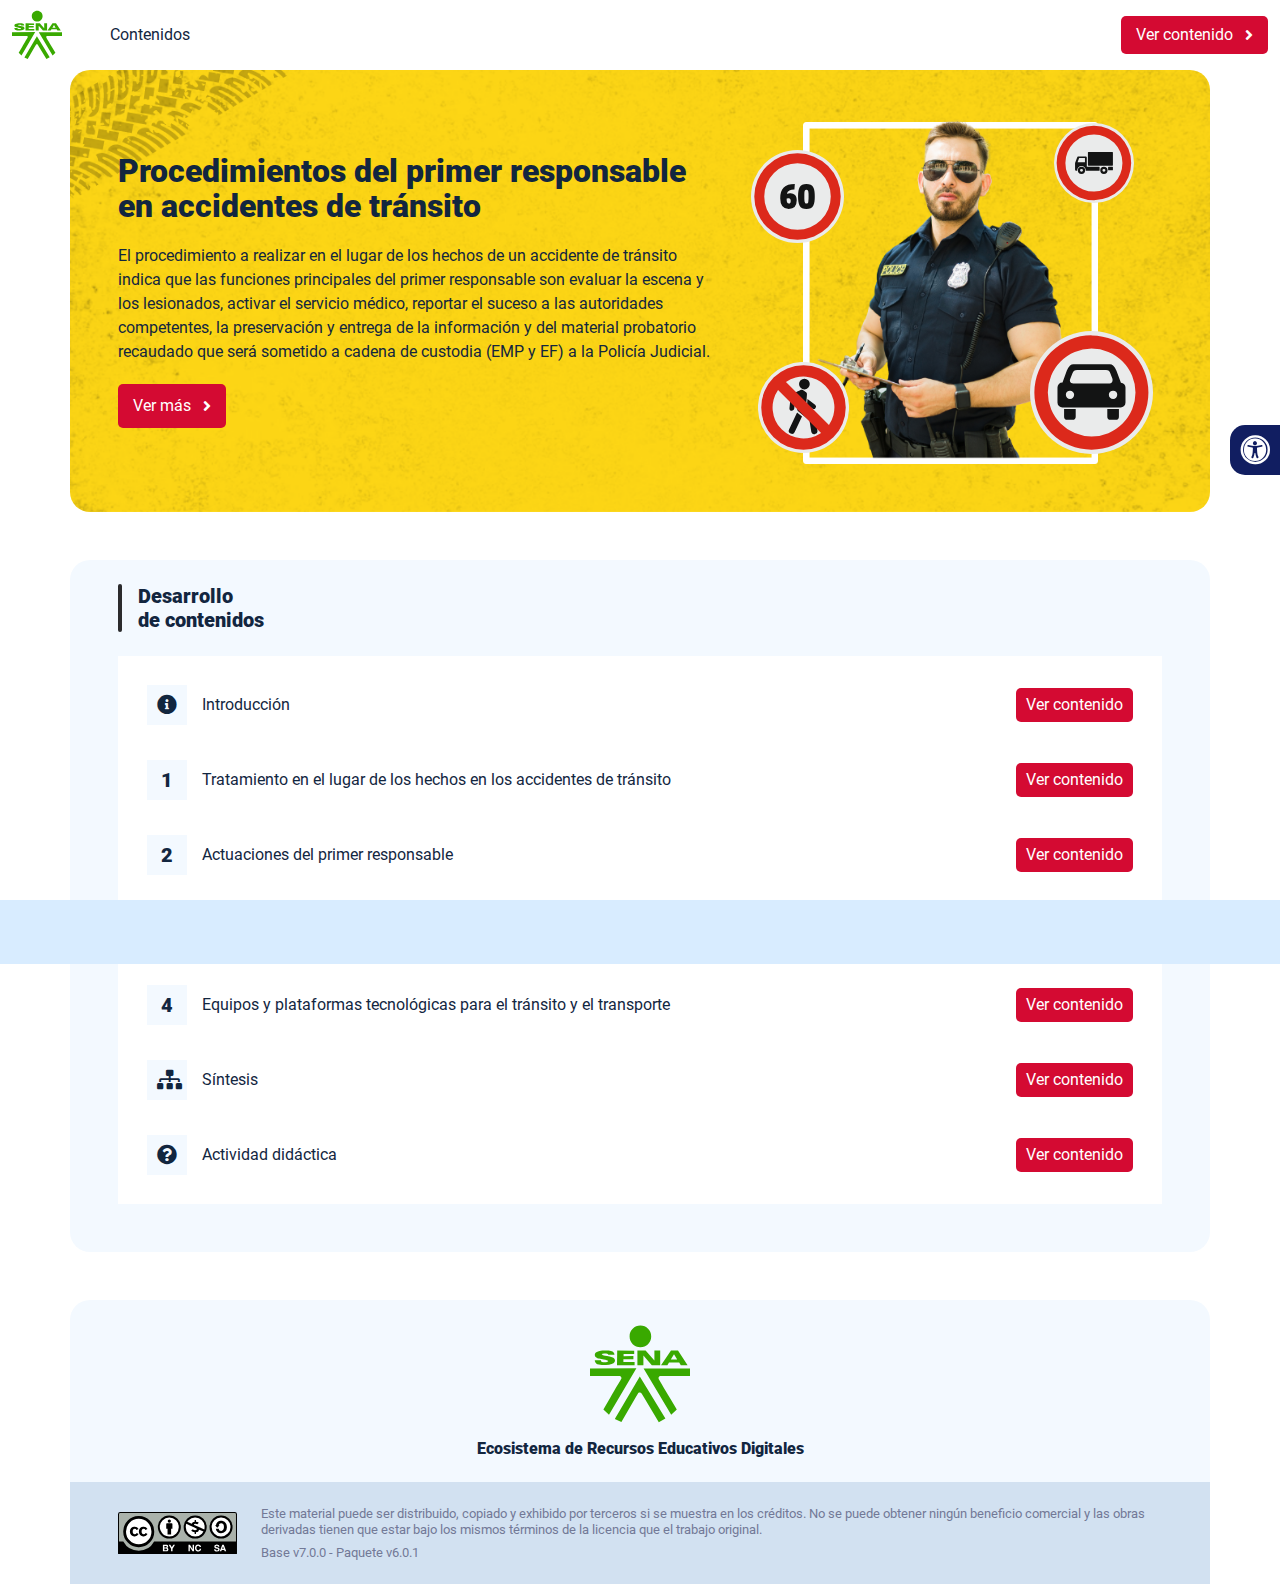
<file: index.html>
<!DOCTYPE html><html lang=""><head><meta charset="utf-8"><meta http-equiv="X-UA-Compatible" content="IE=edge"><meta name="viewport" content="width=device-width,initial-scale=1"><link rel="icon" href="favicon.ico"><title>Procedimientos del primer responsable en accidentes de tránsito</title><link href="css/chunk-0c047e41.3babef71.css" rel="prefetch"><link href="css/chunk-25b302c8.3babef71.css" rel="prefetch"><link href="css/chunk-26fc7596.3babef71.css" rel="prefetch"><link href="css/chunk-2d2747e2.3babef71.css" rel="prefetch"><link href="css/chunk-32334cb6.3babef71.css" rel="prefetch"><link href="css/chunk-3c57cd7b.3babef71.css" rel="prefetch"><link href="css/chunk-4f2d402a.3babef71.css" rel="prefetch"><link href="css/chunk-515a8379.58996960.css" rel="prefetch"><link href="css/chunk-59974754.1c072bbf.css" rel="prefetch"><link href="css/chunk-60cbc06b.09438581.css" rel="prefetch"><link href="css/chunk-6e1e538a.3ba0a060.css" rel="prefetch"><link href="css/chunk-766a929b.ffff255a.css" rel="prefetch"><link href="css/chunk-f2df7d2c.3babef71.css" rel="prefetch"><link href="css/comple.8b53591b.css" rel="prefetch"><link href="css/creditos.32a72204.css" rel="prefetch"><link href="css/glosario.65125e6b.css" rel="prefetch"><link href="css/referencias.57b4c2c3.css" rel="prefetch"><link href="js/actividad.4323e68a.js" rel="prefetch"><link href="js/chunk-0206bfa0.fbcb801b.js" rel="prefetch"><link href="js/chunk-0c047e41.c93e636b.js" rel="prefetch"><link href="js/chunk-13a6037e.47d7da63.js" rel="prefetch"><link href="js/chunk-18f95272.8cc31be1.js" rel="prefetch"><link href="js/chunk-25b302c8.e4a9087b.js" rel="prefetch"><link href="js/chunk-26fc7596.eba76383.js" rel="prefetch"><link href="js/chunk-2c06842c.ee78365c.js" rel="prefetch"><link href="js/chunk-2d0c5615.d7c7fea3.js" rel="prefetch"><link href="js/chunk-2d0e96ec.6332f6f8.js" rel="prefetch"><link href="js/chunk-2d208d90.440b5e7e.js" rel="prefetch"><link href="js/chunk-2d21d0e2.d061f3e9.js" rel="prefetch"><link href="js/chunk-2d22c123.4eaafe36.js" rel="prefetch"><link href="js/chunk-2d2747e2.92eb3dc5.js" rel="prefetch"><link href="js/chunk-2e80bb9a.f5f91733.js" rel="prefetch"><link href="js/chunk-319206de.3faa5257.js" rel="prefetch"><link href="js/chunk-32334cb6.e4cb5e8f.js" rel="prefetch"><link href="js/chunk-36769079.00cac6ab.js" rel="prefetch"><link href="js/chunk-3c57cd7b.25993372.js" rel="prefetch"><link href="js/chunk-4cdd78c0.be97f210.js" rel="prefetch"><link href="js/chunk-4f2d402a.8e19b5a7.js" rel="prefetch"><link href="js/chunk-515a8379.1a9ac9f5.js" rel="prefetch"><link href="js/chunk-53ccb27e.a4d1166c.js" rel="prefetch"><link href="js/chunk-55d286b8.5f60a1a0.js" rel="prefetch"><link href="js/chunk-59974754.c8c954a2.js" rel="prefetch"><link href="js/chunk-60cbc06b.e2d94f73.js" rel="prefetch"><link href="js/chunk-659152b8.d4cd6718.js" rel="prefetch"><link href="js/chunk-6e1e538a.d5b7f1d6.js" rel="prefetch"><link href="js/chunk-766a929b.3e7bd3ca.js" rel="prefetch"><link href="js/chunk-c796899c.702a4d0c.js" rel="prefetch"><link href="js/chunk-e8a7823a.78e05249.js" rel="prefetch"><link href="js/chunk-f2df7d2c.213e5ca0.js" rel="prefetch"><link href="js/chunk-fde47172.1e5f4771.js" rel="prefetch"><link href="js/comple.296e2ccc.js" rel="prefetch"><link href="js/creditos.903a22f5.js" rel="prefetch"><link href="js/glosario.522bb731.js" rel="prefetch"><link href="js/intro.f8e6931a.js" rel="prefetch"><link href="js/referencias.9fc4daab.js" rel="prefetch"><link href="js/sintesis.79c22aad.js" rel="prefetch"><link href="js/tema1.b90785f8.js" rel="prefetch"><link href="js/tema2.02728b15.js" rel="prefetch"><link href="js/tema3.08f867ae.js" rel="prefetch"><link href="js/tema4.a430d798.js" rel="prefetch"><link href="css/app.c0850f1b.css" rel="preload" as="style"><link href="css/chunk-vendors.71625ee9.css" rel="preload" as="style"><link href="js/app.112fda7c.js" rel="preload" as="script"><link href="js/chunk-vendors.406b0e53.js" rel="preload" as="script"><link href="css/chunk-vendors.71625ee9.css" rel="stylesheet"><link href="css/app.c0850f1b.css" rel="stylesheet"></head><body><noscript><strong>We're sorry but Procedimientos del primer responsable en accidentes de tránsito doesn't work properly without JavaScript enabled. Please enable it to continue.</strong></noscript><div id="app"></div><script src="js/chunk-vendors.406b0e53.js"></script><script src="js/app.112fda7c.js"></script></body></html>
</file>
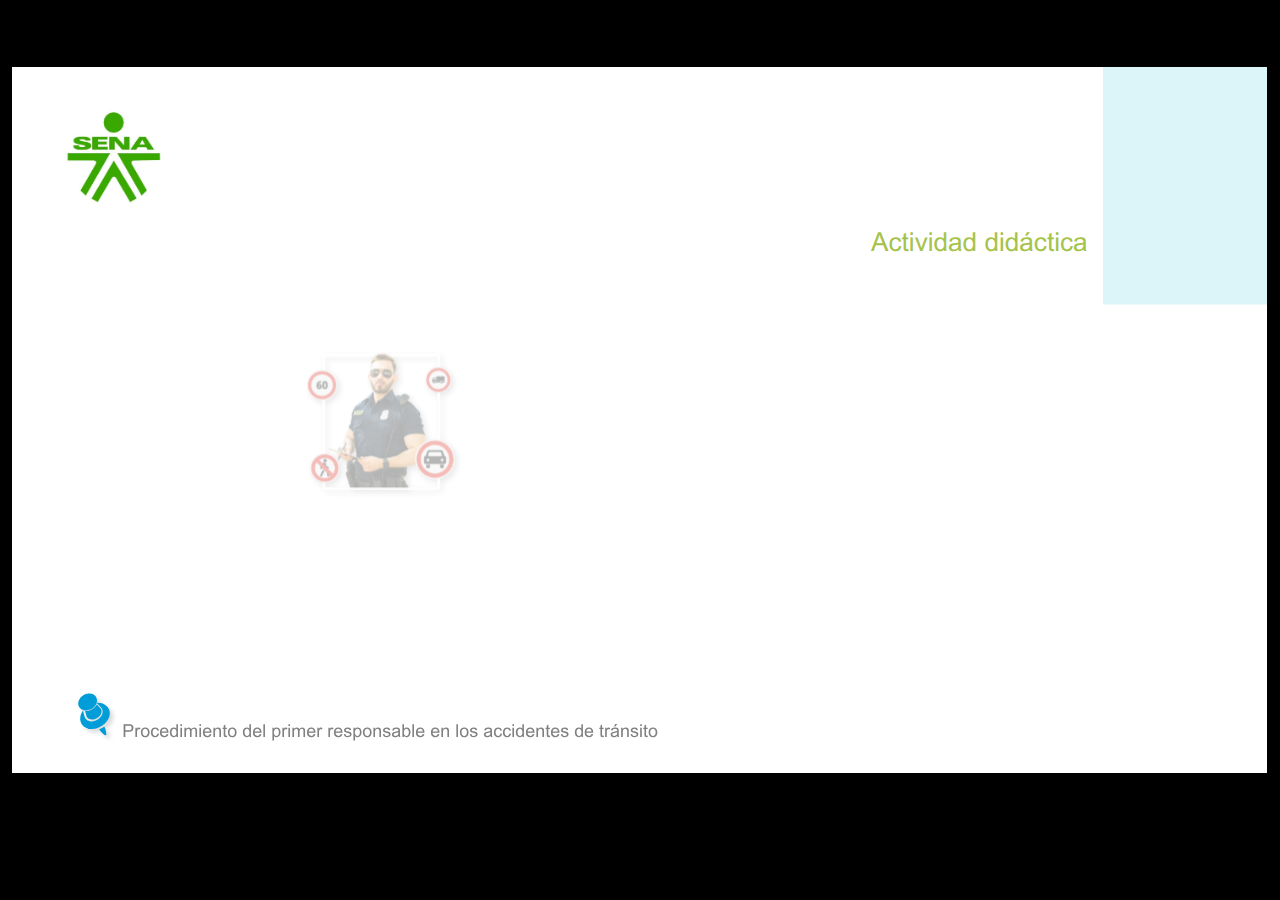
<file: actividades/index.html>
﻿<!doctype html>
<html lang="es">
<head>
  <meta charset="utf-8">
  <!-- Creado con Storyline 360 - http://www.articulate.com  -->
  <!-- version: 3.74.30180.0 -->
  <title>Actividad did&#225;ctica</title>
  <meta http-equiv="x-ua-compatible" content="IE=edge"/>
  <meta name="viewport" content="width=device-width,initial-scale=1,user-scalable=no,shrink-to-fit=no,minimal-ui"/>
  <meta name="apple-mobile-web-app-capable" content="yes"/>
  <style>
    html, body { height: 100%; padding: 0; margin: 0 }
    #app { height: 100%; width: 100%; }
  </style>

  <script>
    window.DS = {};
    window.globals = {
      DATA_PATH_BASE: '',
      HAS_FRAME: true,
      HAS_SLIDE: true,

      lmsPresent: false,
      tinCanPresent: false,
      cmi5Present: false,
      aoSupport: false,
      scale: 'show all',
      captureRc: false,
      browserSize: 'optimal',
      bgColor: '#000000',
      features: 'AccessibleVideo,BackgroundAudio,ConnectionMessages,FullScreenToggle,InsertSvgPicture,LayerPresentAsDialog,MultipleQuizTracking,PlayerSpeedControl,StreamingVideo,UpdatedThemeEditor,UseAudioElement,VideoTranscripts',
      themeName: 'classic',
      preloaderColor: '#FFFFFF',
      suppressAnalytics: false,
      productChannel: 'stable',
      publishSource: 'storyline',
      aid: 'aid|e14397ea-0237-43b4-a3b7-7398baa37849',
      cid: '04bfd34e-cd07-4569-9f02-371561cab23e',
      playerVersion: '3.74.30180.0',
      publishTimestamp: '2023-08-31T13:41:30.4927544Z',
      maxIosVideoElements: 10,
      connectionSettings: { },

      
      parseParams: function(qs) {
        if (window.globals.parsedParams != null) {
          return window.globals.parsedParams;
        }
        qs = (qs || window.location.search.substr(1)).split('+').join(' ');
        var params = {},
            tokens,
            re = /[?&]?([^=]+)=([^&]*)/g;

        while (tokens = re.exec(qs)) {
          params[decodeURIComponent(tokens[1]).trim()] =
            decodeURIComponent(tokens[2]).trim();
        }
        window.globals.parsedParams = params;
        return params;
      }

    };
  </script>
  <script>
    var isIe11 = ('ActiveXObject' in window || window.MSBlobBuilder != null)
      && window.msCrypto != null && !window.ActiveXObject;
    if (isIe11) {
      window.globals.unsupportedBrowser = true;
      document.write(atob('[base64]'));
    }
  </script>
  
  <script>window.THREE = { };</script>
  
</head>
<body style="background: #000000" class="cs-HTML theme-classic">
  <!-- 360 -->
  <script>!function(){var e,i=/iPhone/i,o=/iPod/i,n=/iPad/i,t=/\biOS-universal(?:.+)Mac\b/i,r=/\bAndroid(?:.+)Mobile\b/i,a=/Android/i,d=/(?:SD4930UR|\bSilk(?:.+)Mobile\b)/i,p=/Silk/i,l=/Windows Phone/i,u=/\bWindows(?:.+)ARM\b/i,b=/BlackBerry/i,s=/BB10/i,c=/Opera Mini/i,f=/\b(CriOS|Chrome)(?:.+)Mobile/i,h=/Mobile(?:.+)Firefox\b/i,v=function(e){return void 0!==e&&"MacIntel"===e.platform&&"number"==typeof e.maxTouchPoints&&e.maxTouchPoints>1&&"undefined"==typeof MSStream};e=function(e){var m={userAgent:"",platform:"",maxTouchPoints:0};e||"undefined"==typeof navigator?"string"==typeof e?m.userAgent=e:e&&e.userAgent&&(m={userAgent:e.userAgent,platform:e.platform,maxTouchPoints:e.maxTouchPoints||0}):m={userAgent:navigator.userAgent,platform:navigator.platform,maxTouchPoints:navigator.maxTouchPoints||0};var g=m.userAgent,y=g.split("[FBAN");void 0!==y[1]&&(g=y[0]),void 0!==(y=g.split("Twitter"))[1]&&(g=y[0]);var A=function(e){return function(i){return i.test(e)}}(g),w={apple:{phone:A(i)&&!A(l),ipod:A(o),tablet:!A(i)&&(A(n)||v(m))&&!A(l),universal:A(t),device:(A(i)||A(o)||A(n)||A(t)||v(m))&&!A(l)},amazon:{phone:A(d),tablet:!A(d)&&A(p),device:A(d)||A(p)},android:{phone:!A(l)&&A(d)||!A(l)&&A(r),tablet:!A(l)&&!A(d)&&!A(r)&&(A(p)||A(a)),device:!A(l)&&(A(d)||A(p)||A(r)||A(a))||A(/\bokhttp\b/i)},windows:{phone:A(l),tablet:A(u),device:A(l)||A(u)},other:{blackberry:A(b),blackberry10:A(s),opera:A(c),firefox:A(h),chrome:A(f),device:A(b)||A(s)||A(c)||A(h)||A(f)},any:!1,phone:!1,tablet:!1};return w.any=w.apple.device||w.android.device||w.windows.device||w.other.device,w.phone=w.apple.phone||w.android.phone||w.windows.phone,w.tablet=w.apple.tablet||w.android.tablet||w.windows.tablet,w}(),"object"==typeof exports&&"undefined"!=typeof module?module.exports=e:"function"==typeof define&&define.amd?define((function(){return e})):this.isMobile=e}();
    window.isMobile.apple.tablet = window.isMobile.apple.tablet ||
      (navigator.platform === 'MacIntel' && navigator.maxTouchPoints > 1);
    window.isMobile.apple.device = window.isMobile.apple.device || window.isMobile.apple.tablet;
    window.isMobile.tablet = window.isMobile.tablet || window.isMobile.apple.tablet;
    window.isMobile.any = window.isMobile.any || window.isMobile.apple.tablet;
  </script>

  <div id="focus-sink" tabindex="-1"></div>

  <div id="preso"></div>
  <script>
    (function() {

      var classTypes = [ 'desktop', 'mobile', 'phone', 'tablet' ];

      var addDeviceClasses = function(prefix, testObj) {
        var curr, i;
        for (i = 0; i < classTypes.length; i++) {
          curr = classTypes[i];
          if (testObj[curr]) {
            document.body.classList.add(prefix + curr);
          }
        }
      };

      var params = window.globals.parseParams(),
          isDevicePreview = params.devicepreview === '1',
          isPhoneOverride = params.deviceType === 'phone' || (isDevicePreview && params.phone == '1'),
          isTabletOverride = (params.deviceType === 'tablet' || isDevicePreview) && !isPhoneOverride,
          isMobileOverride = isPhoneOverride || isTabletOverride;

      var deviceView = {
        desktop: !window.isMobile.any && !isMobileOverride,
        mobile: window.isMobile.any || isMobileOverride,
        phone: isPhoneOverride || (window.isMobile.phone && !isTabletOverride),
        tablet: isTabletOverride || window.isMobile.tablet
      };

      window.globals.deviceView = deviceView;
      window.isMobile.desktop = !window.isMobile.any;
      window.isMobile.mobile = window.isMobile.any;

      addDeviceClasses('view-', deviceView);

    })();
  </script>
  
  <script src='story_content/user.js' type=text/javascript></script>
  <div class="slide-loader"></div>

  <script>
    if (window.globals.deviceView.isMobile) { var doc = document, loader = doc.body.querySelector('.slide-loader'); [ 1, 2, 3 ].forEach(function(n) { var d = doc.createElement('div'); d.style.backgroundColor = window.globals.preloaderColor; d.classList.add('mobile-loader-dot'); d.classList.add('dot' + n); loader.appendChild(d); }); }
  </script>

  <div class="mobile-load-title-overlay" style="display: none">
    <div class="mobile-load-title">Actividad did&#225;ctica</div>
  </div>

  <div class="mobile-chrome-warning"></div>

  
<style>
  .warn-connection-dialog {
    display: none;
    background: transparent;
    pointer-events: none;
    position: fixed;
    left: 0;
    top: 0;
    width: 100%;
    height: 100%;
    z-index: 999;
  }

  .warn-connection-content {
    border-radius: 4px;
    background: white;
    border: 1px solid #E7E7E7;
    color: #333333;
    box-shadow: 0 2px 4px rgba(0, 0, 0, 0.25);
    transition: all 150ms ease-out;
    position: absolute;
    white-space: nowrap;
  }

  .view-phone.is-landscape .warn-connection-content {
    left: 23px;
    bottom: 23px;
  }

  .view-tablet.is-landscape .warn-connection-content {
    left: 50%;
    top: 20px;
    transform: translateX(-50%);
  }

  .is-portrait .warn-connection-content {
    transform: translate(-50%, calc(-100% - 15px));
  }

  .warn-connection-content p {
    display: inline-block;
    margin: 0 8px 0 0;
    line-height: 33px;
    font-size: 11px;
  }

  .warn-connection-content svg {
    position: relative;
    vertical-align: middle;
    margin: 0 2px 2px 8px;
  }

  .view-desktop .warn-connection-content {
    left: 1.5em;
    bottom: 1.5em;
  }

  .view-desktop .warn-connection-content p {
    font-size: 1.1em;
  }

  .is-offline .warn-connection-dialog {
    display: block;
  }

  .is-offline .cs-panel * {
    pointer-events: none !important;
  }

  .is-offline .cs-panel {
    pointer-events: all !important;
  }

  .is-offline #nav-controls * {
    pointer-events: none !important;
  }

  .is-offline #nav-controls {
    pointer-events: all !important;
  }
</style>

<div class="warn-connection-dialog">
  <div class="warn-connection-content">
    <svg width="17" height="15" viewBox="0 0 17 15" xmlns="http://www.w3.org/2000/svg">
      <path fill="#8F0000" stroke="white" d="M16.07,12.98 L15.88,12.23 L9.51,1.21 C8.97,0.26,7.6,0.26,7.06,1.21 L0.69,12.23 C0.15,13.16,0.81,14.36,1.91,14.36 H14.65 C15.47,14.36,16.05,13.7,16.07,12.98 Z"/>
      <path fill="white" stroke="white" d="M8.58,5.5 C8.35,5.28,8.5,5.35,8.21,5.32 C8.09,5.35,7.97,5.49,7.96,5.67 C7.97,5.79,7.98,5.92,7.98,6.04 L7.98,6.04 C7.99,6.17,8,6.31,8.01,6.43 L8.01,6.44 C8.03,6.92,8.06,7.41,8.09,7.9 L8.09,7.9 C8.12,8.39,8.14,8.88,8.17,9.37 C8.17,9.39,8.18,9.42,8.2,9.44 C8.23,9.46,8.25,9.47,8.28,9.47 C8.31,9.47,8.34,9.46,8.35,9.44 C8.37,9.43,8.38,9.4,8.39,9.35 L8.39,9.34 C8.39,9.24,8.4,9.15,8.4,9.05 L8.4,9.05 C8.41,8.96,8.41,8.86,8.42,8.75 C8.43,8.44,8.45,8.12,8.47,7.81 L8.47,7.81 C8.49,7.49,8.51,7.18,8.53,6.87 C8.55,6.46,8.56,6.05,8.59,5.64 L8.6,5.62 C8.6,5.57,8.59,5.53,8.58,5.5 L8.21,5.32 Z"/>
      <circle fill="white" stroke="white" cx="8.3" cy="11.35" r="0.3"/>
    </svg>
    <p>You are offline. Trying to reconnect...</p>
  </div>
</div>

<script>
  (function() {
    window.DS.connection = {
      warningShown: false,
      assets: {},
      loadingAssetGroup: false,
      retryDelay: 500
    };

    // @TODO this is POC code and can be cleaned up a bit more if we move forward
    // with the feature



    // The `window.globals.features` variable must be set in `webpack.dev.config` when testing locally - it is not enough
    // to have it in the data - but it must be set there as well.
    var useConnectionMessages = window.AbortController != null &&
      window.location.protocol != 'file:' &&
      window.globals.features.indexOf('ConnectionMessages') != -1;

    window.DS.connection.useConnectionMessages = useConnectionMessages

    var assetCount = 0;
    var checkLoadedId;
    var connectionSettings = window.globals.connectionSettings;

    if (useConnectionMessages && connectionSettings != null) {
      var contentEl = document.querySelector('.warn-connection-content');
      var messageEl = contentEl.querySelector('p')

      if (connectionSettings.useDarkTheme) {
        contentEl.style.borderColor = '#BABBBA';
        contentEl.style.backgroundColor = '#282828';
        contentEl.style.color = '#FFFFFF';
      }

      if (connectionSettings.message != null) {
        messageEl.textContent = window.decodeURIComponent(connectionSettings.message);
      }
    }

    function checkAssetsReady() {
      for (var i in DS.connection.assets) {
        if (!DS.connection.assets[i].success) {
          return false;
        }
      }
      return true;
    }

    function stopAssetGroup() {
      if (!useConnectionMessages) { return; }

      assetCount = 0;

      DS.connection.oldAssetGroup = DS.connection.assets;
      DS.connection.assets = {};
      DS.connection.loadingAssetGroup = false;
      clearInterval(checkLoadedId);
    }

    function startAssetGroup() {
      if (!useConnectionMessages) { return; }
      var ticks = 0;
      clearInterval(checkLoadedId);
      checkLoadedId = setInterval(function() {
        var loaded = 0;
        if (assetCount === 0 && loaded === 0) {
          clearInterval(checkLoadedId);
          return;
        }

        for (var i in DS.connection.assets) {
          if (DS.connection.assets[i].success) {
            loaded++;
          }
        }

        if (assetCount === loaded && checkAssetsReady()) {
          for (var i in DS.connection.assets) {
            if (DS.connection.assets[i].action) {
              DS.connection.assets[i].action();
            }
          }
          hideWarning();
          stopAssetGroup();
        }
      }, 100)
    }

    function requiredAsset(url, action, retry, type) {
      if (!useConnectionMessages) { return; }
      if (DS.connection.assets[url]) { return; }

      DS.connection.assets[url] = {
        success: false, action: action, retry: retry, type: type
      };
      assetCount = Object.keys(DS.connection.assets).length;
      if (!DS.connection.loadingAssetGroup) {
        startAssetGroup();
      }
      DS.connection.loadingAssetGroup = true;
    }

    function assetLoaded(url) {
      if (!useConnectionMessages) { return; }
      if (DS.connection.assets[url]) {
        DS.connection.assets[url].success = true;
      }
    }

    function assetFailed(url) {
      if (!useConnectionMessages) { return; }
      if (!DS.connection.assets[url]) {
        if (/\.js$/.test(url)) {
          setTimeout(function() {
            if (DS.connection.lastSlideLoaded != null) {
              DS.connection.lastSlideLoaded();
            }
          }, DS.connection.retryDelay);
        }
        return;
      }
      if (!DS.connection.warningShown) { showWarning(); }
      if (DS.connection.assets[url].retry) {
        setTimeout(function() {
          if (!DS.connection.assets[url].success) {
            DS.connection.assets[url].retry()
          }
        }, DS.connection.retryDelay);
      }
    }

    function hideWarning() {
      document.body.classList.remove('is-offline');
      DS.connection.warningShown = false;
    }
    DS.connection.hideWarning = hideWarning

    function showWarning(btn) {
      document.body.classList.add('is-offline')
      DS.connection.warningShown = true;
      updateWarningPosition();
    }

    function updateWarningPosition() {
      if (!DS.connection.warningShown) {
        return;
      }

      var isPortrait = document.body.classList.contains('is-portrait');
      var warningEl = document.querySelector('.warn-connection-content');

      if (isPortrait) {
        var slide = document.querySelector('.primary-slide');
        var slideRect = slide.getBoundingClientRect();

        warningEl.style.top = `${slideRect.top}px`
        warningEl.style.left = `${slideRect.left + slideRect.width / 2}px`
      } else {
        warningEl.style.top = null;
        warningEl.style.left = null;
      }

      window.requestAnimationFrame(updateWarningPosition);
    }

    // these will all be noops if the feature flag isn't set in
    // the data and `window.globals.features`
    DS.connection.requiredAsset = requiredAsset;
    DS.connection.assetLoaded = assetLoaded;
    DS.connection.assetFailed = assetFailed;
    DS.connection.stopAssetGroup = stopAssetGroup;
    DS.connection.startAssetGroup = startAssetGroup;
  })();
</script>


  <script>
    
    if (window.autoSpider && window.vInterfaceObject) {
      document.querySelector('.mobile-load-title-overlay').style.display = 'none';
    }
  </script>

  

  <link rel="stylesheet" href="html5/data/css/output.min.css" data-noprefix/>
</body>
<script src="html5/lib/scripts/bootstrapper.min.js"></script>
</html>
</file>
<file: css/chunk-0c047e41.3babef71.css>
.actividad[data-v-22adfd6b]{background-color:#f2f2f2}.horizontal-scroll__wrapper[data-v-22adfd6b]{overflow:hidden}.horizontal-scroll[data-v-22adfd6b]{display:flex;transition:transform .5s ease-in-out;align-items:center;flex-wrap:nowrap}.horizontal-scroll[data-v-22adfd6b]:not(.row){width:100%}.horizontal-scroll--item-fw[data-v-22adfd6b]>div{flex-grow:0;flex-shrink:0;width:100%;margin:0!important}
</file>
<file: css/chunk-25b302c8.3babef71.css>
.actividad[data-v-22adfd6b]{background-color:#f2f2f2}.horizontal-scroll__wrapper[data-v-22adfd6b]{overflow:hidden}.horizontal-scroll[data-v-22adfd6b]{display:flex;transition:transform .5s ease-in-out;align-items:center;flex-wrap:nowrap}.horizontal-scroll[data-v-22adfd6b]:not(.row){width:100%}.horizontal-scroll--item-fw[data-v-22adfd6b]>div{flex-grow:0;flex-shrink:0;width:100%;margin:0!important}
</file>
<file: css/chunk-26fc7596.3babef71.css>
.actividad[data-v-22adfd6b]{background-color:#f2f2f2}.horizontal-scroll__wrapper[data-v-22adfd6b]{overflow:hidden}.horizontal-scroll[data-v-22adfd6b]{display:flex;transition:transform .5s ease-in-out;align-items:center;flex-wrap:nowrap}.horizontal-scroll[data-v-22adfd6b]:not(.row){width:100%}.horizontal-scroll--item-fw[data-v-22adfd6b]>div{flex-grow:0;flex-shrink:0;width:100%;margin:0!important}
</file>
<file: css/chunk-2d2747e2.3babef71.css>
.actividad[data-v-22adfd6b]{background-color:#f2f2f2}.horizontal-scroll__wrapper[data-v-22adfd6b]{overflow:hidden}.horizontal-scroll[data-v-22adfd6b]{display:flex;transition:transform .5s ease-in-out;align-items:center;flex-wrap:nowrap}.horizontal-scroll[data-v-22adfd6b]:not(.row){width:100%}.horizontal-scroll--item-fw[data-v-22adfd6b]>div{flex-grow:0;flex-shrink:0;width:100%;margin:0!important}
</file>
<file: css/chunk-32334cb6.3babef71.css>
.actividad[data-v-22adfd6b]{background-color:#f2f2f2}.horizontal-scroll__wrapper[data-v-22adfd6b]{overflow:hidden}.horizontal-scroll[data-v-22adfd6b]{display:flex;transition:transform .5s ease-in-out;align-items:center;flex-wrap:nowrap}.horizontal-scroll[data-v-22adfd6b]:not(.row){width:100%}.horizontal-scroll--item-fw[data-v-22adfd6b]>div{flex-grow:0;flex-shrink:0;width:100%;margin:0!important}
</file>
<file: css/chunk-3c57cd7b.3babef71.css>
.actividad[data-v-22adfd6b]{background-color:#f2f2f2}.horizontal-scroll__wrapper[data-v-22adfd6b]{overflow:hidden}.horizontal-scroll[data-v-22adfd6b]{display:flex;transition:transform .5s ease-in-out;align-items:center;flex-wrap:nowrap}.horizontal-scroll[data-v-22adfd6b]:not(.row){width:100%}.horizontal-scroll--item-fw[data-v-22adfd6b]>div{flex-grow:0;flex-shrink:0;width:100%;margin:0!important}
</file>
<file: css/chunk-4f2d402a.3babef71.css>
.actividad[data-v-22adfd6b]{background-color:#f2f2f2}.horizontal-scroll__wrapper[data-v-22adfd6b]{overflow:hidden}.horizontal-scroll[data-v-22adfd6b]{display:flex;transition:transform .5s ease-in-out;align-items:center;flex-wrap:nowrap}.horizontal-scroll[data-v-22adfd6b]:not(.row){width:100%}.horizontal-scroll--item-fw[data-v-22adfd6b]>div{flex-grow:0;flex-shrink:0;width:100%;margin:0!important}
</file>
<file: css/chunk-515a8379.58996960.css>
.actividad{background-color:#f2f2f2}.banner-interno{position:relative}.banner-interno__fondo{position:absolute;top:0;bottom:-50px;left:0;right:0;background-color:#fdd615;background-size:cover;background-position:50%}.banner-interno__titulo{display:flex;align-items:center}.banner-interno__titulo__icono{display:block;width:32px;height:32px;border-radius:50%;background-color:#12263f;position:relative}.banner-interno__titulo__icono i{color:#fdd615;position:absolute;left:50%;top:50%;transform:translate(-50%,-50%)}.banner-interno__titulo h1,.banner-interno__titulo h2,.banner-interno__titulo h3,.banner-interno__titulo h4,.banner-interno__titulo h5,.banner-interno__titulo h6{color:#12263f;line-height:1.1em}
</file>
<file: css/chunk-59974754.1c072bbf.css>
.actividad{background-color:#f2f2f2}.aside-menu{position:fixed;top:70px;min-height:calc(100vh - 70px);max-height:calc(100vh - 70px);background-color:#f3f9ff;transition:flex .5s ease-in-out,width .5s ease-in-out;overflow-x:hidden;z-index:100001;width:300px}.aside-menu__black-background{position:fixed;inset:0;top:70px;background:rgba(0,0,0,.8);cursor:pointer}.aside-menu a{color:#111e61}.aside-menu__content{width:300px;display:flex;flex-direction:column;justify-content:space-between;min-height:calc(100vh - 70px);max-height:calc(100vh - 70px);border-right:1px solid #d8ecff;position:absolute;background:#fff}@media (max-height:800px){.aside-menu__content{min-height:800px;max-height:800px;overflow-y:auto}}.aside-menu__header{padding:10px;text-align:center;background-color:#d8ecff}.aside-menu__header h4{margin:0}.aside-menu__menu{overflow-y:auto;flex-grow:1;list-style:none;padding-left:0;margin-bottom:0}.aside-menu__menu__item--active .aside-menu__menu__item__lnk,.aside-menu__menu__item--active .aside-menu__sec-menu__item__lnk{background-color:#d8ecff;font-weight:700}.aside-menu__menu__item--sub-menu:hover,.aside-menu__menu__item:hover,.aside-menu__sec-menu__item:hover{background-color:#d8ecff}.aside-menu__menu__item--sub-menu{padding-left:10px}.aside-menu__menu__item--sub-menu--active .aside-menu__menu__item__lnk,.aside-menu__menu__item--sub-menu--active .aside-menu__sec-menu__item__lnk{background-color:#d8ecff;font-weight:700;position:relative}.aside-menu__menu__item--sub-menu--active .aside-menu__menu__item__lnk:before,.aside-menu__menu__item--sub-menu--active .aside-menu__sec-menu__item__lnk:before{content:"";display:block;position:absolute;left:0;bottom:0;top:0;width:4px;border-radius:2px;background-color:#2b2b2d}.aside-menu__menu__item__lnk,.aside-menu__sec-menu__item__lnk{display:flex;align-items:center;padding:10px 15px;line-height:1.1em}.aside-menu__menu__item__lnk i,.aside-menu__menu__item__lnk span,.aside-menu__sec-menu__item__lnk i,.aside-menu__sec-menu__item__lnk span{margin-right:10px}.aside-menu__menu__item__lnk i:last-child,.aside-menu__menu__item__lnk span:last-child,.aside-menu__sec-menu__item__lnk i:last-child,.aside-menu__sec-menu__item__lnk span:last-child{margin-right:0}.aside-menu__sec-menu{background-color:#d8ecff;padding:10px 0;flex-shrink:0;margin-bottom:0}.aside-menu__sec-menu__item{padding:10px 15px}.aside-menu__sec-menu__item__lnk{padding:0;border-radius:1em}.aside-menu__sec-menu__item__lnk i{display:block;width:2em;height:2em;padding:.5em 0;text-align:center;background-color:#fff;border-radius:50%}.aside-menu__sec-menu__item__lnk:hover{background-color:#fff}@media (max-width:576px){.aside-menu__sec-menu{padding-bottom:110px}}.main-menu-enter-active{animation:main-menu-open-animation .3s}.main-menu-enter-active .aside-menu__black-background{animation:main-menu-background-animation .3s}.main-menu-leave-active{animation:main-menu-open-animation .3s reverse}.main-menu-leave-active .aside-menu__black-background{animation:main-menu-background-animation .3s reverse}@keyframes main-menu-open-animation{0%{width:0}to{width:300px}}@keyframes main-menu-background-animation{0%{opacity:0}to{opacity:1}}
</file>
<file: css/chunk-60cbc06b.09438581.css>
.actividad[data-v-7e5a4120]{background-color:#f2f2f2}.header[data-v-7e5a4120]{position:sticky;top:0;padding-top:10px;padding-bottom:10px;background-color:#fff;z-index:10010;line-height:1.1em}.header__logo[data-v-7e5a4120]{width:50px}@media (max-width:576px){.header__componente-formativo[data-v-7e5a4120]{font-size:.8em}}.header__menu[data-v-7e5a4120]{cursor:pointer}.header__menu span[data-v-7e5a4120]{font-size:.7em;display:block;line-height:1em;text-align:center;color:#111e61}.header__menu__btn[data-v-7e5a4120]{width:30px;height:30px;position:relative;margin-bottom:4px}.header__menu__btn .line-1[data-v-7e5a4120],.header__menu__btn .line-2[data-v-7e5a4120],.header__menu__btn .line-3[data-v-7e5a4120]{height:4px;width:30px;background-color:#111e61;transform-origin:center center;position:absolute;left:0;border-radius:2px}.header__menu__btn .line-1[data-v-7e5a4120]{top:4px;animation:line-1-inactive-data-v-7e5a4120 .5s ease-in-out forwards}.header__menu__btn .line-2[data-v-7e5a4120]{top:13px;animation:line-2-inactive-data-v-7e5a4120 .5s ease-in-out forwards}.header__menu__btn .line-3[data-v-7e5a4120]{top:22px;animation:line-3-inactive-data-v-7e5a4120 .5s ease-in-out forwards}.header__menu__btn[data-v-7e5a4120]:hover{cursor:pointer}.header__menu__btn--open .line-1[data-v-7e5a4120]{animation:line-1-active-data-v-7e5a4120 .5s ease-in-out forwards}.header__menu__btn--open .line-2[data-v-7e5a4120]{animation:line-2-active-data-v-7e5a4120 .5s ease-in-out forwards}.header__menu__btn--open .line-3[data-v-7e5a4120]{animation:line-3-active-data-v-7e5a4120 .5s ease-in-out forwards}@keyframes line-1-active-data-v-7e5a4120{0%{transform:translate(0) rotate(0)}50%{transform:translateY(9px) rotate(0)}to{transform:translateY(9px) rotate(45deg)}}@keyframes line-2-active-data-v-7e5a4120{0%{transform:scale(1)}to{transform:scale(0)}}@keyframes line-3-active-data-v-7e5a4120{0%{transform:translate(0) rotate(0)}50%{transform:translateY(-9px) rotate(0)}to{transform:translateY(-9px) rotate(-45deg)}}@keyframes line-1-inactive-data-v-7e5a4120{0%{transform:translateY(9px) rotate(45deg)}50%{transform:translateY(9px) rotate(0)}to{transform:translate(0) rotate(0)}}@keyframes line-2-inactive-data-v-7e5a4120{0%{transform:scale(0)}to{transform:scale(1)}}@keyframes line-3-inactive-data-v-7e5a4120{0%{transform:translateY(-9px) rotate(-45deg)}50%{transform:translateY(-9px) rotate(0)}to{transform:translate(0) rotate(0)}}
</file>
<file: css/chunk-6e1e538a.3ba0a060.css>
.actividad[data-v-4f6b7c58]{background-color:#f2f2f2}.accesibilidad[data-v-4f6b7c58]{position:fixed;right:0;top:50vh;height:50px;background-color:#111e61;border-top-left-radius:15px;border-bottom-left-radius:15px;transform:translateY(-50%) translateX(100%) translateX(-50px);overflow:hidden;transition:transform .3s ease-in-out,height .3s ease-in-out}.accesibilidad[data-v-4f6b7c58]:hover{transform:translateY(-50%) translateX(0);height:12.75rem}.accesibilidad [data-v-4f6b7c58]{color:#fff}.accesibilidad__menu__content .accesibilidad__menu__item[data-v-4f6b7c58]{cursor:pointer}.accesibilidad__menu__content .accesibilidad__menu__item[data-v-4f6b7c58]:hover{background-color:#273685}.accesibilidad__menu__content .accesibilidad__menu__item[data-v-4f6b7c58]:last-child{border:none}.accesibilidad__menu__item[data-v-4f6b7c58]{display:flex;align-items:center;padding:10px;border-bottom:1px solid #273685;line-height:1em;-moz-user-select:none;user-select:none}.accesibilidad__menu i[data-v-4f6b7c58]{font-size:30px;font-style:normal;margin-right:10px;line-height:1em}.accesibilidad__menu img[data-v-4f6b7c58]{width:30px;margin-right:10px}
</file>
<file: css/chunk-766a929b.ffff255a.css>
.actividad{background-color:#f2f2f2}.barra-avance{display:flex;align-items:center;justify-content:space-between;position:fixed;bottom:0;left:0;width:100%;padding:10px;background-color:#d8ecff;transition:transform .5s ease-in-out;z-index:100000}.barra-avance__barra{margin:0 20px;flex:1;position:relative;max-width:800px}.barra-avance__barra--amarilla,.barra-avance__barra--blanca{height:4px}.barra-avance__barra--amarilla:after,.barra-avance__barra--amarilla:before,.barra-avance__barra--blanca:after,.barra-avance__barra--blanca:before{content:"";display:block;width:10px;height:10px;border-radius:50%;position:absolute;top:50%}.barra-avance__barra--amarilla:before,.barra-avance__barra--blanca:before{left:0;transform:translate(-50%,-50%)}.barra-avance__barra--amarilla:after,.barra-avance__barra--blanca:after{right:0;transform:translate(50%,-50%)}.barra-avance__barra--blanca{background-color:#fff}.barra-avance__barra--blanca:after,.barra-avance__barra--blanca:before{background-color:#fff}.barra-avance__barra--amarilla{position:absolute;width:100%;top:0;background-color:#d40a32}.barra-avance__barra--amarilla:after,.barra-avance__barra--amarilla:before{background-color:#d40a32}.barra-avance__boton--regresar{background-color:#b0c0d2}.barra-avance__boton--regresar span{color:#111e61!important}.barra-avance__boton--disable{opacity:0;pointer-events:none}.barra-avance--open{transform:translateY(0)}.barra-avance--close{transform:translateY(100%)}
</file>
<file: css/chunk-f2df7d2c.3babef71.css>
.actividad[data-v-22adfd6b]{background-color:#f2f2f2}.horizontal-scroll__wrapper[data-v-22adfd6b]{overflow:hidden}.horizontal-scroll[data-v-22adfd6b]{display:flex;transition:transform .5s ease-in-out;align-items:center;flex-wrap:nowrap}.horizontal-scroll[data-v-22adfd6b]:not(.row){width:100%}.horizontal-scroll--item-fw[data-v-22adfd6b]>div{flex-grow:0;flex-shrink:0;width:100%;margin:0!important}
</file>
<file: css/comple.8b53591b.css>
.banner-interno{position:relative}.banner-interno__fondo{position:absolute;top:0;bottom:-50px;left:0;right:0;background-color:#fdd615;background-size:cover;background-position:50%}.banner-interno__titulo{display:flex;align-items:center}.banner-interno__titulo__icono{display:block;width:32px;height:32px;border-radius:50%;background-color:#12263f;position:relative}.banner-interno__titulo__icono i{color:#fdd615;position:absolute;left:50%;top:50%;transform:translate(-50%,-50%)}.banner-interno__titulo h1,.banner-interno__titulo h2,.banner-interno__titulo h3,.banner-interno__titulo h4,.banner-interno__titulo h5,.banner-interno__titulo h6{color:#12263f;line-height:1.1em}.actividad{background-color:#f2f2f2}.complementario__enlaces{display:flex;justify-content:center;flex-wrap:wrap}.complementario__enlaces a{margin:0 5px}.complementario__btn{font-size:1.5em;line-height:1em}table{width:calc(100% - 1px);min-width:800px}table thead{background-color:#d8ecff}table thead th{border-color:#d8ecff}table td,table th{padding:25px 20px;text-align:center}
</file>
<file: css/creditos.32a72204.css>
.banner-interno{position:relative}.banner-interno__fondo{position:absolute;top:0;bottom:-50px;left:0;right:0;background-color:#fdd615;background-size:cover;background-position:50%}.banner-interno__titulo{display:flex;align-items:center}.banner-interno__titulo__icono{display:block;width:32px;height:32px;border-radius:50%;background-color:#12263f;position:relative}.banner-interno__titulo__icono i{color:#fdd615;position:absolute;left:50%;top:50%;transform:translate(-50%,-50%)}.banner-interno__titulo h1,.banner-interno__titulo h2,.banner-interno__titulo h3,.banner-interno__titulo h4,.banner-interno__titulo h5,.banner-interno__titulo h6{color:#12263f;line-height:1.1em}.actividad{background-color:#f2f2f2}.creditos-vista .tarjeta.credito{background-color:#d2e1f1}.creditos{color:#727997;overflow-x:auto}.creditos__item{min-width:490px}.creditos p{line-height:1.3em;margin-bottom:0;color:#727997}.creditos__titulo{font-weight:700;background-color:#d2e1f1;padding:5px 10px;border-top-radius:5px;border-top-left-radius:5px;border-top-right-radius:5px}.creditos table td,.creditos table th{border-color:#d2e1f1}
</file>
<file: css/glosario.65125e6b.css>
.banner-interno{position:relative}.banner-interno__fondo{position:absolute;top:0;bottom:-50px;left:0;right:0;background-color:#fdd615;background-size:cover;background-position:50%}.banner-interno__titulo{display:flex;align-items:center}.banner-interno__titulo__icono{display:block;width:32px;height:32px;border-radius:50%;background-color:#12263f;position:relative}.banner-interno__titulo__icono i{color:#fdd615;position:absolute;left:50%;top:50%;transform:translate(-50%,-50%)}.banner-interno__titulo h1,.banner-interno__titulo h2,.banner-interno__titulo h3,.banner-interno__titulo h4,.banner-interno__titulo h5,.banner-interno__titulo h6{color:#12263f;line-height:1.1em}.actividad{background-color:#f2f2f2}.glosario__letra-item{display:flex}.glosario__letra-item__texto{padding-top:5px}.glosario__letra-item__letra__icono{width:32px;height:32px;position:relative;line-height:1em;border-radius:50%;background-color:#d2e1f1}.glosario__letra-item__letra__icono span{position:absolute;left:50%;top:50%;transform:translate(-50%,-50%);font-size:1.1em;font-weight:900}
</file>
<file: css/referencias.57b4c2c3.css>
.banner-interno{position:relative}.banner-interno__fondo{position:absolute;top:0;bottom:-50px;left:0;right:0;background-color:#fdd615;background-size:cover;background-position:50%}.banner-interno__titulo{display:flex;align-items:center}.banner-interno__titulo__icono{display:block;width:32px;height:32px;border-radius:50%;background-color:#12263f;position:relative}.banner-interno__titulo__icono i{color:#fdd615;position:absolute;left:50%;top:50%;transform:translate(-50%,-50%)}.banner-interno__titulo h1,.banner-interno__titulo h2,.banner-interno__titulo h3,.banner-interno__titulo h4,.banner-interno__titulo h5,.banner-interno__titulo h6{color:#12263f;line-height:1.1em}.actividad{background-color:#f2f2f2}.referencias__item:last-child hr{display:none}.referencias__item a{color:#2196f3;text-decoration:underline;overflow-wrap:break-word}
</file>
<file: css/app.c0850f1b.css>
*{box-sizing:inherit}:after,:before{box-sizing:inherit}html{height:100%;line-height:1.15;box-sizing:border-box;-webkit-font-smoothing:antialiased;-moz-osx-font-smoothing:grayscale;-webkit-text-size-adjust:100%;-ms-text-size-adjust:100%;text-rendering:optimizeLegibility}a,abbr,acronym,address,applet,article,aside,audio,b,big,blockquote,body,canvas,caption,center,cite,code,dd,del,details,dfn,div,dl,dt,em,embed,fieldset,figcaption,figure,footer,form,h1,h2,h3,h4,h5,h6,header,hgroup,html,i,iframe,img,ins,kbd,label,legend,li,mark,menu,nav,object,ol,output,p,pre,q,ruby,s,samp,section,small,span,strike,strong,sub,summary,sup,table,tbody,td,tfoot,th,thead,time,tr,tt,u,ul,var,video{margin:0;padding:0;border:0;outline:0;background:transparent;vertical-align:baseline}article,aside,details,figcaption,figure,footer,header,main,menu,nav,section,summary{display:block}[hidden],template{display:none}hr{box-sizing:content-box;height:0;border-bottom:1px solid #e8e8e8;border-left:0;border-right:0;border-top:0;margin:1.5em 0;overflow:visible}[hidden]{display:none}a{font-family:Roboto,sans-serif;font-size:1em;font-weight:400;text-decoration:none;color:#12263f;background-color:transparent;transition:all .15s ease-in-out;-webkit-text-decoration-skip:objects}a:active,a:hover{outline-width:0}a:active,a:focus,a:hover{color:#000}[type=button],[type=reset],[type=submit],button{-moz-appearance:none;appearance:none;cursor:pointer;display:inline-block;vertical-align:middle;border:0;border-radius:5px;color:#fff;background-color:#d40a32;font-family:Roboto,sans-serif;font-weight:400;font-size:1em;-webkit-font-smoothing:antialiased;line-height:1em;white-space:nowrap;text-decoration:none;text-transform:none;padding:.75em 1.5em;margin:0;-moz-user-select:none;user-select:none;overflow:visible;transition:background-color .15s ease-in-out}[type=button]:focus,[type=button]:hover,[type=reset]:focus,[type=reset]:hover,[type=submit]:focus,[type=submit]:hover,button:focus,button:hover{background-color:#d40a32;color:#fff}[type=button]:disabled,[type=reset]:disabled,[type=submit]:disabled,button:disabled{cursor:not-allowed;opacity:.5}[type=button]:disabled:hover,[type=reset]:disabled:hover,[type=submit]:disabled:hover,button:disabled:hover{background-color:#d40a32}input,select,textarea{margin:0;display:block;font-family:Roboto,sans-serif;font-size:16px}input{overflow:visible}[type=color],[type=date],[type=datetime-local],[type=datetime],[type=email],[type=month],[type=number],[type=password],[type=search],[type=tel],[type=text],[type=time],[type=url],[type=week],input:not([type]),select,select[multiple],textarea{background-color:#fff;border:1px solid #e8e8e8;border-radius:5px;box-shadow:inset 0 1px 3px rgba(0,0,0,.06);box-sizing:inherit;margin-bottom:.75em;padding:.5em;transition:border-color .15s ease-in-out;width:100%}[type=color]:hover,[type=date]:hover,[type=datetime-local]:hover,[type=datetime]:hover,[type=email]:hover,[type=month]:hover,[type=number]:hover,[type=password]:hover,[type=search]:hover,[type=tel]:hover,[type=text]:hover,[type=time]:hover,[type=url]:hover,[type=week]:hover,input:not([type]):hover,select:hover,select[multiple]:hover,textarea:hover{border-color:shade(#e8e8e8,20%)}[type=color]:focus,[type=date]:focus,[type=datetime-local]:focus,[type=datetime]:focus,[type=email]:focus,[type=month]:focus,[type=number]:focus,[type=password]:focus,[type=search]:focus,[type=tel]:focus,[type=text]:focus,[type=time]:focus,[type=url]:focus,[type=week]:focus,input:not([type]):focus,select:focus,select[multiple]:focus,textarea:focus{border-color:#2b2b2d;box-shadow:inset 0 1px 3px rgba(0,0,0,.06),0 0 5px rgba(234,224,203,.7);outline:none}[type=color]:disabled,[type=date]:disabled,[type=datetime-local]:disabled,[type=datetime]:disabled,[type=email]:disabled,[type=month]:disabled,[type=number]:disabled,[type=password]:disabled,[type=search]:disabled,[type=tel]:disabled,[type=text]:disabled,[type=time]:disabled,[type=url]:disabled,[type=week]:disabled,input:not([type]):disabled,select:disabled,select[multiple]:disabled,textarea:disabled{background-color:shade(#fff,5%);cursor:not-allowed}[type=color]:disabled:hover,[type=date]:disabled:hover,[type=datetime-local]:disabled:hover,[type=datetime]:disabled:hover,[type=email]:disabled:hover,[type=month]:disabled:hover,[type=number]:disabled:hover,[type=password]:disabled:hover,[type=search]:disabled:hover,[type=tel]:disabled:hover,[type=text]:disabled:hover,[type=time]:disabled:hover,[type=url]:disabled:hover,[type=week]:disabled:hover,input:not([type]):disabled:hover,select:disabled:hover,select[multiple]:disabled:hover,textarea:disabled:hover{border:1px solid #e8e8e8}select{text-transform:none;max-width:100%;border-radius:5px}::-webkit-file-upload-button{background-color:#d40a32;border:none;cursor:pointer;color:#fff;border-radius:5px;padding:.75em 1.5em}::-webkit-file-upload-button:hover{background-color:#d40a32}optgroup{font-weight:700}fieldset{border:1px solid #e8e8e8;background-color:transparent;padding:1.5em;-webkit-margin-start:0;-webkit-margin-end:0;-webkit-padding-before:1.5em;-webkit-padding-start:1.5em;-webkit-padding-end:1.5em;-webkit-padding-after:1.5em}legend{box-sizing:border-box;color:inherit;display:table;max-width:100%;padding:0;white-space:normal;font-weight:600;-webkit-padding-start:0;-webkit-padding-end:0}label,legend{margin-bottom:.375em}label{display:block;font-size:1em;font-family:Roboto,sans-serif;font-weight:900}textarea{overflow:auto;resize:vertical}[type=checkbox],[type=radio]{box-sizing:border-box;padding:0;display:inline;margin-right:.375em}[type=number]::-webkit-inner-spin-button,[type=number]::-webkit-outer-spin-button{height:auto}[type=search]{-webkit-appearance:textfield;outline-offset:-2px}[type=search]::-webkit-search-cancel-button,[type=search]::-webkit-search-decoration{-webkit-appearance:none;-moz-appearance:none}::-moz-placeholder{color:#999}::placeholder{color:#999}::-webkit-file-upload-button{-webkit-appearance:button;-moz-appearance:button;font:inherit}[type=file]{margin-bottom:.75em;width:100%}[type=button],[type=reset],[type=submit],button{-webkit-appearance:button}[type=button]::-moz-focus-inner,[type=reset]::-moz-focus-inner,[type=submit]::-moz-focus-inner,button::-moz-focus-inner{border-style:none;padding:0}[type=button]:-moz-focusring,[type=reset]:-moz-focusring,[type=submit]:-moz-focusring,button:-moz-focusring{outline:1px dotted ButtonText}progress{vertical-align:baseline}ol,ul{list-style:none;margin-bottom:1em}dt{font-weight:700}figure,img,picture,svg{margin:0;width:100%;max-width:100%}figcaption{display:block;background-color:#e8e8e8;padding:.75em 1.5em;font-size:.8em;font-weight:700}img,svg{display:block;border-style:none}svg:not(:root){overflow:hidden}audio,canvas,progress,video{display:inline-block}audio:not([controls]){display:none;height:0}template{display:none}table{border-collapse:collapse;border-spacing:0;table-layout:fixed;width:100%}td,th,tr{vertical-align:middle}td,th{border:1px solid #e8e8e8;padding:.75em}th{font-size:.875em;line-height:1.2}td{line-height:1.5}body{font-size:16px;font-weight:400;line-height:1.5}body,h1,h2,h3,h4,h5,h6{color:#12263f;font-family:Roboto,sans-serif}h1,h2,h3,h4,h5,h6{font-weight:900;line-height:1.2;margin:0 0 .75em}h1{font-size:2em}h2{font-size:1.5em}h3{font-size:1.25em}h4{font-size:1.125em}h5{font-size:1em}h6{font-size:.875em}p{font-family:Roboto,sans-serif;font-size:1em;font-weight:400;line-height:1.5;color:#12263f;margin-bottom:1em}b,strong{font-weight:700}dfn,em,i{font-style:italic}br{line-height:2em}u{text-decoration:underline}code,kbd,pre,samp{color:#727997;font-family:Lucida Console,Courier New,monospace;font-size:1em}sub,sup{font-size:75%;line-height:0;position:relative;vertical-align:baseline}sub{bottom:-.25em}sup{top:-.5em}small{font-size:80%}mark{background-color:#ffeb3b;color:#000}abbr[title]{border-bottom:none;text-decoration:underline;text-decoration:underline dotted}blockquote,q{quotes:none}::selection{background:#2196f3!important;color:#fff!important;text-shadow:none}::-moz-selection{background:#2196f3!important;color:#fff!important;text-shadow:none}img::selection{background:transparent}img::-moz-selection{background:transparent}body{-webkit-tap-highlight-color:#2196F3!important}details,menu{display:block}summary{display:list-item}@media print{*{background:transparent!important;color:#000!important;box-shadow:none!important;text-shadow:none!important}:after,:before,:first-letter,:first-line{background:transparent!important;color:#000!important;box-shadow:none!important;text-shadow:none!important}a,a:visited{text-decoration:underline}a[href]:after{content:" (" attr(href) ")"}a abbr[title]:after{content:" (" attr(title) ")"}a[href^="#"]:after,a[href^="javascript:"]:after{content:""}blockquote,pre{border:1px solid #999;page-break-inside:avoid}thead{display:table-header-group}img,tr{page-break-inside:avoid}img{max-width:100%!important}h2,h3,p{orphans:3;widows:3}h2,h3{page-break-after:avoid}}[data-aos][data-aos][data-aos-duration="50"],body[data-aos-duration="50"] [data-aos]{transition-duration:50ms}[data-aos][data-aos][data-aos-delay="50"],body[data-aos-delay="50"] [data-aos]{transition-delay:0s}[data-aos][data-aos][data-aos-delay="50"].aos-animate,body[data-aos-delay="50"] [data-aos].aos-animate{transition-delay:50ms}[data-aos][data-aos][data-aos-duration="100"],body[data-aos-duration="100"] [data-aos]{transition-duration:.1s}[data-aos][data-aos][data-aos-delay="100"],body[data-aos-delay="100"] [data-aos]{transition-delay:0s}[data-aos][data-aos][data-aos-delay="100"].aos-animate,body[data-aos-delay="100"] [data-aos].aos-animate{transition-delay:.1s}[data-aos][data-aos][data-aos-duration="150"],body[data-aos-duration="150"] [data-aos]{transition-duration:.15s}[data-aos][data-aos][data-aos-delay="150"],body[data-aos-delay="150"] [data-aos]{transition-delay:0s}[data-aos][data-aos][data-aos-delay="150"].aos-animate,body[data-aos-delay="150"] [data-aos].aos-animate{transition-delay:.15s}[data-aos][data-aos][data-aos-duration="200"],body[data-aos-duration="200"] [data-aos]{transition-duration:.2s}[data-aos][data-aos][data-aos-delay="200"],body[data-aos-delay="200"] [data-aos]{transition-delay:0s}[data-aos][data-aos][data-aos-delay="200"].aos-animate,body[data-aos-delay="200"] [data-aos].aos-animate{transition-delay:.2s}[data-aos][data-aos][data-aos-duration="250"],body[data-aos-duration="250"] [data-aos]{transition-duration:.25s}[data-aos][data-aos][data-aos-delay="250"],body[data-aos-delay="250"] [data-aos]{transition-delay:0s}[data-aos][data-aos][data-aos-delay="250"].aos-animate,body[data-aos-delay="250"] [data-aos].aos-animate{transition-delay:.25s}[data-aos][data-aos][data-aos-duration="300"],body[data-aos-duration="300"] [data-aos]{transition-duration:.3s}[data-aos][data-aos][data-aos-delay="300"],body[data-aos-delay="300"] [data-aos]{transition-delay:0s}[data-aos][data-aos][data-aos-delay="300"].aos-animate,body[data-aos-delay="300"] [data-aos].aos-animate{transition-delay:.3s}[data-aos][data-aos][data-aos-duration="350"],body[data-aos-duration="350"] [data-aos]{transition-duration:.35s}[data-aos][data-aos][data-aos-delay="350"],body[data-aos-delay="350"] [data-aos]{transition-delay:0s}[data-aos][data-aos][data-aos-delay="350"].aos-animate,body[data-aos-delay="350"] [data-aos].aos-animate{transition-delay:.35s}[data-aos][data-aos][data-aos-duration="400"],body[data-aos-duration="400"] [data-aos]{transition-duration:.4s}[data-aos][data-aos][data-aos-delay="400"],body[data-aos-delay="400"] [data-aos]{transition-delay:0s}[data-aos][data-aos][data-aos-delay="400"].aos-animate,body[data-aos-delay="400"] [data-aos].aos-animate{transition-delay:.4s}[data-aos][data-aos][data-aos-duration="450"],body[data-aos-duration="450"] [data-aos]{transition-duration:.45s}[data-aos][data-aos][data-aos-delay="450"],body[data-aos-delay="450"] [data-aos]{transition-delay:0s}[data-aos][data-aos][data-aos-delay="450"].aos-animate,body[data-aos-delay="450"] [data-aos].aos-animate{transition-delay:.45s}[data-aos][data-aos][data-aos-duration="500"],body[data-aos-duration="500"] [data-aos]{transition-duration:.5s}[data-aos][data-aos][data-aos-delay="500"],body[data-aos-delay="500"] [data-aos]{transition-delay:0s}[data-aos][data-aos][data-aos-delay="500"].aos-animate,body[data-aos-delay="500"] [data-aos].aos-animate{transition-delay:.5s}[data-aos][data-aos][data-aos-duration="550"],body[data-aos-duration="550"] [data-aos]{transition-duration:.55s}[data-aos][data-aos][data-aos-delay="550"],body[data-aos-delay="550"] [data-aos]{transition-delay:0s}[data-aos][data-aos][data-aos-delay="550"].aos-animate,body[data-aos-delay="550"] [data-aos].aos-animate{transition-delay:.55s}[data-aos][data-aos][data-aos-duration="600"],body[data-aos-duration="600"] [data-aos]{transition-duration:.6s}[data-aos][data-aos][data-aos-delay="600"],body[data-aos-delay="600"] [data-aos]{transition-delay:0s}[data-aos][data-aos][data-aos-delay="600"].aos-animate,body[data-aos-delay="600"] [data-aos].aos-animate{transition-delay:.6s}[data-aos][data-aos][data-aos-duration="650"],body[data-aos-duration="650"] [data-aos]{transition-duration:.65s}[data-aos][data-aos][data-aos-delay="650"],body[data-aos-delay="650"] [data-aos]{transition-delay:0s}[data-aos][data-aos][data-aos-delay="650"].aos-animate,body[data-aos-delay="650"] [data-aos].aos-animate{transition-delay:.65s}[data-aos][data-aos][data-aos-duration="700"],body[data-aos-duration="700"] [data-aos]{transition-duration:.7s}[data-aos][data-aos][data-aos-delay="700"],body[data-aos-delay="700"] [data-aos]{transition-delay:0s}[data-aos][data-aos][data-aos-delay="700"].aos-animate,body[data-aos-delay="700"] [data-aos].aos-animate{transition-delay:.7s}[data-aos][data-aos][data-aos-duration="750"],body[data-aos-duration="750"] [data-aos]{transition-duration:.75s}[data-aos][data-aos][data-aos-delay="750"],body[data-aos-delay="750"] [data-aos]{transition-delay:0s}[data-aos][data-aos][data-aos-delay="750"].aos-animate,body[data-aos-delay="750"] [data-aos].aos-animate{transition-delay:.75s}[data-aos][data-aos][data-aos-duration="800"],body[data-aos-duration="800"] [data-aos]{transition-duration:.8s}[data-aos][data-aos][data-aos-delay="800"],body[data-aos-delay="800"] [data-aos]{transition-delay:0s}[data-aos][data-aos][data-aos-delay="800"].aos-animate,body[data-aos-delay="800"] [data-aos].aos-animate{transition-delay:.8s}[data-aos][data-aos][data-aos-duration="850"],body[data-aos-duration="850"] [data-aos]{transition-duration:.85s}[data-aos][data-aos][data-aos-delay="850"],body[data-aos-delay="850"] [data-aos]{transition-delay:0s}[data-aos][data-aos][data-aos-delay="850"].aos-animate,body[data-aos-delay="850"] [data-aos].aos-animate{transition-delay:.85s}[data-aos][data-aos][data-aos-duration="900"],body[data-aos-duration="900"] [data-aos]{transition-duration:.9s}[data-aos][data-aos][data-aos-delay="900"],body[data-aos-delay="900"] [data-aos]{transition-delay:0s}[data-aos][data-aos][data-aos-delay="900"].aos-animate,body[data-aos-delay="900"] [data-aos].aos-animate{transition-delay:.9s}[data-aos][data-aos][data-aos-duration="950"],body[data-aos-duration="950"] [data-aos]{transition-duration:.95s}[data-aos][data-aos][data-aos-delay="950"],body[data-aos-delay="950"] [data-aos]{transition-delay:0s}[data-aos][data-aos][data-aos-delay="950"].aos-animate,body[data-aos-delay="950"] [data-aos].aos-animate{transition-delay:.95s}[data-aos][data-aos][data-aos-duration="1000"],body[data-aos-duration="1000"] [data-aos]{transition-duration:1s}[data-aos][data-aos][data-aos-delay="1000"],body[data-aos-delay="1000"] [data-aos]{transition-delay:0s}[data-aos][data-aos][data-aos-delay="1000"].aos-animate,body[data-aos-delay="1000"] [data-aos].aos-animate{transition-delay:1s}[data-aos][data-aos][data-aos-duration="1050"],body[data-aos-duration="1050"] [data-aos]{transition-duration:1.05s}[data-aos][data-aos][data-aos-delay="1050"],body[data-aos-delay="1050"] [data-aos]{transition-delay:0s}[data-aos][data-aos][data-aos-delay="1050"].aos-animate,body[data-aos-delay="1050"] [data-aos].aos-animate{transition-delay:1.05s}[data-aos][data-aos][data-aos-duration="1100"],body[data-aos-duration="1100"] [data-aos]{transition-duration:1.1s}[data-aos][data-aos][data-aos-delay="1100"],body[data-aos-delay="1100"] [data-aos]{transition-delay:0s}[data-aos][data-aos][data-aos-delay="1100"].aos-animate,body[data-aos-delay="1100"] [data-aos].aos-animate{transition-delay:1.1s}[data-aos][data-aos][data-aos-duration="1150"],body[data-aos-duration="1150"] [data-aos]{transition-duration:1.15s}[data-aos][data-aos][data-aos-delay="1150"],body[data-aos-delay="1150"] [data-aos]{transition-delay:0s}[data-aos][data-aos][data-aos-delay="1150"].aos-animate,body[data-aos-delay="1150"] [data-aos].aos-animate{transition-delay:1.15s}[data-aos][data-aos][data-aos-duration="1200"],body[data-aos-duration="1200"] [data-aos]{transition-duration:1.2s}[data-aos][data-aos][data-aos-delay="1200"],body[data-aos-delay="1200"] [data-aos]{transition-delay:0s}[data-aos][data-aos][data-aos-delay="1200"].aos-animate,body[data-aos-delay="1200"] [data-aos].aos-animate{transition-delay:1.2s}[data-aos][data-aos][data-aos-duration="1250"],body[data-aos-duration="1250"] [data-aos]{transition-duration:1.25s}[data-aos][data-aos][data-aos-delay="1250"],body[data-aos-delay="1250"] [data-aos]{transition-delay:0s}[data-aos][data-aos][data-aos-delay="1250"].aos-animate,body[data-aos-delay="1250"] [data-aos].aos-animate{transition-delay:1.25s}[data-aos][data-aos][data-aos-duration="1300"],body[data-aos-duration="1300"] [data-aos]{transition-duration:1.3s}[data-aos][data-aos][data-aos-delay="1300"],body[data-aos-delay="1300"] [data-aos]{transition-delay:0s}[data-aos][data-aos][data-aos-delay="1300"].aos-animate,body[data-aos-delay="1300"] [data-aos].aos-animate{transition-delay:1.3s}[data-aos][data-aos][data-aos-duration="1350"],body[data-aos-duration="1350"] [data-aos]{transition-duration:1.35s}[data-aos][data-aos][data-aos-delay="1350"],body[data-aos-delay="1350"] [data-aos]{transition-delay:0s}[data-aos][data-aos][data-aos-delay="1350"].aos-animate,body[data-aos-delay="1350"] [data-aos].aos-animate{transition-delay:1.35s}[data-aos][data-aos][data-aos-duration="1400"],body[data-aos-duration="1400"] [data-aos]{transition-duration:1.4s}[data-aos][data-aos][data-aos-delay="1400"],body[data-aos-delay="1400"] [data-aos]{transition-delay:0s}[data-aos][data-aos][data-aos-delay="1400"].aos-animate,body[data-aos-delay="1400"] [data-aos].aos-animate{transition-delay:1.4s}[data-aos][data-aos][data-aos-duration="1450"],body[data-aos-duration="1450"] [data-aos]{transition-duration:1.45s}[data-aos][data-aos][data-aos-delay="1450"],body[data-aos-delay="1450"] [data-aos]{transition-delay:0s}[data-aos][data-aos][data-aos-delay="1450"].aos-animate,body[data-aos-delay="1450"] [data-aos].aos-animate{transition-delay:1.45s}[data-aos][data-aos][data-aos-duration="1500"],body[data-aos-duration="1500"] [data-aos]{transition-duration:1.5s}[data-aos][data-aos][data-aos-delay="1500"],body[data-aos-delay="1500"] [data-aos]{transition-delay:0s}[data-aos][data-aos][data-aos-delay="1500"].aos-animate,body[data-aos-delay="1500"] [data-aos].aos-animate{transition-delay:1.5s}[data-aos][data-aos][data-aos-duration="1550"],body[data-aos-duration="1550"] [data-aos]{transition-duration:1.55s}[data-aos][data-aos][data-aos-delay="1550"],body[data-aos-delay="1550"] [data-aos]{transition-delay:0s}[data-aos][data-aos][data-aos-delay="1550"].aos-animate,body[data-aos-delay="1550"] [data-aos].aos-animate{transition-delay:1.55s}[data-aos][data-aos][data-aos-duration="1600"],body[data-aos-duration="1600"] [data-aos]{transition-duration:1.6s}[data-aos][data-aos][data-aos-delay="1600"],body[data-aos-delay="1600"] [data-aos]{transition-delay:0s}[data-aos][data-aos][data-aos-delay="1600"].aos-animate,body[data-aos-delay="1600"] [data-aos].aos-animate{transition-delay:1.6s}[data-aos][data-aos][data-aos-duration="1650"],body[data-aos-duration="1650"] [data-aos]{transition-duration:1.65s}[data-aos][data-aos][data-aos-delay="1650"],body[data-aos-delay="1650"] [data-aos]{transition-delay:0s}[data-aos][data-aos][data-aos-delay="1650"].aos-animate,body[data-aos-delay="1650"] [data-aos].aos-animate{transition-delay:1.65s}[data-aos][data-aos][data-aos-duration="1700"],body[data-aos-duration="1700"] [data-aos]{transition-duration:1.7s}[data-aos][data-aos][data-aos-delay="1700"],body[data-aos-delay="1700"] [data-aos]{transition-delay:0s}[data-aos][data-aos][data-aos-delay="1700"].aos-animate,body[data-aos-delay="1700"] [data-aos].aos-animate{transition-delay:1.7s}[data-aos][data-aos][data-aos-duration="1750"],body[data-aos-duration="1750"] [data-aos]{transition-duration:1.75s}[data-aos][data-aos][data-aos-delay="1750"],body[data-aos-delay="1750"] [data-aos]{transition-delay:0s}[data-aos][data-aos][data-aos-delay="1750"].aos-animate,body[data-aos-delay="1750"] [data-aos].aos-animate{transition-delay:1.75s}[data-aos][data-aos][data-aos-duration="1800"],body[data-aos-duration="1800"] [data-aos]{transition-duration:1.8s}[data-aos][data-aos][data-aos-delay="1800"],body[data-aos-delay="1800"] [data-aos]{transition-delay:0s}[data-aos][data-aos][data-aos-delay="1800"].aos-animate,body[data-aos-delay="1800"] [data-aos].aos-animate{transition-delay:1.8s}[data-aos][data-aos][data-aos-duration="1850"],body[data-aos-duration="1850"] [data-aos]{transition-duration:1.85s}[data-aos][data-aos][data-aos-delay="1850"],body[data-aos-delay="1850"] [data-aos]{transition-delay:0s}[data-aos][data-aos][data-aos-delay="1850"].aos-animate,body[data-aos-delay="1850"] [data-aos].aos-animate{transition-delay:1.85s}[data-aos][data-aos][data-aos-duration="1900"],body[data-aos-duration="1900"] [data-aos]{transition-duration:1.9s}[data-aos][data-aos][data-aos-delay="1900"],body[data-aos-delay="1900"] [data-aos]{transition-delay:0s}[data-aos][data-aos][data-aos-delay="1900"].aos-animate,body[data-aos-delay="1900"] [data-aos].aos-animate{transition-delay:1.9s}[data-aos][data-aos][data-aos-duration="1950"],body[data-aos-duration="1950"] [data-aos]{transition-duration:1.95s}[data-aos][data-aos][data-aos-delay="1950"],body[data-aos-delay="1950"] [data-aos]{transition-delay:0s}[data-aos][data-aos][data-aos-delay="1950"].aos-animate,body[data-aos-delay="1950"] [data-aos].aos-animate{transition-delay:1.95s}[data-aos][data-aos][data-aos-duration="2000"],body[data-aos-duration="2000"] [data-aos]{transition-duration:2s}[data-aos][data-aos][data-aos-delay="2000"],body[data-aos-delay="2000"] [data-aos]{transition-delay:0s}[data-aos][data-aos][data-aos-delay="2000"].aos-animate,body[data-aos-delay="2000"] [data-aos].aos-animate{transition-delay:2s}[data-aos][data-aos][data-aos-duration="2050"],body[data-aos-duration="2050"] [data-aos]{transition-duration:2.05s}[data-aos][data-aos][data-aos-delay="2050"],body[data-aos-delay="2050"] [data-aos]{transition-delay:0s}[data-aos][data-aos][data-aos-delay="2050"].aos-animate,body[data-aos-delay="2050"] [data-aos].aos-animate{transition-delay:2.05s}[data-aos][data-aos][data-aos-duration="2100"],body[data-aos-duration="2100"] [data-aos]{transition-duration:2.1s}[data-aos][data-aos][data-aos-delay="2100"],body[data-aos-delay="2100"] [data-aos]{transition-delay:0s}[data-aos][data-aos][data-aos-delay="2100"].aos-animate,body[data-aos-delay="2100"] [data-aos].aos-animate{transition-delay:2.1s}[data-aos][data-aos][data-aos-duration="2150"],body[data-aos-duration="2150"] [data-aos]{transition-duration:2.15s}[data-aos][data-aos][data-aos-delay="2150"],body[data-aos-delay="2150"] [data-aos]{transition-delay:0s}[data-aos][data-aos][data-aos-delay="2150"].aos-animate,body[data-aos-delay="2150"] [data-aos].aos-animate{transition-delay:2.15s}[data-aos][data-aos][data-aos-duration="2200"],body[data-aos-duration="2200"] [data-aos]{transition-duration:2.2s}[data-aos][data-aos][data-aos-delay="2200"],body[data-aos-delay="2200"] [data-aos]{transition-delay:0s}[data-aos][data-aos][data-aos-delay="2200"].aos-animate,body[data-aos-delay="2200"] [data-aos].aos-animate{transition-delay:2.2s}[data-aos][data-aos][data-aos-duration="2250"],body[data-aos-duration="2250"] [data-aos]{transition-duration:2.25s}[data-aos][data-aos][data-aos-delay="2250"],body[data-aos-delay="2250"] [data-aos]{transition-delay:0s}[data-aos][data-aos][data-aos-delay="2250"].aos-animate,body[data-aos-delay="2250"] [data-aos].aos-animate{transition-delay:2.25s}[data-aos][data-aos][data-aos-duration="2300"],body[data-aos-duration="2300"] [data-aos]{transition-duration:2.3s}[data-aos][data-aos][data-aos-delay="2300"],body[data-aos-delay="2300"] [data-aos]{transition-delay:0s}[data-aos][data-aos][data-aos-delay="2300"].aos-animate,body[data-aos-delay="2300"] [data-aos].aos-animate{transition-delay:2.3s}[data-aos][data-aos][data-aos-duration="2350"],body[data-aos-duration="2350"] [data-aos]{transition-duration:2.35s}[data-aos][data-aos][data-aos-delay="2350"],body[data-aos-delay="2350"] [data-aos]{transition-delay:0s}[data-aos][data-aos][data-aos-delay="2350"].aos-animate,body[data-aos-delay="2350"] [data-aos].aos-animate{transition-delay:2.35s}[data-aos][data-aos][data-aos-duration="2400"],body[data-aos-duration="2400"] [data-aos]{transition-duration:2.4s}[data-aos][data-aos][data-aos-delay="2400"],body[data-aos-delay="2400"] [data-aos]{transition-delay:0s}[data-aos][data-aos][data-aos-delay="2400"].aos-animate,body[data-aos-delay="2400"] [data-aos].aos-animate{transition-delay:2.4s}[data-aos][data-aos][data-aos-duration="2450"],body[data-aos-duration="2450"] [data-aos]{transition-duration:2.45s}[data-aos][data-aos][data-aos-delay="2450"],body[data-aos-delay="2450"] [data-aos]{transition-delay:0s}[data-aos][data-aos][data-aos-delay="2450"].aos-animate,body[data-aos-delay="2450"] [data-aos].aos-animate{transition-delay:2.45s}[data-aos][data-aos][data-aos-duration="2500"],body[data-aos-duration="2500"] [data-aos]{transition-duration:2.5s}[data-aos][data-aos][data-aos-delay="2500"],body[data-aos-delay="2500"] [data-aos]{transition-delay:0s}[data-aos][data-aos][data-aos-delay="2500"].aos-animate,body[data-aos-delay="2500"] [data-aos].aos-animate{transition-delay:2.5s}[data-aos][data-aos][data-aos-duration="2550"],body[data-aos-duration="2550"] [data-aos]{transition-duration:2.55s}[data-aos][data-aos][data-aos-delay="2550"],body[data-aos-delay="2550"] [data-aos]{transition-delay:0s}[data-aos][data-aos][data-aos-delay="2550"].aos-animate,body[data-aos-delay="2550"] [data-aos].aos-animate{transition-delay:2.55s}[data-aos][data-aos][data-aos-duration="2600"],body[data-aos-duration="2600"] [data-aos]{transition-duration:2.6s}[data-aos][data-aos][data-aos-delay="2600"],body[data-aos-delay="2600"] [data-aos]{transition-delay:0s}[data-aos][data-aos][data-aos-delay="2600"].aos-animate,body[data-aos-delay="2600"] [data-aos].aos-animate{transition-delay:2.6s}[data-aos][data-aos][data-aos-duration="2650"],body[data-aos-duration="2650"] [data-aos]{transition-duration:2.65s}[data-aos][data-aos][data-aos-delay="2650"],body[data-aos-delay="2650"] [data-aos]{transition-delay:0s}[data-aos][data-aos][data-aos-delay="2650"].aos-animate,body[data-aos-delay="2650"] [data-aos].aos-animate{transition-delay:2.65s}[data-aos][data-aos][data-aos-duration="2700"],body[data-aos-duration="2700"] [data-aos]{transition-duration:2.7s}[data-aos][data-aos][data-aos-delay="2700"],body[data-aos-delay="2700"] [data-aos]{transition-delay:0s}[data-aos][data-aos][data-aos-delay="2700"].aos-animate,body[data-aos-delay="2700"] [data-aos].aos-animate{transition-delay:2.7s}[data-aos][data-aos][data-aos-duration="2750"],body[data-aos-duration="2750"] [data-aos]{transition-duration:2.75s}[data-aos][data-aos][data-aos-delay="2750"],body[data-aos-delay="2750"] [data-aos]{transition-delay:0s}[data-aos][data-aos][data-aos-delay="2750"].aos-animate,body[data-aos-delay="2750"] [data-aos].aos-animate{transition-delay:2.75s}[data-aos][data-aos][data-aos-duration="2800"],body[data-aos-duration="2800"] [data-aos]{transition-duration:2.8s}[data-aos][data-aos][data-aos-delay="2800"],body[data-aos-delay="2800"] [data-aos]{transition-delay:0s}[data-aos][data-aos][data-aos-delay="2800"].aos-animate,body[data-aos-delay="2800"] [data-aos].aos-animate{transition-delay:2.8s}[data-aos][data-aos][data-aos-duration="2850"],body[data-aos-duration="2850"] [data-aos]{transition-duration:2.85s}[data-aos][data-aos][data-aos-delay="2850"],body[data-aos-delay="2850"] [data-aos]{transition-delay:0s}[data-aos][data-aos][data-aos-delay="2850"].aos-animate,body[data-aos-delay="2850"] [data-aos].aos-animate{transition-delay:2.85s}[data-aos][data-aos][data-aos-duration="2900"],body[data-aos-duration="2900"] [data-aos]{transition-duration:2.9s}[data-aos][data-aos][data-aos-delay="2900"],body[data-aos-delay="2900"] [data-aos]{transition-delay:0s}[data-aos][data-aos][data-aos-delay="2900"].aos-animate,body[data-aos-delay="2900"] [data-aos].aos-animate{transition-delay:2.9s}[data-aos][data-aos][data-aos-duration="2950"],body[data-aos-duration="2950"] [data-aos]{transition-duration:2.95s}[data-aos][data-aos][data-aos-delay="2950"],body[data-aos-delay="2950"] [data-aos]{transition-delay:0s}[data-aos][data-aos][data-aos-delay="2950"].aos-animate,body[data-aos-delay="2950"] [data-aos].aos-animate{transition-delay:2.95s}[data-aos][data-aos][data-aos-duration="3000"],body[data-aos-duration="3000"] [data-aos]{transition-duration:3s}[data-aos][data-aos][data-aos-delay="3000"],body[data-aos-delay="3000"] [data-aos]{transition-delay:0s}[data-aos][data-aos][data-aos-delay="3000"].aos-animate,body[data-aos-delay="3000"] [data-aos].aos-animate{transition-delay:3s}[data-aos]{pointer-events:none}[data-aos].aos-animate{pointer-events:auto}[data-aos][data-aos][data-aos-easing=linear],body[data-aos-easing=linear] [data-aos]{transition-timing-function:cubic-bezier(.25,.25,.75,.75)}[data-aos][data-aos][data-aos-easing=ease],body[data-aos-easing=ease] [data-aos]{transition-timing-function:ease}[data-aos][data-aos][data-aos-easing=ease-in],body[data-aos-easing=ease-in] [data-aos]{transition-timing-function:ease-in}[data-aos][data-aos][data-aos-easing=ease-out],body[data-aos-easing=ease-out] [data-aos]{transition-timing-function:ease-out}[data-aos][data-aos][data-aos-easing=ease-in-out],body[data-aos-easing=ease-in-out] [data-aos]{transition-timing-function:ease-in-out}[data-aos][data-aos][data-aos-easing=ease-in-back],body[data-aos-easing=ease-in-back] [data-aos]{transition-timing-function:cubic-bezier(.6,-.28,.735,.045)}[data-aos][data-aos][data-aos-easing=ease-out-back],body[data-aos-easing=ease-out-back] [data-aos]{transition-timing-function:cubic-bezier(.175,.885,.32,1.275)}[data-aos][data-aos][data-aos-easing=ease-in-out-back],body[data-aos-easing=ease-in-out-back] [data-aos]{transition-timing-function:cubic-bezier(.68,-.55,.265,1.55)}[data-aos][data-aos][data-aos-easing=ease-in-sine],body[data-aos-easing=ease-in-sine] [data-aos]{transition-timing-function:cubic-bezier(.47,0,.745,.715)}[data-aos][data-aos][data-aos-easing=ease-out-sine],body[data-aos-easing=ease-out-sine] [data-aos]{transition-timing-function:cubic-bezier(.39,.575,.565,1)}[data-aos][data-aos][data-aos-easing=ease-in-out-sine],body[data-aos-easing=ease-in-out-sine] [data-aos]{transition-timing-function:cubic-bezier(.445,.05,.55,.95)}[data-aos][data-aos][data-aos-easing=ease-in-quad],body[data-aos-easing=ease-in-quad] [data-aos]{transition-timing-function:cubic-bezier(.55,.085,.68,.53)}[data-aos][data-aos][data-aos-easing=ease-out-quad],body[data-aos-easing=ease-out-quad] [data-aos]{transition-timing-function:cubic-bezier(.25,.46,.45,.94)}[data-aos][data-aos][data-aos-easing=ease-in-out-quad],body[data-aos-easing=ease-in-out-quad] [data-aos]{transition-timing-function:cubic-bezier(.455,.03,.515,.955)}[data-aos][data-aos][data-aos-easing=ease-in-cubic],body[data-aos-easing=ease-in-cubic] [data-aos]{transition-timing-function:cubic-bezier(.55,.085,.68,.53)}[data-aos][data-aos][data-aos-easing=ease-out-cubic],body[data-aos-easing=ease-out-cubic] [data-aos]{transition-timing-function:cubic-bezier(.25,.46,.45,.94)}[data-aos][data-aos][data-aos-easing=ease-in-out-cubic],body[data-aos-easing=ease-in-out-cubic] [data-aos]{transition-timing-function:cubic-bezier(.455,.03,.515,.955)}[data-aos][data-aos][data-aos-easing=ease-in-quart],body[data-aos-easing=ease-in-quart] [data-aos]{transition-timing-function:cubic-bezier(.55,.085,.68,.53)}[data-aos][data-aos][data-aos-easing=ease-out-quart],body[data-aos-easing=ease-out-quart] [data-aos]{transition-timing-function:cubic-bezier(.25,.46,.45,.94)}[data-aos][data-aos][data-aos-easing=ease-in-out-quart],body[data-aos-easing=ease-in-out-quart] [data-aos]{transition-timing-function:cubic-bezier(.455,.03,.515,.955)}@media screen{html:not(.no-js) [data-aos^=fade][data-aos^=fade]{opacity:0;transition-property:opacity,transform}html:not(.no-js) [data-aos^=fade][data-aos^=fade].aos-animate{opacity:1;transform:none}html:not(.no-js) [data-aos=fade-up]{transform:translate3d(0,100px,0)}html:not(.no-js) [data-aos=fade-down]{transform:translate3d(0,-100px,0)}html:not(.no-js) [data-aos=fade-right]{transform:translate3d(-100px,0,0)}html:not(.no-js) [data-aos=fade-left]{transform:translate3d(100px,0,0)}html:not(.no-js) [data-aos=fade-up-right]{transform:translate3d(-100px,100px,0)}html:not(.no-js) [data-aos=fade-up-left]{transform:translate3d(100px,100px,0)}html:not(.no-js) [data-aos=fade-down-right]{transform:translate3d(-100px,-100px,0)}html:not(.no-js) [data-aos=fade-down-left]{transform:translate3d(100px,-100px,0)}html:not(.no-js) [data-aos^=zoom][data-aos^=zoom]{opacity:0;transition-property:opacity,transform}html:not(.no-js) [data-aos^=zoom][data-aos^=zoom].aos-animate{opacity:1;transform:translateZ(0) scale(1)}html:not(.no-js) [data-aos=zoom-in]{transform:scale(.6)}html:not(.no-js) [data-aos=zoom-in-up]{transform:translate3d(0,100px,0) scale(.6)}html:not(.no-js) [data-aos=zoom-in-down]{transform:translate3d(0,-100px,0) scale(.6)}html:not(.no-js) [data-aos=zoom-in-right]{transform:translate3d(-100px,0,0) scale(.6)}html:not(.no-js) [data-aos=zoom-in-left]{transform:translate3d(100px,0,0) scale(.6)}html:not(.no-js) [data-aos=zoom-out]{transform:scale(1.2)}html:not(.no-js) [data-aos=zoom-out-up]{transform:translate3d(0,100px,0) scale(1.2)}html:not(.no-js) [data-aos=zoom-out-down]{transform:translate3d(0,-100px,0) scale(1.2)}html:not(.no-js) [data-aos=zoom-out-right]{transform:translate3d(-100px,0,0) scale(1.2)}html:not(.no-js) [data-aos=zoom-out-left]{transform:translate3d(100px,0,0) scale(1.2)}html:not(.no-js) [data-aos^=flip][data-aos^=flip]{backface-visibility:hidden;transition-property:transform}html:not(.no-js) [data-aos=flip-left]{transform:perspective(2500px) rotateY(-100deg)}html:not(.no-js) [data-aos=flip-left].aos-animate{transform:perspective(2500px) rotateY(0)}html:not(.no-js) [data-aos=flip-right]{transform:perspective(2500px) rotateY(100deg)}html:not(.no-js) [data-aos=flip-right].aos-animate{transform:perspective(2500px) rotateY(0)}html:not(.no-js) [data-aos=flip-up]{transform:perspective(2500px) rotateX(-100deg)}html:not(.no-js) [data-aos=flip-up].aos-animate{transform:perspective(2500px) rotateX(0)}html:not(.no-js) [data-aos=flip-down]{transform:perspective(2500px) rotateX(100deg)}html:not(.no-js) [data-aos=flip-down].aos-animate{transform:perspective(2500px) rotateX(0)}}.actividad{background-color:#f2f2f2}.acordion{position:relative}.acordion__header{display:flex;align-items:center;margin-bottom:25px;cursor:pointer;justify-content:space-between}.acordion__accion__btn--a,.acordion__accion__btn--b{width:40px;height:40px;border-radius:50%;position:relative}.acordion__accion__btn--a i,.acordion__accion__btn--b i{position:absolute;top:50%;left:50%;transform:translate(-50%,-50%)}.acordion__accion__btn--a{background-color:#fff;box-shadow:0 3px 5px 0 rgba(17,30,97,.3)}.acordion__accion__btn--b{border:1px solid #111e61}.acordion__contenido{overflow:hidden;transition:height .5s ease-in-out}.acordion .indicador__container{transform:translateY(15px)}.bloque-texto-a{position:relative}.bloque-texto-a:before{content:"";display:block;position:absolute;top:0;bottom:0;left:50%;right:0}.bloque-texto-a>div{position:relative}.bloque-texto-a.color-primario,.bloque-texto-a__texto{background-color:#fff}.bloque-texto-a.color-primario:before{background-color:#f1ebdd}.bloque-texto-a.color-secundario{background-color:#fee87a}.bloque-texto-a.color-secundario:before{background-color:#fdd615}.bloque-texto-a.color-acento-contenido{background-color:#69696e}.bloque-texto-a.color-acento-contenido:before{background-color:#2b2b2d}.bloque-texto-a.color-acento-botones{background-color:#f97e96}.bloque-texto-a.color-acento-botones:before{background-color:#d40a32}.bloque-texto-b{position:relative}.bloque-texto-b:before{content:"";display:block;position:absolute;top:40%;bottom:0;left:35%;right:0}.bloque-texto-b__texto{position:relative}.bloque-texto-b__texto *{display:inline}.bloque-texto-b i{font-size:2.5em;color:#2b2b2d}.bloque-texto-b i:first-of-type{margin-right:15px}.bloque-texto-b i:last-of-type{margin-left:15px;vertical-align:text-top}.bloque-texto-b.color-primario:before{background-color:#f1ebdd}.bloque-texto-b.color-secundario:before{background-color:#fdd615}.bloque-texto-b.color-acento-contenido:before{background-color:#2b2b2d}.bloque-texto-b.color-acento-botones:before{background-color:#d40a32}.bloque-texto-c i{font-size:2.5em;color:#2b2b2d}.bloque-texto-c:after{content:"";display:block;width:30px;height:30px;background-color:#2b2b2d;position:relative;left:calc(100% - 30px)}.bloque-texto-c.color-primario{background-color:#f1ebdd}.bloque-texto-c.color-secundario{background-color:#fdd615}.bloque-texto-c.color-acento-contenido{background-color:#2b2b2d}.bloque-texto-c.color-acento-botones{background-color:#d40a32}.bloque-texto-d{border-top:1px solid #2b2b2d;position:relative}.bloque-texto-d:before{content:"";display:block;position:absolute;top:40%;bottom:0;left:35%;right:0}.bloque-texto-d__texto{position:relative}.bloque-texto-d__texto *{display:inline}.bloque-texto-d i{font-size:2.5em;color:#2b2b2d}.bloque-texto-d i:first-of-type{margin-right:15px}.bloque-texto-d i:last-of-type{margin-left:15px;vertical-align:text-top}.bloque-texto-d__autor,.bloque-texto-e__autor{text-align:right;position:relative}.bloque-texto-d.color-primario:before{background-color:#f1ebdd}.bloque-texto-d.color-secundario:before{background-color:#fdd615}.bloque-texto-d.color-acento-contenido:before{background-color:#2b2b2d}.bloque-texto-d.color-acento-botones:before{background-color:#d40a32}.bloque-texto-e__texto *{display:inline}.bloque-texto-e i{font-size:2.5em;color:#2b2b2d}.bloque-texto-e i:first-of-type{margin-right:15px}.bloque-texto-e i:last-of-type{margin-left:15px;vertical-align:text-top}.bloque-texto-e.color-primario{background-color:#f1ebdd}.bloque-texto-e.color-secundario{background-color:#fdd615}.bloque-texto-e.color-acento-contenido{background-color:#2b2b2d}.bloque-texto-e.color-acento-botones{background-color:#d40a32}.bloque-texto-f{display:flex;flex-direction:column;position:relative;padding-bottom:50px}.bloque-texto-f:before{content:"";display:block;position:absolute;top:0;left:0;right:0;bottom:50px}.bloque-texto-f__comillas{position:static}.bloque-texto-f__comillas i{position:absolute;font-size:2.5em;color:#2b2b2d}.bloque-texto-f__comillas i:first-of-type{margin-right:15px;top:0;left:40px;transform:translate(-50%,-50%)}.bloque-texto-f__comillas i:last-of-type{margin-left:15px;vertical-align:text-top;top:calc(100% - 50px);right:10px;margin:0;transform:translate(-50%,-50%)}.bloque-texto-f__texto{position:relative}.bloque-texto-f__texto *{display:inline}.bloque-texto-f__autor{text-align:center;position:relative}.bloque-texto-f__avatar{position:relative;height:50px}.bloque-texto-f__avatar__img{background-color:#fff;position:absolute;top:0;left:50%;transform:translateX(-50%);width:100px;border-radius:50%;overflow:hidden;border:5px solid #fff;box-shadow:0 0 10px 0 rgba(0,0,0,.3)}.bloque-texto-f.color-primario:before{background-color:#f1ebdd}.bloque-texto-f.color-secundario:before{background-color:#fdd615}.bloque-texto-f.color-acento-contenido:before{background-color:#2b2b2d}.bloque-texto-f.color-acento-botones:before{background-color:#d40a32}.bloque-texto-g{position:relative;display:flex;justify-content:flex-end}.bloque-texto-g__img{width:50%;position:absolute;top:0;left:0;bottom:0;background-position:50%;background-size:cover}.bloque-texto-g__texto{position:relative;width:60%;background-color:hsla(0,0%,100%,.95)}.bloque-texto-g__texto *{display:inline}.bloque-texto-g--inverso{justify-content:flex-start}.bloque-texto-g--inverso .bloque-texto-g__img{left:auto;right:0}@media (max-width:992px){.bloque-texto-g{padding-top:40%!important}.bloque-texto-g__img{width:100%;height:50%}.bloque-texto-g__texto{width:100%}}@media (max-width:576px){.bloque-texto-g{padding-top:200px!important}.bloque-texto-g__img{height:250px}}.bloque-texto-g.color-primario{background-color:#f1ebdd}.bloque-texto-g.color-secundario{background-color:#fdd615}.bloque-texto-g.color-acento-contenido{background-color:#2b2b2d}.bloque-texto-g.color-acento-botones{background-color:#d40a32}.tabs-a__tab{display:block;width:100%;text-align:left;background-color:#d8ecff;padding:15px 20px;border-radius:5px;color:#111e61;line-height:1.2em}.tabs-a__tab__text{overflow:hidden;text-overflow:ellipsis}.tabs-a__tab:last-child{margin-bottom:0!important}.tabs-a__tab:active,.tabs-a__tab:focus,.tabs-a__tab:hover{color:#111e61}.tabs-a__tab__selected{font-weight:700}@media (min-width:992px){.tabs-a__tab__selected{position:relative}.tabs-a__tab__selected:before{content:"";display:block;position:absolute;right:0;top:50%;width:15px;height:15px;transform:translate(5px,-50%) rotate(45deg);background-color:#d40a32}}.tabs-a__content-item{opacity:0}.tabs-a__content-item--active{animation:tab-content-active .5s ease-in-out forwards}.tabs-a.color-primario .tabs-a__tab:active,.tabs-a.color-primario .tabs-a__tab:focus,.tabs-a.color-primario .tabs-a__tab:hover{background-color:#f1ebdd;color:#12263f}.tabs-a.color-primario .tabs-a__tab__selected{background-color:#f1ebdd;color:#12263f}.tabs-a.color-primario .tabs-a__tab__selected:before{background-color:#f1ebdd}.tabs-a.color-secundario .tabs-a__tab:active,.tabs-a.color-secundario .tabs-a__tab:focus,.tabs-a.color-secundario .tabs-a__tab:hover{background-color:#fdd615;color:#12263f}.tabs-a.color-secundario .tabs-a__tab__selected{background-color:#fdd615;color:#12263f}.tabs-a.color-secundario .tabs-a__tab__selected:before{background-color:#fdd615}.tabs-a.color-acento-contenido .tabs-a__tab:active,.tabs-a.color-acento-contenido .tabs-a__tab:focus,.tabs-a.color-acento-contenido .tabs-a__tab:hover{background-color:#2b2b2d;color:#fff}.tabs-a.color-acento-contenido .tabs-a__tab__selected{background-color:#2b2b2d;color:#fff}.tabs-a.color-acento-contenido .tabs-a__tab__selected:before{background-color:#2b2b2d}.tabs-a.color-acento-botones .tabs-a__tab:active,.tabs-a.color-acento-botones .tabs-a__tab:focus,.tabs-a.color-acento-botones .tabs-a__tab:hover{background-color:#d40a32;color:#fff}.tabs-a.color-acento-botones .tabs-a__tab__selected{background-color:#d40a32;color:#fff}.tabs-a.color-acento-botones .tabs-a__tab__selected:before{background-color:#d40a32}@keyframes tab-content-active{0%{opacity:0}to{opacity:1}}.tabs-b{border-bottom:1px solid #afafaf}.tabs-b__tab{display:flex;flex-direction:column;align-items:center;padding:20px;background-color:#f6f6f6;border-right:2px solid #afafaf;border-bottom:2px solid #afafaf;cursor:pointer}.tabs-b__tab:active,.tabs-b__tab:focus,.tabs-b__tab:hover{background-color:#e8e8e8}.tabs-b__tab:last-child{border-right:none}.tabs-b__tab__icon{width:50px;margin-bottom:20px}.tabs-b__tab__title{text-align:center;font-size:.875em;line-height:1.1em;display:flex;height:100%;align-items:center}.tabs-b__tab--active{background-color:transparent;border-top:5px solid!important;border-bottom:none}.tabs-b__tab--active:active,.tabs-b__tab--active:focus,.tabs-b__tab--active:hover{background-color:transparent}.tabs-b__tab--active .tabs-b__tab__title{font-weight:700}@media (min-width:576px) and (max-width:992px){.tabs-b__tab{border-top:2px solid #afafaf}.tabs-b__tab:first-child{border-left:2px solid #afafaf}.tabs-b__tab:last-child{border-right:2px solid #afafaf}.tabs-b__tab:nth-child(4){border-left:2px solid #afafaf}.tabs-b__tab:nth-child(n+4){border-top:none}.tabs-b__tab--active:nth-child(-n+3){border-bottom:2px solid #afafaf}}@media (max-width:576px){.tabs-b__tab:last-child{border-right:2px solid #afafaf}.tabs-b__tab:nth-child(-n+2){border-top:2px solid #afafaf}.tabs-b__tab:nth-child(odd){border-left:2px solid #afafaf}}.tabs-b.color-primario .tabs-b__tab--active{border-top-color:#f1ebdd!important}.tabs-b.color-secundario .tabs-b__tab--active{border-top-color:#fdd615!important}.tabs-b.color-acento-contenido .tabs-b__tab--active{border-top-color:#2b2b2d!important}.tabs-b.color-acento-botones .tabs-b__tab--active{border-top-color:#d40a32!important}.tabs-c{border-bottom:1px solid #afafaf}.tabs-c__header{margin-bottom:15px}.tabs-c__tab{border-bottom:4px solid #e8e8e8;line-height:1.2;text-align:center;display:flex;align-items:center;justify-content:center;position:relative}.tabs-c__tab:after,.tabs-c__tab:before{content:"";display:block;position:absolute;transform:translate(-50%,-50%)}.tabs-c__tab:after{width:2px;height:20px;top:50%;right:-2px;background-color:#e8e8e8}.tabs-c__tab:last-child:after{display:none}@media (min-width:992px) and (max-width:1200px){.tabs-c__tab:nth-child(3n):after{display:none}}@media (min-width:576px) and (max-width:992px){.tabs-c__tab:nth-child(2n):after{display:none}}@media (max-width:576px){.tabs-c__tab:after{display:none}}.tabs-c__tab--active{border-bottom:4px solid!important}.tabs-c__tab--active:before{width:0;height:0;border-left:10px solid transparent;border-right:10px solid transparent;border-top:10px solid;left:50%;top:calc(100% + 6px)}.tabs-c__tab--active:active,.tabs-c__tab--active:focus,.tabs-c__tab--active:hover{background-color:transparent}.tabs-c__tab--active .tabs-b__tab__title{font-weight:700}.tabs-c.color-primario .tabs-c__tab--active{border-bottom-color:#f1ebdd!important}.tabs-c.color-primario .tabs-c__tab--active:before{border-top-color:#f1ebdd}.tabs-c.color-secundario .tabs-c__tab--active{border-bottom-color:#fdd615!important}.tabs-c.color-secundario .tabs-c__tab--active:before{border-top-color:#fdd615}.tabs-c.color-acento-contenido .tabs-c__tab--active{border-bottom-color:#2b2b2d!important}.tabs-c.color-acento-contenido .tabs-c__tab--active:before{border-top-color:#2b2b2d}.tabs-c.color-acento-botones .tabs-c__tab--active{border-bottom-color:#d40a32!important}.tabs-c.color-acento-botones .tabs-c__tab--active:before{border-top-color:#d40a32}.fade-enter-active,.fade-leave-active{transition:opacity .5s}.fade-enter,.fade-leave-to{opacity:0}table *{line-height:1.2}table caption{margin-top:5px;color:#12263f;font-size:.8em;background-color:#e8e8e8;padding:.75em 1.5em;font-weight:700}.tabla-a{overflow-x:auto}.tabla-a table{min-width:700px}.tabla-a thead{border-top:5px solid;color:#111e61;background-color:#e8e8e8}.tabla-a th{border-color:#e8e8e8;font-weight:700;text-align:center;font-size:1.125em}.tabla-a.color-primario thead{border-color:#f1ebdd}.tabla-a.color-secundario thead{border-color:#fdd615}.tabla-a.color-acento-contenido thead{border-color:#2b2b2d}.tabla-a.color-acento-botones thead{border-color:#d40a32}.tabla-b,.tabla-c{overflow-x:auto}.tabla-b__header{background-color:#2b2b2d;padding:15px;text-align:center;position:sticky;left:0}.tabla-b__header *{color:#fff}.tabla-b table,.tabla-c table{table-layout:auto;min-width:700px}.tabla-b tr:nth-child(2n),.tabla-c tr:nth-child(2n){background-color:hsla(0,0%,91%,.4)}.tabla-b td,.tabla-b th,.tabla-c td,.tabla-c th{border:none;padding:20px 40px}.tabla-b th,.tabla-c th{width:200px;border-right:1px solid #e8e8e8}.color-primario.tabla-c .tabla-b__header,.tabla-b.color-primario .tabla-b__header{background-color:#f1ebdd}.color-primario.tabla-c .tabla-b__header *,.tabla-b.color-primario .tabla-b__header *{color:#12263f}.color-secundario.tabla-c .tabla-b__header,.tabla-b.color-secundario .tabla-b__header{background-color:#fdd615}.color-secundario.tabla-c .tabla-b__header *,.tabla-b.color-secundario .tabla-b__header *{color:#12263f}.color-acento-contenido.tabla-c .tabla-b__header,.tabla-b.color-acento-contenido .tabla-b__header{background-color:#2b2b2d}.color-acento-contenido.tabla-c .tabla-b__header *,.tabla-b.color-acento-contenido .tabla-b__header *{color:#fff}.color-acento-botones.tabla-c .tabla-b__header,.tabla-b.color-acento-botones .tabla-b__header{background-color:#d40a32}.color-acento-botones.tabla-c .tabla-b__header *,.tabla-b.color-acento-botones .tabla-b__header *{color:#fff}.tabla-c{box-shadow:0 0 10px 0 rgba(0,0,0,.25)}.tabla-c table{border-radius:10px;border-collapse:collapse}.tabla-c caption{border-radius:0}.tabla-c td,.tabla-c th{border:none;padding:20px}.tabla-c th{width:16%}.tabla-c th+td{width:36%}.tabla-c td{width:16%}.tabla-c td:first-child{width:36%}.linea-tiempo-a{position:relative;padding:30px 0}.linea-tiempo-a__row{display:flex;align-items:center;margin-bottom:90px;position:relative;cursor:pointer}.linea-tiempo-a__row:after,.linea-tiempo-a__row:before{content:"";display:block;top:50%;left:50%;width:40px;height:40px;border-radius:50%;position:absolute;transform:translate(-50%,-50%)}.linea-tiempo-a__row:after{width:20px;height:20px;background:#d2e1f1}.linea-tiempo-a__row:nth-child(2n){flex-direction:row-reverse}.linea-tiempo-a__row:nth-child(2n) .linea-tiempo-a__content{text-align:left}.linea-tiempo-a__row:nth-child(2n) .linea-tiempo-a__text{align-items:flex-start;margin-right:0;margin-left:80px}.linea-tiempo-a__row:nth-child(2n) .linea-tiempo-a__icon{justify-content:flex-end}.linea-tiempo-a__row:nth-child(2n) .linea-tiempo-a__icon__container{margin-left:0;margin-right:50px}.linea-tiempo-a__row:nth-child(2n) .linea-tiempo-a__icon__container:before{left:auto;right:0;transform:translate(35%,-50%) rotate(45deg)}.linea-tiempo-a__row:nth-child(2n):hover .linea-tiempo-a__icon__container{transform:scale(1.3) translateX(-15px)}.linea-tiempo-a__row:nth-child(2n):hover .linea-tiempo-a__text{transform:translateX(-30px)}.linea-tiempo-a__row:hover .linea-tiempo-a__icon__container{transform:scale(1.3) translateX(15px)}.linea-tiempo-a__row:hover .linea-tiempo-a__text{transform:translateX(30px)}.linea-tiempo-a__row:last-child{margin-bottom:0}.linea-tiempo-a__content{width:50%;text-align:right}.linea-tiempo-a__content span{display:block;margin:0;max-width:250px;line-height:1.1em}.linea-tiempo-a__text{display:flex;flex-direction:column;align-items:flex-end;margin-right:80px;transition:transform .3s ease-in-out}.linea-tiempo-a__icon{display:flex}.linea-tiempo-a__icon__container{position:relative;width:130px;height:130px;background:#2b2b2d;border-radius:50%;margin-left:50px;transition:transform .3s ease-in-out;display:flex;justify-content:center;align-items:center}.linea-tiempo-a__icon__container:before{content:"";display:block;top:50%;left:0;width:30px;height:30px;position:absolute;background:#2b2b2d;transform:translate(-35%,-50%) rotate(45deg)}.linea-tiempo-a__icon__container span{position:relative;text-align:center;font-weight:900}.linea-tiempo-a__icon img{width:60px;position:absolute;top:50%;left:50%;transform:translate(-50%,-50%)}.linea-tiempo-a:before{content:"";display:block;top:0;left:50%;width:10px;height:100%;border-radius:5px;position:absolute;background:#d2e1f1;transform:translate(-50%)}@media screen and (max-width:768px){.linea-tiempo-a__row:nth-child(2n) .linea-tiempo-a__text{margin-left:40px}.linea-tiempo-a__row:nth-child(2n):hover .linea-tiempo-a__icon__container{transform:scale(1.3) translateX(-5px)}.linea-tiempo-a__row:nth-child(2n):hover .linea-tiempo-a__text{transform:translateX(-10px)}.linea-tiempo-a__row:hover .linea-tiempo-a__icon__container{transform:scale(1.3) translateX(5px)}.linea-tiempo-a__row:hover .linea-tiempo-a__text{transform:translateX(10px)}.linea-tiempo-a__text{margin-right:40px}}@media screen and (max-width:450px){.linea-tiempo-a__content span{font-size:16px}.linea-tiempo-a__icon__container{width:100px;height:100px}.linea-tiempo-a__icon__container span{font-size:16px}.linea-tiempo-a__icon__inner{width:100%;height:100%}.linea-tiempo-a__icon__inner:after{width:70px;height:70px}.linea-tiempo-a__icon img{width:40px}}.linea-tiempo-a.color-primario .linea-tiempo-a__row:before{background-color:#f1ebdd}.linea-tiempo-a.color-primario .linea-tiempo-a__icon__container{background-color:#f1ebdd;color:#12263f}.linea-tiempo-a.color-primario .linea-tiempo-a__icon__container:before{background-color:#f1ebdd}.linea-tiempo-a.color-secundario .linea-tiempo-a__row:before{background-color:#fdd615}.linea-tiempo-a.color-secundario .linea-tiempo-a__icon__container{background-color:#fdd615;color:#12263f}.linea-tiempo-a.color-secundario .linea-tiempo-a__icon__container:before{background-color:#fdd615}.linea-tiempo-a.color-acento-contenido .linea-tiempo-a__row:before{background-color:#2b2b2d}.linea-tiempo-a.color-acento-contenido .linea-tiempo-a__icon__container{background-color:#2b2b2d;color:#fff}.linea-tiempo-a.color-acento-contenido .linea-tiempo-a__icon__container:before{background-color:#2b2b2d}.linea-tiempo-a.color-acento-botones .linea-tiempo-a__row:before{background-color:#d40a32}.linea-tiempo-a.color-acento-botones .linea-tiempo-a__icon__container{background-color:#d40a32;color:#fff}.linea-tiempo-a.color-acento-botones .linea-tiempo-a__icon__container:before{background-color:#d40a32}.linea-tiempo-b{position:relative}.linea-tiempo-b__icon{padding-top:100%;border-radius:50%;position:relative}.linea-tiempo-b__icon:after{content:"";display:block;width:15px;height:4px;position:absolute;left:100%;top:50%;transform:translateY(-50%)}.linea-tiempo-b__icon img{position:absolute;width:80%;top:50%;left:50%;transform:translate(-50%,-50%)}.linea-tiempo-b__row{margin-bottom:50px}.linea-tiempo-b__row:last-child{margin-bottom:0}@media (min-width:768px){.linea-tiempo-b__row:nth-child(odd){flex-direction:row-reverse}.linea-tiempo-b__row:nth-child(odd) .linea-tiempo-b__content{text-align:right}.linea-tiempo-b__row:nth-child(odd) .linea-tiempo-b__icon:after{right:100%;left:auto}}.linea-tiempo-b__line{margin-left:calc(50% - 2px)}.linea-tiempo-b__line:after{content:"";display:block;position:absolute;border-left:4px dotted #727997;top:0;bottom:0}.linea-tiempo-b.color-primario .linea-tiempo-b__icon{background-color:#f1ebdd}.linea-tiempo-b.color-primario .linea-tiempo-b__icon:after{background-color:#f1ebdd}.linea-tiempo-b.color-secundario .linea-tiempo-b__icon{background-color:#fdd615}.linea-tiempo-b.color-secundario .linea-tiempo-b__icon:after{background-color:#fdd615}.linea-tiempo-b.color-acento-contenido .linea-tiempo-b__icon{background-color:#2b2b2d}.linea-tiempo-b.color-acento-contenido .linea-tiempo-b__icon:after{background-color:#2b2b2d}.linea-tiempo-b.color-acento-botones .linea-tiempo-b__icon{background-color:#d40a32}.linea-tiempo-b.color-acento-botones .linea-tiempo-b__icon:after{background-color:#d40a32}.linea-tiempo-c{display:flex;flex-direction:column}.linea-tiempo-c__header{display:flex;align-items:center}.linea-tiempo-c__header__items{display:flex;flex:auto}.linea-tiempo-c__header__items .horizontal-scroll{align-items:flex-end!important}.linea-tiempo-c__header__item{display:flex;flex-direction:column;align-items:center;cursor:pointer}.linea-tiempo-c__header__item__year{line-height:1.1em;text-align:center;margin-bottom:10px}.linea-tiempo-c__header__item__line-container{width:100%;display:flex;align-items:center}.linea-tiempo-c__header__item__line-container:after,.linea-tiempo-c__header__item__line-container:before{content:"";display:block;width:50%;height:3px;background-color:#ccc}.linea-tiempo-c__header__item__dot{min-width:20px;max-width:20px;min-height:20px;max-height:20px;border:3px solid #ccc;border-radius:50%}.linea-tiempo-c__header__item--active .linea-tiempo-c__header__item__year{font-weight:900}.linea-tiempo-c__header__item--active .linea-tiempo-c__header__item__line-container:before{background-color:#2b2b2d}.linea-tiempo-c__header__item--active .linea-tiempo-c__header__item__dot{border-color:#2b2b2d;position:relative}.linea-tiempo-c__header__item--active .linea-tiempo-c__header__item__dot:after{content:"";display:block;width:9px;height:9px;background-color:#2b2b2d;border-radius:50%;position:absolute;left:50%;top:50%;transform:translate(-50%,-50%)}.linea-tiempo-c__header__item--before .linea-tiempo-c__header__item__line-container:after,.linea-tiempo-c__header__item--before .linea-tiempo-c__header__item__line-container:before{background-color:#2b2b2d}.linea-tiempo-c__header__item--before .linea-tiempo-c__header__item__dot{border-color:#2b2b2d}.linea-tiempo-c__header__item:first-child .linea-tiempo-c__header__item__line-container:before{background-color:transparent!important}.linea-tiempo-c__header__item:last-child .linea-tiempo-c__header__item__line-container:after{background-color:transparent!important}.linea-tiempo-c__header__btn,.linea-tiempo-c__header__btn--left,.linea-tiempo-c__header__btn--right,.pasos-b__header__btn--left,.pasos-b__header__btn--right{min-width:50px;max-width:50px;min-height:50px;max-height:50px;flex:auto;border-radius:50%;border:2px solid #ccc;background-color:#fff;position:relative;cursor:pointer;transition:border-color .2s ease-in-out}.linea-tiempo-c__header__btn--left i,.linea-tiempo-c__header__btn--right i,.linea-tiempo-c__header__btn i,.pasos-b__header__btn--left i,.pasos-b__header__btn--right i{position:absolute;left:50%;top:50%;transform:translate(-45%,-45%);font-size:1.3em;display:block;line-height:1em}.linea-tiempo-c__header__btn--left:hover,.linea-tiempo-c__header__btn--right:hover,.linea-tiempo-c__header__btn:hover,.pasos-b__header__btn--left:hover,.pasos-b__header__btn--right:hover{border-color:#2b2b2d}@media (max-width:768px){.linea-tiempo-c__header__items{flex-wrap:wrap;justify-content:center}.linea-tiempo-c__header__item{flex:none;min-width:25%;margin-bottom:10px}}@media (max-width:576px){.linea-tiempo-c__header__btn,.linea-tiempo-c__header__btn--left,.linea-tiempo-c__header__btn--right,.pasos-b__header__btn--left,.pasos-b__header__btn--right{min-width:30px;max-width:30px;min-height:30px;max-height:30px}}.linea-tiempo-c.color-primario .linea-tiempo-c__header__item--active .linea-tiempo-c__header__item__line-container:before{background-color:#f1ebdd}.linea-tiempo-c.color-primario .linea-tiempo-c__header__item--active .linea-tiempo-c__header__item__dot{border-color:#f1ebdd}.linea-tiempo-c.color-primario .linea-tiempo-c__header__item--active .linea-tiempo-c__header__item__dot:after{background-color:#f1ebdd}.linea-tiempo-c.color-primario .linea-tiempo-c__header__item--before .linea-tiempo-c__header__item__line-container:after,.linea-tiempo-c.color-primario .linea-tiempo-c__header__item--before .linea-tiempo-c__header__item__line-container:before{background-color:#f1ebdd}.linea-tiempo-c.color-primario .linea-tiempo-c__header__item--before .linea-tiempo-c__header__item__dot{border-color:#f1ebdd}.linea-tiempo-c.color-secundario .linea-tiempo-c__header__item--active .linea-tiempo-c__header__item__line-container:before{background-color:#fdd615}.linea-tiempo-c.color-secundario .linea-tiempo-c__header__item--active .linea-tiempo-c__header__item__dot{border-color:#fdd615}.linea-tiempo-c.color-secundario .linea-tiempo-c__header__item--active .linea-tiempo-c__header__item__dot:after{background-color:#fdd615}.linea-tiempo-c.color-secundario .linea-tiempo-c__header__item--before .linea-tiempo-c__header__item__line-container:after,.linea-tiempo-c.color-secundario .linea-tiempo-c__header__item--before .linea-tiempo-c__header__item__line-container:before{background-color:#fdd615}.linea-tiempo-c.color-secundario .linea-tiempo-c__header__item--before .linea-tiempo-c__header__item__dot{border-color:#fdd615}.linea-tiempo-c.color-acento-contenido .linea-tiempo-c__header__item--active .linea-tiempo-c__header__item__line-container:before{background-color:#2b2b2d}.linea-tiempo-c.color-acento-contenido .linea-tiempo-c__header__item--active .linea-tiempo-c__header__item__dot{border-color:#2b2b2d}.linea-tiempo-c.color-acento-contenido .linea-tiempo-c__header__item--active .linea-tiempo-c__header__item__dot:after{background-color:#2b2b2d}.linea-tiempo-c.color-acento-contenido .linea-tiempo-c__header__item--before .linea-tiempo-c__header__item__line-container:after,.linea-tiempo-c.color-acento-contenido .linea-tiempo-c__header__item--before .linea-tiempo-c__header__item__line-container:before{background-color:#2b2b2d}.linea-tiempo-c.color-acento-contenido .linea-tiempo-c__header__item--before .linea-tiempo-c__header__item__dot{border-color:#2b2b2d}.linea-tiempo-c.color-acento-botones .linea-tiempo-c__header__item--active .linea-tiempo-c__header__item__line-container:before{background-color:#d40a32}.linea-tiempo-c.color-acento-botones .linea-tiempo-c__header__item--active .linea-tiempo-c__header__item__dot{border-color:#d40a32}.linea-tiempo-c.color-acento-botones .linea-tiempo-c__header__item--active .linea-tiempo-c__header__item__dot:after{background-color:#d40a32}.linea-tiempo-c.color-acento-botones .linea-tiempo-c__header__item--before .linea-tiempo-c__header__item__line-container:after,.linea-tiempo-c.color-acento-botones .linea-tiempo-c__header__item--before .linea-tiempo-c__header__item__line-container:before{background-color:#d40a32}.linea-tiempo-c.color-acento-botones .linea-tiempo-c__header__item--before .linea-tiempo-c__header__item__dot{border-color:#d40a32}.linea-tiempo-c .indicador__container{transform:translateY(10px)}.linea-tiempo-d__item--selected .linea-tiempo-d__item__content__title,.linea-tiempo-d__item--selected .linea-tiempo-d__item__number{font-weight:700}.linea-tiempo-d__item__col-number{display:flex;flex-direction:column}.linea-tiempo-d__item__dots{flex:1;display:flex;justify-content:center;padding:5px 0}.linea-tiempo-d__item__dots:after{content:"";display:block;width:0;height:100%;border-left:5px dotted #d8ecff}.linea-tiempo-d__item__number{justify-content:center;min-width:40px;transition:background-color .3s ease-in-out,color .3s ease-in-out}.linea-tiempo-d__item__content__title,.linea-tiempo-d__item__number{display:flex;align-items:center;height:40px;cursor:pointer}.linea-tiempo-d__item__content__title:hover{font-weight:700}.linea-tiempo-d__item__content__slot{overflow:hidden;transition:height .5s ease-in-out}.linea-tiempo-d .tarjeta{border-radius:5px}.linea-tiempo-d.color-primario .linea-tiempo-d__item--selected .linea-tiempo-d__item__number{background-color:#f1ebdd;color:#12263f}.linea-tiempo-d.color-secundario .linea-tiempo-d__item--selected .linea-tiempo-d__item__number{background-color:#fdd615;color:#12263f}.linea-tiempo-d.color-acento-contenido .linea-tiempo-d__item--selected .linea-tiempo-d__item__number{background-color:#2b2b2d;color:#fff}.linea-tiempo-d.color-acento-botones .linea-tiempo-d__item--selected .linea-tiempo-d__item__number{background-color:#d40a32;color:#fff}.linea-tiempo-e{width:100%;position:relative}.linea-tiempo-e:before{content:"";position:absolute;top:0;bottom:0;left:25%;width:5px;background:#ddd;transform:translateX(-50%)}.linea-tiempo-e__item{display:flex;position:relative;padding:25px 0}.linea-tiempo-e__item__header{margin-bottom:.5em;width:25%;padding-right:30px;text-align:right;position:relative}.linea-tiempo-e__item__header:before{content:"";position:absolute;width:20px;height:20px;border-radius:50%;border:5px solid;background-color:#fff;top:20px;right:-20px;z-index:99;transform:translateX(-50%)}.linea-tiempo-e__item__body{width:75%;padding-left:30px}@media (max-width:576px){.linea-tiempo-e:before{display:none}.linea-tiempo-e .linea-tiempo-e__item{flex-direction:column}.linea-tiempo-e .linea-tiempo-e__item__header{width:100%;text-align:left;padding:0;margin-bottom:15px}.linea-tiempo-e .linea-tiempo-e__item__header:before{display:none}.linea-tiempo-e .linea-tiempo-e__item__body{width:100%;padding:0}}.linea-tiempo-e.color-primario .linea-tiempo-e__item__header:before{border-color:#f1ebdd}.linea-tiempo-e.color-secundario .linea-tiempo-e__item__header:before{border-color:#fdd615}.linea-tiempo-e.color-acento-contenido .linea-tiempo-e__item__header:before{border-color:#2b2b2d}.linea-tiempo-e.color-acento-botones .linea-tiempo-e__item__header:before{border-color:#d40a32}.anexo{display:block;background-color:#f3f9ff;position:relative;margin-left:30px;padding:20px;padding-left:50px;white-space:normal;text-align:left;border-radius:10px}.anexo *{line-height:1.2;color:#2196f3}.anexo p{margin-bottom:0}.anexo__icono{width:45px;position:absolute;left:-15px;top:0}.anexo:active,.anexo:focus,.anexo:hover{background-color:#daecff}.pasos-a,.pasos-a__numero{position:relative}.pasos-a__numero{align-self:stretch}.pasos-a__numero:after{content:"";position:absolute;border-left:3px solid;z-index:1}.pasos-a .bottom:after{height:50%;left:50%;top:50%}.pasos-a .full:after{height:100%;left:50%}.pasos-a .top:after{height:50%;left:50%;top:0}.pasos-a__linea div{padding:0;height:40px}.pasos-a__linea .hor-line{border-top:3px solid;margin:0;top:17px;position:relative}.pasos-a__linea__esquina{display:flex;overflow:hidden}.pasos-a__linea__esquina__linea{border:3px solid;width:100%;position:relative;border-radius:15px}.pasos-a__linea .top-right{left:50%;top:-50%}.pasos-a__linea .left-bottom{left:calc(-50% + 3px);top:calc(50% - 3px)}.pasos-a__linea .top-left{left:calc(-50% + 3px);top:-50%}.pasos-a__linea .right-bottom{left:50%;top:calc(50% - 3px)}.pasos-a__circle{width:50px;height:50px;min-width:50px;border-radius:50%;z-index:2;position:relative}.pasos-a__circle div{position:absolute;top:50%;left:50%;transform:translate(-50%,-50%)}.pasos-a.color-primario .pasos-a__numero:after{border-left-color:#f1ebdd}.pasos-a.color-primario .pasos-a__linea .hor-line{border-top-color:#f1ebdd}.pasos-a.color-primario .pasos-a__linea__esquina__linea{border-color:#f1ebdd}.pasos-a.color-primario .pasos-a__circle{background-color:#f1ebdd}.pasos-a.color-primario .pasos-a__circle div{color:#12263f}.pasos-a.color-secundario .pasos-a__numero:after{border-left-color:#fdd615}.pasos-a.color-secundario .pasos-a__linea .hor-line{border-top-color:#fdd615}.pasos-a.color-secundario .pasos-a__linea__esquina__linea{border-color:#fdd615}.pasos-a.color-secundario .pasos-a__circle{background-color:#fdd615}.pasos-a.color-secundario .pasos-a__circle div{color:#12263f}.pasos-a.color-acento-contenido .pasos-a__numero:after{border-left-color:#2b2b2d}.pasos-a.color-acento-contenido .pasos-a__linea .hor-line{border-top-color:#2b2b2d}.pasos-a.color-acento-contenido .pasos-a__linea__esquina__linea{border-color:#2b2b2d}.pasos-a.color-acento-contenido .pasos-a__circle{background-color:#2b2b2d}.pasos-a.color-acento-contenido .pasos-a__circle div{color:#fff}.pasos-a.color-acento-botones .pasos-a__numero:after{border-left-color:#d40a32}.pasos-a.color-acento-botones .pasos-a__linea .hor-line{border-top-color:#d40a32}.pasos-a.color-acento-botones .pasos-a__linea__esquina__linea{border-color:#d40a32}.pasos-a.color-acento-botones .pasos-a__circle{background-color:#d40a32}.pasos-a.color-acento-botones .pasos-a__circle div{color:#fff}.pasos-b{flex-direction:column}.pasos-b,.pasos-b__header{display:flex}.pasos-b__header__items{display:flex;flex:auto}.pasos-b__header__item{display:flex;flex-direction:column;align-items:center}.pasos-b__header__item__tittle{text-align:center;line-height:1.1em}.pasos-b__header__item__line-container{width:100%;display:flex;align-items:center;margin-bottom:10px}.pasos-b__header__item__line-container:after,.pasos-b__header__item__line-container:before{content:"";display:block;width:50%;height:3px;background-color:#ccc}.pasos-b__header__item__dot{min-width:40px;max-width:40px;min-height:40px;max-height:40px;border:3px solid #ccc;border-radius:50%;position:relative}.pasos-b__header__item__dot i,.pasos-b__header__item__dot span{display:block;position:absolute;left:50%;top:50%;transform:translate(-50%,-50%);line-height:1em}.pasos-b__header__item__dot i{color:#fff;display:none}.pasos-b__header__item--active .pasos-b__header__item__tittle{font-weight:900}.pasos-b__header__item--active .pasos-b__header__item__line-container:before{background-color:#6ec071}.pasos-b__header__item--active .pasos-b__header__item__dot{position:relative}.pasos-b__header__item--active .pasos-b__header__item__dot span{color:#fff}.pasos-b__header__item--before .pasos-b__header__item__line-container:after,.pasos-b__header__item--before .pasos-b__header__item__line-container:before{background-color:#6ec071}.pasos-b__header__item--before .pasos-b__header__item__dot{border-color:#6ec071;background-color:#6ec071}.pasos-b__header__item--before .pasos-b__header__item__dot span{display:none}.pasos-b__header__item--before .pasos-b__header__item__dot i{display:block}.pasos-b__header__item:first-child .pasos-b__header__item__line-container:before{background-color:transparent}.pasos-b__header__item:last-child .pasos-b__header__item__line-container:after{background-color:transparent}.pasos-b__header__btn{min-width:50px;max-width:50px;min-height:50px;max-height:50px;flex:auto;border-radius:50%;border:2px solid #ccc;background-color:#fff;position:relative;cursor:pointer;transition:border-color .2s ease-in-out}.pasos-b__header__btn i{position:absolute;left:50%;top:50%;transform:translate(-45%,-45%);font-size:1.3em;display:block;line-height:1em}.pasos-b__header__btn:hover{border-color:#2b2b2d}.pasos-b__header .horizontal-scroll{align-items:baseline!important}@media (max-width:768px){.pasos-b__header__items{flex-wrap:wrap;justify-content:center}.pasos-b__header__item{flex:none;min-width:25%;margin-bottom:10px}}@media (max-width:576px){.pasos-b__header__btn{min-width:30px;max-width:30px;min-height:30px;max-height:30px}}.pasos-b.color-primario .pasos-b__header__item--active .pasos-b__header__item__dot{border-color:#f1ebdd;background-color:#f1ebdd}.pasos-b.color-primario .pasos-b__header__item--active .pasos-b__header__item__dot span{color:#12263f}.pasos-b.color-secundario .pasos-b__header__item--active .pasos-b__header__item__dot{border-color:#fdd615;background-color:#fdd615}.pasos-b.color-secundario .pasos-b__header__item--active .pasos-b__header__item__dot span{color:#12263f}.pasos-b.color-acento-contenido .pasos-b__header__item--active .pasos-b__header__item__dot{border-color:#2b2b2d;background-color:#2b2b2d}.pasos-b.color-acento-contenido .pasos-b__header__item--active .pasos-b__header__item__dot span{color:#fff}.pasos-b.color-acento-botones .pasos-b__header__item--active .pasos-b__header__item__dot{border-color:#d40a32;background-color:#d40a32}.pasos-b.color-acento-botones .pasos-b__header__item--active .pasos-b__header__item__dot span{color:#fff}.pasos-b .indicador__container{transform:translateY(15px)}.video{position:relative;padding-top:56.25%}.video iframe{position:absolute;top:0;left:0;width:100%;height:100%}.imagen-titulo,.imagen-titulo--der,.imagen-titulo--izq{position:relative}.imagen-titulo--der:before,.imagen-titulo--izq:before,.imagen-titulo:before{content:"";display:block;position:absolute;width:50%;height:70%;bottom:-10px;border-radius:10px}.imagen-titulo--der figure,.imagen-titulo--izq figure,.imagen-titulo figure{position:relative}.imagen-titulo__titulo{position:absolute;bottom:10%;background-color:#fdd615;padding:10px}.imagen-titulo--der{margin-right:10px}.imagen-titulo--der:before{right:-10px}.imagen-titulo--der .imagen-titulo__titulo{right:0}.imagen-titulo--izq{margin-left:10px}.imagen-titulo--izq:before{left:-10px}.imagen-titulo--izq .imagen-titulo__titulo{left:0}.color-primario.imagen-titulo--der:before,.color-primario.imagen-titulo--izq:before,.imagen-titulo.color-primario:before{background-color:#f1ebdd}.color-primario.imagen-titulo--der .imagen-titulo__titulo,.color-primario.imagen-titulo--izq .imagen-titulo__titulo,.imagen-titulo.color-primario .imagen-titulo__titulo{background-color:#f1ebdd}.color-primario.imagen-titulo--der .imagen-titulo__titulo *,.color-primario.imagen-titulo--izq .imagen-titulo__titulo *,.imagen-titulo.color-primario .imagen-titulo__titulo *{color:#12263f}.color-secundario.imagen-titulo--der:before,.color-secundario.imagen-titulo--izq:before,.imagen-titulo.color-secundario:before{background-color:#fdd615}.color-secundario.imagen-titulo--der .imagen-titulo__titulo,.color-secundario.imagen-titulo--izq .imagen-titulo__titulo,.imagen-titulo.color-secundario .imagen-titulo__titulo{background-color:#fdd615}.color-secundario.imagen-titulo--der .imagen-titulo__titulo *,.color-secundario.imagen-titulo--izq .imagen-titulo__titulo *,.imagen-titulo.color-secundario .imagen-titulo__titulo *{color:#12263f}.color-acento-contenido.imagen-titulo--der:before,.color-acento-contenido.imagen-titulo--izq:before,.imagen-titulo.color-acento-contenido:before{background-color:#2b2b2d}.color-acento-contenido.imagen-titulo--der .imagen-titulo__titulo,.color-acento-contenido.imagen-titulo--izq .imagen-titulo__titulo,.imagen-titulo.color-acento-contenido .imagen-titulo__titulo{background-color:#2b2b2d}.color-acento-contenido.imagen-titulo--der .imagen-titulo__titulo *,.color-acento-contenido.imagen-titulo--izq .imagen-titulo__titulo *,.imagen-titulo.color-acento-contenido .imagen-titulo__titulo *{color:#fff}.color-acento-botones.imagen-titulo--der:before,.color-acento-botones.imagen-titulo--izq:before,.imagen-titulo.color-acento-botones:before{background-color:#d40a32}.color-acento-botones.imagen-titulo--der .imagen-titulo__titulo,.color-acento-botones.imagen-titulo--izq .imagen-titulo__titulo,.imagen-titulo.color-acento-botones .imagen-titulo__titulo{background-color:#d40a32}.color-acento-botones.imagen-titulo--der .imagen-titulo__titulo *,.color-acento-botones.imagen-titulo--izq .imagen-titulo__titulo *,.imagen-titulo.color-acento-botones .imagen-titulo__titulo *{color:#fff}.tarjeta{border-radius:20px}.tarjeta--container>.tarjeta{border-radius:0}.tarjeta--container>.tarjeta:first-child{border-top-left-radius:20px;border-bottom-left-radius:20px}.tarjeta--container>.tarjeta:last-child{border-top-right-radius:20px;border-bottom-right-radius:20px}.tarjeta--blanca{background-color:#fff}.tarjeta--gris{background-color:#f6f6f6}.tarjeta--azul{background-color:#d8ecff}.tarjeta--boton{border-radius:20px;background-color:#f6f6f6;cursor:pointer;transition:background-color .3s ease-in-out}.tarjeta--boton.color-primario:active,.tarjeta--boton.color-primario:focus,.tarjeta--boton.color-primario:hover{background-color:#f1ebdd}.tarjeta--boton.color-primario:active *,.tarjeta--boton.color-primario:focus *,.tarjeta--boton.color-primario:hover *{color:#12263f}.tarjeta--boton.color-secundario:active,.tarjeta--boton.color-secundario:focus,.tarjeta--boton.color-secundario:hover{background-color:#fdd615}.tarjeta--boton.color-secundario:active *,.tarjeta--boton.color-secundario:focus *,.tarjeta--boton.color-secundario:hover *{color:#12263f}.tarjeta--boton.color-acento-contenido:active,.tarjeta--boton.color-acento-contenido:focus,.tarjeta--boton.color-acento-contenido:hover{background-color:#2b2b2d}.tarjeta--boton.color-acento-contenido:active *,.tarjeta--boton.color-acento-contenido:focus *,.tarjeta--boton.color-acento-contenido:hover *{color:#fff}.tarjeta--boton.color-acento-botones:active,.tarjeta--boton.color-acento-botones:focus,.tarjeta--boton.color-acento-botones:hover{background-color:#d40a32}.tarjeta--boton.color-acento-botones:active *,.tarjeta--boton.color-acento-botones:focus *,.tarjeta--boton.color-acento-botones:hover *{color:#fff}.tarjeta--tabla{background-color:#d8ecff}.tarjeta--tabla:nth-child(2n){background-color:#f3f9ff}.tarjeta.color-primario{background-color:#f1ebdd}.tarjeta.color-primario *{color:#12263f}.tarjeta.color-primario--borde{background-color:#fff;color:#12263f;border:4px solid #f1ebdd}.tarjeta.color-secundario{background-color:#fdd615}.tarjeta.color-secundario *{color:#12263f}.tarjeta.color-secundario--borde{background-color:#fff;color:#12263f;border:4px solid #fdd615}.tarjeta.color-acento-contenido{background-color:#2b2b2d}.tarjeta.color-acento-contenido *{color:#fff}.tarjeta.color-acento-contenido--borde{background-color:#aaaaad;color:#12263f;border:4px solid #2b2b2d}.tarjeta.color-acento-botones{background-color:#d40a32}.tarjeta.color-acento-botones *{color:#fff}.tarjeta.color-acento-botones--borde{background-color:#fedfe5;color:#12263f;border:4px solid #d40a32}.tarjeta-avatar{height:100%;position:relative;padding-top:75px}.tarjeta-avatar>img{position:absolute;left:50%;top:0;transform:translateX(-50%);display:block;width:150px;margin:0 auto}.tarjeta-avatar .tarjeta{display:inline-block;padding-top:60px!important;height:100%}.tarjeta-avatar-b{display:flex}.tarjeta-avatar-b__img{min-width:20%;max-width:20%;position:relative;display:flex;align-items:center}.tarjeta-avatar-b .tarjeta{width:100%;margin-left:-10%;padding-left:10%}.tarjeta-numerada{border:2px solid;border-radius:20px;position:relative;margin-left:30px}.tarjeta-numerada__numero{border-radius:60px;width:60px;height:60px;display:inline-block;position:absolute;left:0;top:25px;transform:translateX(-50%)}.tarjeta-numerada__numero div{position:absolute;left:50%;top:50%;transform:translate(-50%,-50%)}.tarjeta-numerada.color-primario{border-color:#f1ebdd}.tarjeta-numerada.color-primario .tarjeta-numerada__numero{background-color:#f1ebdd}.tarjeta-numerada.color-primario .tarjeta-numerada__numero div{color:#12263f}.tarjeta-numerada.color-secundario{border-color:#fdd615}.tarjeta-numerada.color-secundario .tarjeta-numerada__numero{background-color:#fdd615}.tarjeta-numerada.color-secundario .tarjeta-numerada__numero div{color:#12263f}.tarjeta-numerada.color-acento-contenido{border-color:#2b2b2d}.tarjeta-numerada.color-acento-contenido .tarjeta-numerada__numero{background-color:#2b2b2d}.tarjeta-numerada.color-acento-contenido .tarjeta-numerada__numero div{color:#fff}.tarjeta-numerada.color-acento-botones{border-color:#d40a32}.tarjeta-numerada.color-acento-botones .tarjeta-numerada__numero{background-color:#d40a32}.tarjeta-numerada.color-acento-botones .tarjeta-numerada__numero div{color:#fff}.tarjeta-flip{background-color:transparent!important;perspective:1000px;height:100%}.tarjeta-flip.tarjeta .tarjeta-flip__contenido,.tarjeta-flip.tarjeta .tarjeta-flip__img{border-radius:20px;overflow:hidden}.tarjeta-flip__contenedor{position:relative;width:100%;height:100%;transition:transform .5s ease-in-out;transform-style:preserve-3d}.tarjeta-flip:hover .tarjeta-flip__contenedor{transform:rotateY(180deg)}.tarjeta-flip__contenido,.tarjeta-flip__img{backface-visibility:hidden}.tarjeta-flip__img{position:absolute;inset:0;background-size:cover;background-position:50%}.tarjeta-flip__contenido{transform:rotateY(180deg);height:100%}.tarjeta-flip.color-primario .tarjeta-flip__img{background-color:#f1ebdd}.tarjeta-flip.color-primario .tarjeta-flip__contenido{background-color:#f1ebdd;color:#12263f}.tarjeta-flip.color-secundario .tarjeta-flip__img{background-color:#fdd615}.tarjeta-flip.color-secundario .tarjeta-flip__contenido{background-color:#fdd615;color:#12263f}.tarjeta-flip.color-acento-contenido .tarjeta-flip__img{background-color:#2b2b2d}.tarjeta-flip.color-acento-contenido .tarjeta-flip__contenido{background-color:#2b2b2d;color:#fff}.tarjeta-flip.color-acento-botones .tarjeta-flip__img{background-color:#d40a32}.tarjeta-flip.color-acento-botones .tarjeta-flip__contenido{background-color:#d40a32;color:#fff}.tarjeta-slide{height:100%;position:relative;overflow:hidden}.tarjeta-slide__img{position:absolute;inset:0;background-size:cover;background-position:50%;transform:translate(0);transition:transform .3s ease-in-out}.tarjeta-slide.arriba:hover .tarjeta-slide__img{transform:translateY(-100%)}.tarjeta-slide.abajo:hover .tarjeta-slide__img{transform:translateY(100%)}.tarjeta-slide.izquierda:hover .tarjeta-slide__img{transform:translate(-100%)}.tarjeta-slide.derecha:hover .tarjeta-slide__img{transform:translate(100%)}.tarjeta-slide.color-primario .tarjeta-slide__img{background-color:#f1ebdd}.tarjeta-slide.color-secundario .tarjeta-slide__img{background-color:#fdd615}.tarjeta-slide.color-acento-contenido .tarjeta-slide__img{background-color:#2b2b2d}.tarjeta-slide.color-acento-botones .tarjeta-slide__img{background-color:#d40a32}.tarjeta-avatar-slide{overflow-x:hidden}.tarjeta-avatar-slide:hover .tarjeta-avatar-slide__img{transform:translateX(-50%)}.tarjeta-avatar-slide__img{display:flex;width:200%;position:relative;transition:transform .3s ease-in-out}.tarjeta-avatar-slide__img__item{flex:1;display:flex;justify-content:center}.slyder-a{position:relative}.slyder-a__btn--atrs,.slyder-a__btn--sigt{width:50px;height:50px;background-color:#fff;border-radius:50%;background-image:url(../img/arrow.813beb4d.svg);background-repeat:no-repeat;background-size:16px 24px;background-position:50%;border:1px solid #d8ecff;top:50%;z-index:10000;opacity:.7;box-shadow:0 0 0 0 rgba(0,0,0,.3);transition:opacity .3s ease-in-out,box-shadow .3s ease-in-out;cursor:pointer}.slyder-a__btn--atrs:hover,.slyder-a__btn--sigt:hover{opacity:1;box-shadow:0 0 5px 0 rgba(0,0,0,.3);border-color:#fff}.slyder-a__bullets{display:flex;z-index:10000}.slyder-a__bullets__item{width:15px;height:15px;background-color:#fff;border-radius:50%;box-shadow:0 0 5px 0 transparent;margin:0 10px;cursor:pointer;opacity:.7;transition:opacity .3s ease-in-out,box-shadow .3s ease-in-out;border:1px solid #d8ecff}.slyder-a__bullets__item--active{background-color:#727997;border-color:#727997;opacity:1}.slyder-a__bullets__item:hover{opacity:1;box-shadow:0 0 5px 0 rgba(0,0,0,.3);border-color:#727997}.slyder-a__tipo-a{position:absolute;inset:0}.slyder-a__tipo-a .slyder-a__btn--atrs,.slyder-a__tipo-a .slyder-a__btn--sigt{position:absolute}.slyder-a__tipo-a .slyder-a__btn--sigt{transform:translateY(-50%) rotate(-90deg);right:15px}.slyder-a__tipo-a .slyder-a__btn--sigt .indicador__container{transform:translateY(15px) rotate(90deg)}.slyder-a__tipo-a .slyder-a__btn--atrs{transform:translateY(-50%) rotate(90deg);left:15px}.slyder-a__tipo-a .slyder-a__bullets{position:absolute;bottom:50px;left:50%;transform:translateX(-50%)}.slyder-a__tipo-b{position:relative;display:flex;justify-content:space-between;align-items:center}.slyder-a__tipo-b .slyder-a__btn--sigt{transform:rotate(-90deg);right:15px}.slyder-a__tipo-b .slyder-a__btn--sigt .indicador__container{transform:rotate(90deg)}.slyder-a__tipo-b .slyder-a__btn--atrs{transform:rotate(90deg);left:15px}.slyder-a__tipo-b .slyder-a__bullets{position:relative}.slyder-a__tipo-b .hide{opacity:0;pointer-events:none}.slyder-b__img,.slyder-c__img{border-radius:10px;overflow:hidden}.slyder-c__content__header{align-items:center;justify-content:space-between}.slyder-c .indicador__container{transform:translateX(-15px)}.slyder-d__imagen{position:relative}.slyder-d__content{position:absolute;bottom:0}.slyder-d__content__card{background-color:#fff}@media (max-width:768px){.slyder-d__content{position:relative}}.slyder-d .indicador__container{transform:translateY(5px)}.slyder__action{display:flex;align-items:center;justify-content:flex-end}.slyder__btn{display:block;width:30px;height:30px;position:relative;background-color:#e8e8e8;margin-left:15px}.slyder__btn i{position:absolute;top:50%;left:50%;transform:translate(-50%,-50%)}.slyder__btn:hover{background-color:#b0c0d2}.slyder-f{display:flex}.slyder-f__main{width:84%}.slyder-f__main .horizontal-scroll{align-items:stretch!important}.slyder-f__btn{width:8%;display:flex;align-items:center;justify-content:center;cursor:pointer}.slyder-f__btn i{font-size:4rem}.slyder-f__slyde>.tarjeta{height:100%}.modal-a{pointer-events:none}.modal-a__content{position:fixed;top:50%;left:50%;background-color:#fff;width:90%;max-width:1300px;max-height:100vh;overflow-y:auto;z-index:110001;border-radius:20px;transform:translate(-50%,-50%) scale(0);transition:transform .3s ease-in-out}.modal-a__fondo{position:fixed;background-color:rgba(0,0,0,.9);top:0;left:0;bottom:0;right:0;opacity:0;z-index:110000;transition:opacity .3s ease-in-out;cursor:pointer}.modal-a__close-btn{position:absolute;width:30px;height:30px;top:10px;right:10px;border-radius:50%;cursor:pointer}.modal-a__close-btn i{font-size:1.5em;position:absolute;top:50%;left:50%;transform:translate(-50%,-50%)}.modal-a--abierto{pointer-events:auto}.modal-a--abierto .modal-a__content{transform:translate(-50%,-50%) scale(1)}.modal-a--abierto .modal-a__fondo{opacity:1}.img-infografica,.img-infografica-b{position:relative}.img-infografica-b__item,.img-infografica__item{position:absolute;cursor:pointer;transform:translate(-50%,-50%);width:2.5%}.img-infografica-b__item:hover .img-infografica-b__item__tooltip,.img-infografica-b__item:hover .img-infografica__item__tooltip,.img-infografica__item:hover .img-infografica-b__item__tooltip,.img-infografica__item:hover .img-infografica__item__tooltip{opacity:1}.img-infografica-b__item__tooltip,.img-infografica__item__tooltip{position:absolute;bottom:calc(100% + 5px);left:50%;transform:translateX(-50%);background-color:#ccc;padding:10px;width:150px;opacity:0;transition:opacity .3s ease-in-out;pointer-events:none}.img-infografica-b__item__tooltip span,.img-infografica__item__tooltip span{display:block;text-align:center;line-height:1em}.img-infografica-b__item__dot,.img-infografica__item__dot{position:relative;width:100%;padding-top:100%}.img-infografica-b__item__dot i,.img-infografica__item__dot i{position:absolute;top:50%;left:50%;transform:translate(-50%,-50%)}.img-infografica-b__item__dot:after,.img-infografica-b__item__dot:before,.img-infografica__item__dot:after,.img-infografica__item__dot:before{content:"";display:block;width:100%;height:100%;border-radius:50%;position:absolute;top:0;left:0;transition:transform .3s ease-in-out,opacity .3s ease-in-out;opacity:.7}.img-infografica-b__item__dot:after,.img-infografica__item__dot:after{animation:pulse 2s infinite;pointer-events:none}.img-infografica-b__item__numero,.img-infografica__item__numero{position:absolute;left:50%;top:50%;transform:translate(-50%,-50%);font-weight:700;line-height:1em}.img-infografica-b__card,.img-infografica__card{position:absolute;width:300px;opacity:0;pointer-events:none;transition:opacity .3s ease-in-out,transform .3s ease-in-out;transform:translateY(-10px);cursor:pointer}.img-infografica-b__card--selected,.img-infografica__card--selected{opacity:1;transform:translateY(0);pointer-events:auto}.img-infografica-b__indicador,.img-infografica__indicador{position:absolute}.img-infografica-b.color-primario .img-infografica-b__item__dot i,.img-infografica-b.color-primario .img-infografica__item__dot i,.img-infografica.color-primario .img-infografica-b__item__dot i,.img-infografica.color-primario .img-infografica__item__dot i{color:#12263f}.img-infografica-b.color-primario .img-infografica-b__item__dot:after,.img-infografica-b.color-primario .img-infografica-b__item__dot:before,.img-infografica-b.color-primario .img-infografica__item__dot:after,.img-infografica-b.color-primario .img-infografica__item__dot:before,.img-infografica.color-primario .img-infografica-b__item__dot:after,.img-infografica.color-primario .img-infografica-b__item__dot:before,.img-infografica.color-primario .img-infografica__item__dot:after,.img-infografica.color-primario .img-infografica__item__dot:before{background-color:#f1ebdd}.img-infografica-b.color-primario .img-infografica__item__numero,.img-infografica-b.color-secundario .img-infografica-b__item__dot i,.img-infografica-b.color-secundario .img-infografica__item__dot i,.img-infografica.color-primario .img-infografica__item__numero,.img-infografica.color-secundario .img-infografica-b__item__dot i,.img-infografica.color-secundario .img-infografica__item__dot i{color:#12263f}.img-infografica-b.color-secundario .img-infografica-b__item__dot:after,.img-infografica-b.color-secundario .img-infografica-b__item__dot:before,.img-infografica-b.color-secundario .img-infografica__item__dot:after,.img-infografica-b.color-secundario .img-infografica__item__dot:before,.img-infografica.color-secundario .img-infografica-b__item__dot:after,.img-infografica.color-secundario .img-infografica-b__item__dot:before,.img-infografica.color-secundario .img-infografica__item__dot:after,.img-infografica.color-secundario .img-infografica__item__dot:before{background-color:#fdd615}.img-infografica-b.color-secundario .img-infografica__item__numero,.img-infografica.color-secundario .img-infografica__item__numero{color:#12263f}.img-infografica-b.color-acento-contenido .img-infografica-b__item__dot i,.img-infografica-b.color-acento-contenido .img-infografica__item__dot i,.img-infografica.color-acento-contenido .img-infografica-b__item__dot i,.img-infografica.color-acento-contenido .img-infografica__item__dot i{color:#fff}.img-infografica-b.color-acento-contenido .img-infografica-b__item__dot:after,.img-infografica-b.color-acento-contenido .img-infografica-b__item__dot:before,.img-infografica-b.color-acento-contenido .img-infografica__item__dot:after,.img-infografica-b.color-acento-contenido .img-infografica__item__dot:before,.img-infografica.color-acento-contenido .img-infografica-b__item__dot:after,.img-infografica.color-acento-contenido .img-infografica-b__item__dot:before,.img-infografica.color-acento-contenido .img-infografica__item__dot:after,.img-infografica.color-acento-contenido .img-infografica__item__dot:before{background-color:#2b2b2d}.img-infografica-b.color-acento-botones .img-infografica-b__item__dot i,.img-infografica-b.color-acento-botones .img-infografica__item__dot i,.img-infografica-b.color-acento-contenido .img-infografica__item__numero,.img-infografica.color-acento-botones .img-infografica-b__item__dot i,.img-infografica.color-acento-botones .img-infografica__item__dot i,.img-infografica.color-acento-contenido .img-infografica__item__numero{color:#fff}.img-infografica-b.color-acento-botones .img-infografica-b__item__dot:after,.img-infografica-b.color-acento-botones .img-infografica-b__item__dot:before,.img-infografica-b.color-acento-botones .img-infografica__item__dot:after,.img-infografica-b.color-acento-botones .img-infografica__item__dot:before,.img-infografica.color-acento-botones .img-infografica-b__item__dot:after,.img-infografica.color-acento-botones .img-infografica-b__item__dot:before,.img-infografica.color-acento-botones .img-infografica__item__dot:after,.img-infografica.color-acento-botones .img-infografica__item__dot:before{background-color:#d40a32}.img-infografica-b.color-acento-botones .img-infografica__item__numero,.img-infografica.color-acento-botones .img-infografica__item__numero{color:#fff}@media (max-width:768px){.img-infografica-b__item,.img-infografica__item{width:5%}}.img-infografica-b--open .img-infografica-b__img{position:absolute;width:100%}.img-infografica-b__modal{background-color:rgba(0,0,0,.9);animation:entrada-modal .2s ease-in-out forwards}.img-infografica-b__modal__contenido div>*{color:#fff!important}.img-infografica-b__modal__btn-cerrar{position:absolute;right:10px;top:10px;padding:5px;cursor:pointer}.img-infografica-b__modal__btn-cerrar i{display:block;line-height:.8em;font-size:1.5rem;color:#fff}@media (max-width:1200px){.img-infografica-b__modal__btn-cerrar{right:0;top:0}.img-infografica-b__modal__btn-cerrar i{font-size:1rem}}.img-infografica-b.color-primario .img-infografica-b__item__numero,.img-infografica-b.color-primario .img-infografica-b__item__numero i,.img-infografica-b.color-secundario .img-infografica-b__item__numero,.img-infografica-b.color-secundario .img-infografica-b__item__numero i{color:#12263f}.img-infografica-b.color-acento-botones .img-infografica-b__item__numero,.img-infografica-b.color-acento-botones .img-infografica-b__item__numero i,.img-infografica-b.color-acento-contenido .img-infografica-b__item__numero,.img-infografica-b.color-acento-contenido .img-infografica-b__item__numero i{color:#fff}@keyframes pulse{0%{transform:scale(1);opacity:0}10%{opacity:.7}to{transform:scale(2);opacity:0}}@keyframes entrada-modal{0%{transform:scale(.9);opacity:0}to{transform:scale(1);opacity:1}}.indicador__container{position:relative;z-index:1001}.indicador--click,.indicador--hover{position:absolute;top:50%;left:50%;pointer-events:none;z-index:1001}.indicador--click:after,.indicador--hover:after{content:"";display:block;position:absolute;width:50px;height:50px;z-index:1001;background-image:url(../img/puntero.0121b65a.svg)}.indicador--sm{transform:scale(.6)}.indicador--hover:after{animation:indicador-hover 5s infinite}.indicador--click:after{animation:indicador-click 5s infinite}.indicador--click:before{content:"";display:block;position:absolute;width:10px;height:10px;top:0;left:0;border:1px solid #000;border-radius:50%;animation:indicador-onda 5s infinite}.indicador--left .indicador--hover:after{animation:indicador-hover-left 5s infinite}.indicador--left .indicador--click:after{animation:indicador-click-left 5s infinite}@keyframes indicador-hover{0%{transform:translatex(150px);opacity:0}30%{transform:translatex(0);opacity:1}55%{transform:translatex(0);opacity:1}65%{transform:translatex(0);opacity:0}to{transform:translatex(0);opacity:0}}@keyframes indicador-hover-left{0%{transform:translatex(-150px);opacity:0}30%{transform:translatex(0);opacity:1}55%{transform:translatex(0);opacity:1}65%{transform:translatex(0);opacity:0}to{transform:translatex(0);opacity:0}}@keyframes indicador-click{0%{transform:translatex(150px);opacity:0}20%{transform:translatex(0);opacity:1}23%{transform:scale(.9)}27%{transform:scale(1)}30%{transform:translatex(0);opacity:1}40%{transform:translatex(0);opacity:1}50%{transform:translatex(0);opacity:0}to{transform:translatex(0);opacity:0}}@keyframes indicador-click-left{0%{transform:translatex(-150px);opacity:0}20%{transform:translatex(0);opacity:1}23%{transform:scale(.9)}27%{transform:scale(1)}30%{transform:translatex(0);opacity:1}40%{transform:translatex(0);opacity:1}50%{transform:translatex(0);opacity:0}to{transform:translatex(0);opacity:0}}@keyframes indicador-onda{0%{opacity:0}20%{transform:scale(.5);opacity:0}23%{transform:scale(.5);opacity:1}30%{transform:scale(5);opacity:0}to{opacity:0}}.zoom,.zoom__img{position:relative}.zoom__img{cursor:crosshair}.zoom__lens{background:#fff;border-radius:50%;position:absolute;border:2px solid #fff;pointer-events:none;transition:transform .25s ease-in-out,opacity .2s ease;opacity:0;transform-origin:50% 50%;overflow:hidden;z-index:100}.zoom__lens:before{content:"";position:absolute;margin:auto;left:0;top:0;right:0;bottom:0;width:100%;height:100%;border-radius:50%;display:none}.zoom__lens img{position:absolute;left:0;top:0;transition:opacity .25s ease;display:initial;width:auto;max-width:none}.zoom__lens.show{opacity:1}.audio{width:34px;height:34px;display:flex;align-items:center;justify-content:center}.audio__btn{border-radius:50%;width:100%;display:block;padding:0;transition-property:background-color,transform;transition-duration:.2s}.audio__btn:hover{transform:scale(1.1)}.audio .spinner-border{border-right-color:transparent!important}.audio.color-primario .audio__btn,.tarjeta-audio.color-primario .audio__btn,.tarjeta-dialogo.color-primario .audio__btn{background-color:#f1ebdd}.audio.color-primario .audio__btn:hover,.tarjeta-audio.color-primario .audio__btn:hover,.tarjeta-dialogo.color-primario .audio__btn:hover{background-color:#e2d6b9}.audio.color-primario .spinner-border,.tarjeta-audio.color-primario .spinner-border,.tarjeta-dialogo.color-primario .spinner-border{border-color:#f1ebdd}.audio.color-secundario .audio__btn,.tarjeta-audio.color-secundario .audio__btn,.tarjeta-dialogo.color-secundario .audio__btn{background-color:#fdd615}.audio.color-secundario .audio__btn:hover,.tarjeta-audio.color-secundario .audio__btn:hover,.tarjeta-dialogo.color-secundario .audio__btn:hover{background-color:#ddb802}.audio.color-secundario .spinner-border,.tarjeta-audio.color-secundario .spinner-border,.tarjeta-dialogo.color-secundario .spinner-border{border-color:#fdd615}.audio.color-acento-contenido .audio__btn,.tarjeta-audio.color-acento-contenido .audio__btn,.tarjeta-dialogo.color-acento-contenido .audio__btn{background-color:#2b2b2d}.audio.color-acento-contenido .audio__btn:hover,.tarjeta-audio.color-acento-contenido .audio__btn:hover,.tarjeta-dialogo.color-acento-contenido .audio__btn:hover{background-color:#121213}.audio.color-acento-contenido .spinner-border,.tarjeta-audio.color-acento-contenido .spinner-border,.tarjeta-dialogo.color-acento-contenido .spinner-border{border-color:#2b2b2d}.audio.color-acento-botones .audio__btn,.tarjeta-audio.color-acento-botones .audio__btn,.tarjeta-dialogo.color-acento-botones .audio__btn{background-color:#d40a32}.audio.color-acento-botones .audio__btn:hover,.tarjeta-audio.color-acento-botones .audio__btn:hover,.tarjeta-dialogo.color-acento-botones .audio__btn:hover{background-color:#a30827}.audio.color-acento-botones .spinner-border,.tarjeta-audio.color-acento-botones .spinner-border,.tarjeta-dialogo.color-acento-botones .spinner-border{border-color:#d40a32}.audio.color-adicional-1 .audio__btn,.tarjeta-audio.color-adicional-1 .audio__btn,.tarjeta-dialogo.color-adicional-1 .audio__btn{background-color:#efefef}.audio.color-adicional-1 .audio__btn:hover,.tarjeta-audio.color-adicional-1 .audio__btn:hover,.tarjeta-dialogo.color-adicional-1 .audio__btn:hover{background-color:#d6d6d6}.audio.color-adicional-1 .spinner-border,.tarjeta-audio.color-adicional-1 .spinner-border,.tarjeta-dialogo.color-adicional-1 .spinner-border{border-color:#efefef}.audio.color-adicional-2 .audio__btn,.tarjeta-audio.color-adicional-2 .audio__btn,.tarjeta-dialogo.color-adicional-2 .audio__btn{background-color:#f9f7ec}.audio.color-adicional-2 .audio__btn:hover,.tarjeta-audio.color-adicional-2 .audio__btn:hover,.tarjeta-dialogo.color-adicional-2 .audio__btn:hover{background-color:#ede7c5}.audio.color-adicional-2 .spinner-border,.tarjeta-audio.color-adicional-2 .spinner-border,.tarjeta-dialogo.color-adicional-2 .spinner-border{border-color:#f9f7ec}.tarjeta-audio{border:2px solid;padding:.65em .7em .7em 1.5em;border-radius:30px;min-height:60px}.tarjeta-audio__input input[type=range]{-webkit-appearance:none;cursor:ew-resize;border:none;width:100%;border-radius:5px;background-repeat:no-repeat!important;height:4px}.tarjeta-audio__input input[type=range]::-webkit-slider-runnable-track{-webkit-appearance:none;height:4px}.tarjeta-audio__input input[type=range]::-webkit-slider-thumb{-webkit-appearance:none;width:10px;height:10px;margin-top:-3px;border-radius:50%}.tarjeta-audio__input input[type=range]::-moz-range-thumb{-webkit-appearance:none;width:10px;height:10px;border:none}.tarjeta-audio.color-primario{border-color:#f1ebdd}.tarjeta-audio.color-primario .tarjeta-audio__texto{color:#f1ebdd}.tarjeta-audio.color-primario .tarjeta-audio__input input[type=range]{background:rgba(241,235,221,.2);background-image:linear-gradient(#f1ebdd,#f1ebdd)}.tarjeta-audio.color-primario .tarjeta-audio__input input[type=range]::-webkit-slider-runnable-track{background:rgba(241,235,221,.2)}.tarjeta-audio.color-primario .tarjeta-audio__input input[type=range]::-webkit-slider-thumb{background-color:#f1ebdd}.tarjeta-audio.color-primario .tarjeta-audio__input input[type=range]::-moz-range-thumb{background-color:#f1ebdd}.tarjeta-audio.color-secundario{border-color:#fdd615}.tarjeta-audio.color-secundario .tarjeta-audio__texto{color:#fdd615}.tarjeta-audio.color-secundario .tarjeta-audio__input input[type=range]{background:rgba(253,214,21,.2);background-image:linear-gradient(#fdd615,#fdd615)}.tarjeta-audio.color-secundario .tarjeta-audio__input input[type=range]::-webkit-slider-runnable-track{background:rgba(253,214,21,.2)}.tarjeta-audio.color-secundario .tarjeta-audio__input input[type=range]::-webkit-slider-thumb{background-color:#fdd615}.tarjeta-audio.color-secundario .tarjeta-audio__input input[type=range]::-moz-range-thumb{background-color:#fdd615}.tarjeta-audio.color-acento-contenido{border-color:#2b2b2d}.tarjeta-audio.color-acento-contenido .tarjeta-audio__texto{color:#2b2b2d}.tarjeta-audio.color-acento-contenido .tarjeta-audio__input input[type=range]{background:rgba(43,43,45,.2);background-image:linear-gradient(#2b2b2d,#2b2b2d)}.tarjeta-audio.color-acento-contenido .tarjeta-audio__input input[type=range]::-webkit-slider-runnable-track{background:rgba(43,43,45,.2)}.tarjeta-audio.color-acento-contenido .tarjeta-audio__input input[type=range]::-webkit-slider-thumb{background-color:#2b2b2d}.tarjeta-audio.color-acento-contenido .tarjeta-audio__input input[type=range]::-moz-range-thumb{background-color:#2b2b2d}.tarjeta-audio.color-acento-botones{border-color:#d40a32}.tarjeta-audio.color-acento-botones .tarjeta-audio__texto{color:#d40a32}.tarjeta-audio.color-acento-botones .tarjeta-audio__input input[type=range]{background:rgba(212,10,50,.2);background-image:linear-gradient(#d40a32,#d40a32)}.tarjeta-audio.color-acento-botones .tarjeta-audio__input input[type=range]::-webkit-slider-runnable-track{background:rgba(212,10,50,.2)}.tarjeta-audio.color-acento-botones .tarjeta-audio__input input[type=range]::-webkit-slider-thumb{background-color:#d40a32}.tarjeta-audio.color-acento-botones .tarjeta-audio__input input[type=range]::-moz-range-thumb{background-color:#d40a32}.dialogo{border:2px solid;border-radius:10px;overflow:hidden}.dialogo,.dialogo__chat{background-color:#f8f9ff}.dialogo__chat{overflow-y:scroll;overflow-x:hidden;border-radius:10px;height:450px;margin-right:1.5rem;padding-top:.5rem;padding-right:1.5rem}.dialogo__chat::-webkit-scrollbar{width:10px}.dialogo__chat::-webkit-scrollbar-track{border-radius:10px;background-color:#e5e5e5}.dialogo__chat::-webkit-scrollbar-thumb{background-color:#b4bfd8;height:20px;border-radius:10px}.dialogo__chat::-webkit-scrollbar-thumb:hover{background-color:#2b2b2d}.dialogo__chat::-webkit-scrollbar-thumb:active{background-color:#2b2b2d}@media only screen and (max-width:768px){.dialogo__chat{height:300px;margin-right:0;padding-right:.5rem}.dialogo__chat .dialogo__chat__item{margin-right:0}}@media only screen and (max-width:450px){.dialogo__chat{height:250px}}.dialogo__chat__item{display:flex;align-items:flex-start}.dialogo__chat__item__person{text-align:center;margin-right:1em}.dialogo__chat__item__person img{width:50px;height:50px;border-radius:50%}.dialogo__chat__item__message{display:inline-block}.dialogo__chat__item__message__bubble{text-align:left;padding:1em;border-radius:10px;background-color:#fff;box-shadow:0 2px 10px 0 rgba(0,0,0,.2);position:relative}.dialogo__chat__item__message__bubble--tail:before{content:"";position:absolute;top:0;left:0;width:13px;height:13px;transform:translate(-5px,20px) rotate(45deg);background-color:#fff}@media (max-width:768px){.dialogo__chat__item__message__bubble{padding:.5em}}.dialogo__chat__item__message__text span{line-height:1.4em}.dialogo__chat__item__message__text__drop{border-bottom:2px solid #f1ebdd;background-color:#e1e8ff;border-radius:3px 3px 0 0;min-height:1.8em;vertical-align:baseline;text-align:center}.dialogo__chat__item__message__text__drop.is-active{border-color:#4caf50}.dialogo__chat__item__message__text__drop__response{padding:0 .2em}.dialogo__chat__item__message__text__drop__default{display:inline-block;min-width:50px}.dialogo__chat__item__message__text__esp .dialogo__chat__item__message__text__drop{border-bottom-color:transparent;background-color:#e6e6e6}.dialogo__chat__item__message__text__esp *{color:#666}.dialogo__chat__item__message__translate-btn{padding:.3rem .6rem .4rem .6rem;border-radius:0 0 7px 7px;color:#fff;line-height:1em}.dialogo__chat__item.borde .dialogo__chat__item__message__bubble{border:2px solid}.dialogo__chat__item.borde .dialogo__chat__item__message__bubble--tail:before{border-bottom:2px solid;border-left:2px solid;transform:translate(-8px,20px) rotate(45deg)}.dialogo__chat__item.color-primario .dialogo__chat__item__message__bubble{border-color:#f1ebdd}.dialogo__chat__item.color-primario button{background-color:#f1ebdd;color:#12263f}.dialogo__chat__item.color-primario button:hover{background-color:#fff}.dialogo__chat__item.color-primario.borde .dialogo__chat__item__message__bubble--tail{border-color:#f1ebdd}.dialogo__chat__item.color-primario.borde .dialogo__chat__item__message__bubble--tail:before{border-color:#f1ebdd}.dialogo__chat__item.color-secundario .dialogo__chat__item__message__bubble{border-color:#fdd615}.dialogo__chat__item.color-secundario button{background-color:#fdd615;color:#12263f}.dialogo__chat__item.color-secundario button:hover{background-color:#fee87a}.dialogo__chat__item.color-secundario.borde .dialogo__chat__item__message__bubble--tail{border-color:#fdd615}.dialogo__chat__item.color-secundario.borde .dialogo__chat__item__message__bubble--tail:before{border-color:#fdd615}.dialogo__chat__item.color-acento-contenido .dialogo__chat__item__message__bubble{border-color:#2b2b2d}.dialogo__chat__item.color-acento-contenido button{background-color:#2b2b2d;color:#fff}.dialogo__chat__item.color-acento-contenido button:hover{background-color:#5d5d61}.dialogo__chat__item.color-acento-contenido.borde .dialogo__chat__item__message__bubble--tail{border-color:#2b2b2d}.dialogo__chat__item.color-acento-contenido.borde .dialogo__chat__item__message__bubble--tail:before{border-color:#2b2b2d}.dialogo__chat__item.color-acento-botones .dialogo__chat__item__message__bubble{border-color:#d40a32}.dialogo__chat__item.color-acento-botones button{background-color:#d40a32;color:#fff}.dialogo__chat__item.color-acento-botones button:hover{background-color:#f74d6f}.dialogo__chat__item.color-acento-botones.borde .dialogo__chat__item__message__bubble--tail{border-color:#d40a32}.dialogo__chat__item.color-acento-botones.borde .dialogo__chat__item__message__bubble--tail:before{border-color:#d40a32}.dialogo__chat__item.color-adicional-1 .dialogo__chat__item__message__bubble{border-color:#efefef}.dialogo__chat__item.color-adicional-1 button{background-color:#efefef;color:#12263f}.dialogo__chat__item.color-adicional-1 button:hover{background-color:#fff}.dialogo__chat__item.color-adicional-1.borde .dialogo__chat__item__message__bubble--tail{border-color:#efefef}.dialogo__chat__item.color-adicional-1.borde .dialogo__chat__item__message__bubble--tail:before{border-color:#efefef}.dialogo__chat__item.color-adicional-2 .dialogo__chat__item__message__bubble{border-color:#f9f7ec}.dialogo__chat__item.color-adicional-2 button{background-color:#f9f7ec;color:#12263f}.dialogo__chat__item.color-adicional-2 button:hover{background-color:#fff}.dialogo__chat__item.color-adicional-2.borde .dialogo__chat__item__message__bubble--tail{border-color:#f9f7ec}.dialogo__chat__item.color-adicional-2.borde .dialogo__chat__item__message__bubble--tail:before{border-color:#f9f7ec}.dialogo__chat .dialogo__chat__item:nth-child(2n){flex-direction:row-reverse}.dialogo__chat .dialogo__chat__item:nth-child(2n) .dialogo__chat__item__person{margin-right:0;margin-left:1em}.dialogo__chat .dialogo__chat__item:nth-child(2n) .dialogo__chat__item__message__container{text-align:right}.dialogo__chat .dialogo__chat__item:nth-child(2n) .dialogo__chat__item__message__bubble:before{left:auto;right:0;transform:translate(5px,20px) rotate(45deg)}.dialogo__chat.borde{border:2px solid}.dialogo__chat--no-scroll{overflow-y:auto;height:auto}.dialogo__chat.color-primario{border-color:#f1ebdd}.dialogo__chat.color-primario button{background-color:#f1ebdd;color:#12263f}.dialogo__chat.color-primario button:hover{background-color:#fff}.dialogo__chat.color-secundario{border-color:#fdd615}.dialogo__chat.color-secundario button{background-color:#fdd615;color:#12263f}.dialogo__chat.color-secundario button:hover{background-color:#fee87a}.dialogo__chat.color-acento-contenido{border-color:#2b2b2d}.dialogo__chat.color-acento-contenido button{background-color:#2b2b2d;color:#fff}.dialogo__chat.color-acento-contenido button:hover{background-color:#5d5d61}.dialogo__chat.color-acento-botones{border-color:#d40a32}.dialogo__chat.color-acento-botones button{background-color:#d40a32;color:#fff}.dialogo__chat.color-acento-botones button:hover{background-color:#f74d6f}.dialogo__chat.color-adicional-1{border-color:#efefef}.dialogo__chat.color-adicional-1 button{background-color:#efefef;color:#12263f}.dialogo__chat.color-adicional-1 button:hover{background-color:#fff}.dialogo__chat.color-adicional-2{border-color:#f9f7ec}.dialogo__chat.color-adicional-2 button{background-color:#f9f7ec;color:#12263f}.dialogo__chat.color-adicional-2 button:hover{background-color:#fff}.dialogo__words{display:flex;flex-direction:column}.dialogo__words__content{flex:1 0 0%;display:flex;flex-direction:column}@media only screen and (max-width:768px){.dialogo__words__content{flex-direction:column-reverse}}.dialogo__words__word{display:inline-block;padding:.2em .4em;margin:.2em;cursor:grab;box-shadow:0 2px 3px rgba(0,0,0,.15)}.dialogo__words__word.grabbing{cursor:grabbing;cursor:-webkit-grabbing}.dialogo__words__word.touch-drag{position:fixed;opacity:.7}.dialogo__score{border-radius:10px}.dialogo__score .approved{background-color:#e2f3d5}.dialogo__score .disapproved{background-color:#fbb9be}.dialogo.color-primario{border-color:#f1ebdd}.dialogo.color-primario button{background-color:#f1ebdd;color:#12263f}.dialogo.color-primario button:hover{background-color:#fff}.dialogo.color-primario .dialogo__header{background-color:#f1ebdd}.dialogo.color-primario .dialogo__header *{color:#12263f}.dialogo.color-primario .dialogo__words__word{background-color:#fff;color:#f1ebdd}.dialogo.color-secundario{border-color:#fdd615}.dialogo.color-secundario button{background-color:#fdd615;color:#12263f}.dialogo.color-secundario button:hover{background-color:#fee87a}.dialogo.color-secundario .dialogo__header{background-color:#fdd615}.dialogo.color-secundario .dialogo__header *{color:#12263f}.dialogo.color-secundario .dialogo__words__word{background-color:#fff;color:#fdd615}.dialogo.color-acento-contenido{border-color:#2b2b2d}.dialogo.color-acento-contenido button{background-color:#2b2b2d;color:#fff}.dialogo.color-acento-contenido button:hover{background-color:#5d5d61}.dialogo.color-acento-contenido .dialogo__header{background-color:#2b2b2d}.dialogo.color-acento-contenido .dialogo__header *{color:#fff}.dialogo.color-acento-contenido .dialogo__words__word{background-color:#aaaaad;color:#2b2b2d}.dialogo.color-acento-botones{border-color:#d40a32}.dialogo.color-acento-botones button{background-color:#d40a32;color:#fff}.dialogo.color-acento-botones button:hover{background-color:#f74d6f}.dialogo.color-acento-botones .dialogo__header{background-color:#d40a32}.dialogo.color-acento-botones .dialogo__header *{color:#fff}.dialogo.color-acento-botones .dialogo__words__word{background-color:#fedfe5;color:#d40a32}.dialogo.color-adicional-1{border-color:#efefef}.dialogo.color-adicional-1 button{background-color:#efefef;color:#12263f}.dialogo.color-adicional-1 button:hover{background-color:#fff}.dialogo.color-adicional-1 .dialogo__header{background-color:#efefef}.dialogo.color-adicional-1 .dialogo__header *{color:#12263f}.dialogo.color-adicional-1 .dialogo__words__word{background-color:#fff;color:#efefef}.dialogo.color-adicional-2{border-color:#f9f7ec}.dialogo.color-adicional-2 button{background-color:#f9f7ec;color:#12263f}.dialogo.color-adicional-2 button:hover{background-color:#fff}.dialogo.color-adicional-2 .dialogo__header{background-color:#f9f7ec}.dialogo.color-adicional-2 .dialogo__header *{color:#12263f}.dialogo.color-adicional-2 .dialogo__words__word{background-color:#fff;color:#f9f7ec}.dialogoChat{border-radius:10px;overflow:hidden;border:2px solid #2b2b2d}.dialogoChat__chat{overflow-y:scroll;overflow-x:hidden;height:450px;margin-right:1.5rem;padding-top:.5rem;padding-right:1.5rem}.dialogoChat__chat::-webkit-scrollbar{width:10px}.dialogoChat__chat::-webkit-scrollbar-track{border-radius:10px;background-color:#e5e5e5}.dialogoChat__chat::-webkit-scrollbar-thumb{background-color:#b4bfd8;height:20px;border-radius:10px}.dialogoChat__chat::-webkit-scrollbar-thumb:hover{background-color:#2b2b2d}.dialogoChat__chat::-webkit-scrollbar-thumb:active{background-color:#2b2b2d}@media only screen and (max-width:768px){.dialogoChat__chat{height:300px;margin-right:0;padding-right:.5rem}.dialogoChat__chat .dialogoChat__chat__item{margin-right:0}}@media only screen and (max-width:450px){.dialogoChat__chat{height:250px}}.dialogoChat__chat__item{display:flex;align-items:flex-start}.dialogoChat__chat__item__person{text-align:center;margin-right:1em}.dialogoChat__chat__item__person img{width:50px;height:50px;border-radius:50%}.dialogoChat__chat__item__message{display:inline-block}.dialogoChat__chat__item__message__bubble{text-align:left;padding:1em;border-radius:10px;background-color:#fff;box-shadow:0 2px 10px 0 rgba(0,0,0,.2);position:relative}.dialogoChat__chat__item__message__bubble:before{content:"";position:absolute;top:0;left:0;width:15px;height:15px;transform:translate(-5px,20px) rotate(45deg);background-color:#fff}@media (max-width:768px){.dialogoChat__chat__item__message__bubble{padding:.5em}}.dialogoChat__chat__item:nth-child(2n){flex-direction:row-reverse}.dialogoChat__chat__item:nth-child(2n) .dialogoChat__chat__item__person{margin-right:0;margin-left:1em}.dialogoChat__chat__item:nth-child(2n) .dialogoChat__chat__item__message__container{text-align:right}.dialogoChat__chat__item:nth-child(2n) .dialogoChat__chat__item__message__bubble:before{left:auto;right:0;transform:translate(5px,20px) rotate(45deg)}.dialogoChat.color-primario{border-color:#f1ebdd}.dialogoChat.color-primario button{background-color:#f1ebdd;color:#12263f}.dialogoChat.color-primario button:hover{background-color:#fff}.dialogoChat.color-primario .dialogo__header{background-color:#f1ebdd}.dialogoChat.color-primario .dialogo__header *{color:#12263f}.dialogoChat.color-secundario{border-color:#fdd615}.dialogoChat.color-secundario button{background-color:#fdd615;color:#12263f}.dialogoChat.color-secundario button:hover{background-color:#fee87a}.dialogoChat.color-secundario .dialogo__header{background-color:#fdd615}.dialogoChat.color-secundario .dialogo__header *{color:#12263f}.dialogoChat.color-acento-contenido{border-color:#2b2b2d}.dialogoChat.color-acento-contenido button{background-color:#2b2b2d;color:#fff}.dialogoChat.color-acento-contenido button:hover{background-color:#5d5d61}.dialogoChat.color-acento-contenido .dialogo__header{background-color:#2b2b2d}.dialogoChat.color-acento-contenido .dialogo__header *{color:#fff}.dialogoChat.color-acento-botones{border-color:#d40a32}.dialogoChat.color-acento-botones button{background-color:#d40a32;color:#fff}.dialogoChat.color-acento-botones button:hover{background-color:#f74d6f}.dialogoChat.color-acento-botones .dialogo__header{background-color:#d40a32}.dialogoChat.color-acento-botones .dialogo__header *{color:#fff}.dialogoChat.color-adicional-1{border-color:#efefef}.dialogoChat.color-adicional-1 button{background-color:#efefef;color:#12263f}.dialogoChat.color-adicional-1 button:hover{background-color:#fff}.dialogoChat.color-adicional-1 .dialogo__header{background-color:#efefef}.dialogoChat.color-adicional-1 .dialogo__header *{color:#12263f}.dialogoChat.color-adicional-2{border-color:#f9f7ec}.dialogoChat.color-adicional-2 button{background-color:#f9f7ec;color:#12263f}.dialogoChat.color-adicional-2 button:hover{background-color:#fff}.dialogoChat.color-adicional-2 .dialogo__header{background-color:#f9f7ec}.dialogoChat.color-adicional-2 .dialogo__header *{color:#12263f}.contenedor-principal{display:flex;align-items:flex-start}.seccion-principal{width:100%}.seccion-principal--barra-avance-open .curso-main-container{padding-bottom:80px!important}.insignia{display:inline-block;color:#fff;background-color:#2b2b2d;border-radius:.5em;padding:5px;line-height:1em}.tarjeta__template--azul-claro{background-color:#f3f9ff}.titulo__template--a{position:relative;padding-left:20px}.titulo__template--a span{line-height:1.1em}.titulo__template--a:before{content:"";display:block;width:4px;background-color:#2b2b2d;position:absolute;top:0;bottom:0;left:0;border-radius:2px}.container,.container-fluid{position:relative}.curso-main-container{min-height:100vh;background-color:#f3f9ff}.curso-main-container>.container{overflow-x:hidden}.curso-main-container:after{content:"";display:block;height:1px}hr{border-color:#b0c0d2}.video{width:100%;border-radius:10px}.carousel-control-next,.carousel-control-prev{background-color:transparent;border-radius:0}.separador-container{padding:45px 0}.separador{height:20px;overflow:hidden;position:relative}.separador:after{content:"";position:absolute;top:0;left:50%;display:block;background-color:#ccc;width:40%;height:15px;filter:blur(5px);transform:translate(-50%,-50%);border-radius:50%}@font-face{font-family:Roboto;font-style:normal;font-weight:100;font-display:swap;src:local("Roboto Thin"),local("Roboto-Thin"),url(/fonts/roboto-100.woff2) format("woff2");unicode-range:u+00??,u+0131,u+0152-0153,u+02bb-02bc,u+02c6,u+02da,u+02dc,u+2000-206f,u+2074,u+20ac,u+2122,u+2191,u+2193,u+2212,u+2215,u+feff,u+fffd}@font-face{font-family:Roboto;font-style:italic;font-weight:100;font-display:swap;src:local("Roboto Thin Italic"),local("Roboto-Thin-Italic"),url(/fonts/roboto-100-italic.woff2) format("woff2");unicode-range:u+00??,u+0131,u+0152-0153,u+02bb-02bc,u+02c6,u+02da,u+02dc,u+2000-206f,u+2074,u+20ac,u+2122,u+2191,u+2193,u+2212,u+2215,u+feff,u+fffd}@font-face{font-family:Roboto;font-style:normal;font-weight:400;font-display:swap;src:local("Roboto Regular"),local("Roboto-Regular"),url(/fonts/roboto-400.woff2) format("woff2");unicode-range:u+00??,u+0131,u+0152-0153,u+02bb-02bc,u+02c6,u+02da,u+02dc,u+2000-206f,u+2074,u+20ac,u+2122,u+2191,u+2193,u+2212,u+2215,u+feff,u+fffd}@font-face{font-family:Roboto;font-style:italic;font-weight:400;font-display:swap;src:local("Roboto Regular Italic"),local("Roboto-Regular-Italic"),url(/fonts/roboto-400-italic.woff2) format("woff2");unicode-range:u+00??,u+0131,u+0152-0153,u+02bb-02bc,u+02c6,u+02da,u+02dc,u+2000-206f,u+2074,u+20ac,u+2122,u+2191,u+2193,u+2212,u+2215,u+feff,u+fffd}@font-face{font-family:Roboto;font-style:normal;font-weight:700;font-display:swap;src:local("Roboto Bold"),local("Roboto-Bold"),url(/fonts/roboto-700.woff2) format("woff2");unicode-range:u+00??,u+0131,u+0152-0153,u+02bb-02bc,u+02c6,u+02da,u+02dc,u+2000-206f,u+2074,u+20ac,u+2122,u+2191,u+2193,u+2212,u+2215,u+feff,u+fffd}@font-face{font-family:Roboto;font-style:italic;font-weight:700;font-display:swap;src:local("Roboto Bold Italic"),local("Roboto-Bold-Italic"),url(/fonts/roboto-700-italic.woff2) format("woff2");unicode-range:u+00??,u+0131,u+0152-0153,u+02bb-02bc,u+02c6,u+02da,u+02dc,u+2000-206f,u+2074,u+20ac,u+2122,u+2191,u+2193,u+2212,u+2215,u+feff,u+fffd}@font-face{font-family:Roboto;font-style:normal;font-weight:900;font-display:swap;src:local("Roboto Black"),local("Roboto-Black"),url(/fonts/roboto-900.woff2) format("woff2");unicode-range:u+00??,u+0131,u+0152-0153,u+02bb-02bc,u+02c6,u+02da,u+02dc,u+2000-206f,u+2074,u+20ac,u+2122,u+2191,u+2193,u+2212,u+2215,u+feff,u+fffd}@font-face{font-family:Roboto;font-style:italic;font-weight:900;font-display:swap;src:local("Roboto Black Italic"),local("Roboto-Black-Italic"),url(/fonts/roboto-900-italic.woff2) format("woff2");unicode-range:u+00??,u+0131,u+0152-0153,u+02bb-02bc,u+02c6,u+02da,u+02dc,u+2000-206f,u+2074,u+20ac,u+2122,u+2191,u+2193,u+2212,u+2215,u+feff,u+fffd}.h1,.h2,.h3,.h4,.h5,.h6,.titulo-principal__numero span{font-family:Roboto,sans-serif;font-weight:900;line-height:1.2;margin:0 0 .75em;color:#12263f}.h1,.titulo-principal__numero span{font-size:2em}.h2{font-size:1.5em}.h3{font-size:1.25em}.h4{font-size:1.125em}.h5{font-size:1em}.h6{font-size:.875em}.text-small{font-size:.8em}.text-thin,.texto-thin{font-weight:100}.text-regular,.texto-regular{font-weight:400}.text-bold,.texto-bold{font-weight:700}.text-black,.texto-black{font-weight:900}.text-center,.texto-centro{text-align:center}.text-white,.text-white *,.text-white i,.text-white span,.texto-blanco,.texto-blanco *,.texto-blanco i,.texto-blanco span{color:#fff!important}.text-white--hover:active,.text-white--hover:focus,.text-white--hover:hover,.texto-blanco--hover:active,.texto-blanco--hover:focus,.texto-blanco--hover:hover{color:#fff!important}.text-white--hover:active *,.text-white--hover:focus *,.text-white--hover:hover *,.texto-blanco--hover:active *,.texto-blanco--hover:focus *,.texto-blanco--hover:hover *{color:#fff!important}.titulo-principal{border-bottom:3px solid #e8e8e8;margin-bottom:48px;padding-bottom:20px;display:flex;align-items:center}.titulo-principal__numero{min-width:45px;height:45px;margin-right:15px;position:relative}.titulo-principal__numero span{margin-bottom:0;position:absolute;top:50%;left:50%;transform:translate(-50%,-50%)}.titulo-principal h1{margin-bottom:0}.titulo-principal.color-primario .titulo-principal__numero{background-color:#f1ebdd}.titulo-principal.color-primario .titulo-principal__numero span{color:#12263f}.titulo-principal.color-secundario .titulo-principal__numero{background-color:#fdd615}.titulo-principal.color-secundario .titulo-principal__numero span{color:#12263f}.titulo-principal.color-acento-contenido .titulo-principal__numero{background-color:#2b2b2d}.titulo-principal.color-acento-contenido .titulo-principal__numero span{color:#fff}.titulo-principal.color-acento-botones .titulo-principal__numero{background-color:#d40a32}.titulo-principal.color-acento-botones .titulo-principal__numero span{color:#fff}.titulo-segundo{margin-bottom:48px}.titulo-segundo:after{content:"";display:block;height:3px;width:140px;border-left:50px solid;border-left-color:#e8e8e8;background-color:#e8e8e8}.titulo-segundo.color-primario:after{border-left-color:#f1ebdd}.titulo-segundo.color-secundario:after{border-left-color:#fdd615}.titulo-segundo.color-acento-contenido:after{border-left-color:#2b2b2d}.titulo-segundo.color-acento-botones:after{border-left-color:#d40a32}.titulo-tercero{margin-bottom:36px}.titulo-cuarto,.titulo-quinto{margin-bottom:24px}.titulo-quinto{text-align:center}.titulo-quinto>*{display:inline-block;border-bottom:4px solid #f1ebdd;padding:0 15px 5px;position:relative}.titulo-quinto>:before{content:"";display:block;position:absolute;transform:translate(-50%,-50%);width:0;height:0;border-left:10px solid transparent;border-right:10px solid transparent;border-top:10px solid;left:50%;top:calc(100% + 6px);border-top-color:#f1ebdd}.titulo-quinto.color-primario>*{border-bottom-color:#f1ebdd!important}.titulo-quinto.color-primario>:before{border-top-color:#f1ebdd}.titulo-quinto.color-secundario>*{border-bottom-color:#fdd615!important}.titulo-quinto.color-secundario>:before{border-top-color:#fdd615}.titulo-quinto.color-acento-contenido>*{border-bottom-color:#2b2b2d!important}.titulo-quinto.color-acento-contenido>:before{border-top-color:#2b2b2d}.titulo-quinto.color-acento-botones>*{border-bottom-color:#d40a32!important}.titulo-quinto.color-acento-botones>:before{border-top-color:#d40a32}.titulo-sexto{margin-bottom:24px;border-left:5px solid;padding:5px 0 5px 15px}.titulo-sexto h5{display:inline-block;margin-right:10px;margin-bottom:0}.titulo-sexto.color-primario{border-left-color:#f1ebdd}.titulo-sexto.color-secundario{border-left-color:#fdd615}.titulo-sexto.color-acento-contenido{border-left-color:#2b2b2d}.titulo-sexto.color-acento-botones{border-left-color:#d40a32}.etiqueta{padding:2px 6px 5px;margin-right:5px;color:#12263f;background-color:#fae5b4}.cajon{position:relative}.cajon:before{content:"";display:block;width:25px;height:10px;position:absolute;top:0;left:0}.cajon.color-primario{background-color:#fff}.cajon.color-primario:before{background-color:#f1ebdd}.cajon.color-secundario{background-color:#fee87a}.cajon.color-secundario:before{background-color:#fdd615}.cajon.color-acento-contenido{background-color:#76767b}.cajon.color-acento-contenido:before{background-color:#2b2b2d}.cajon.color-acento-botones{background-color:#fa96aa}.cajon.color-acento-botones:before{background-color:#d40a32}.cajon-b{position:relative}.cajon-b:before{content:"";display:block;position:absolute;opacity:.35;top:0;left:0;right:60%;bottom:50%}.cajon-b>*{position:relative}.cajon-b.arriba-derecha:before{top:0;left:60%;right:0;bottom:50%}.cajon-b.abajo-derecha:before{top:50%;left:60%;right:0;bottom:0}.cajon-b.abajo-izquierda:before{top:50%;left:0;right:60%;bottom:0}.cajon-b.color-primario:before{background-color:#f1ebdd}.cajon-b.color-secundario:before{background-color:#fdd615}.cajon-b.color-acento-contenido:before{background-color:#2b2b2d}.cajon-b.color-acento-botones:before{background-color:#d40a32}.lista-ol--cuadro li,.lista-ol li,.lista-ul--color li,.lista-ul--separador li,.lista-ul li{margin-bottom:10px}.lista-ol--cuadro li>span:first-of-type,.lista-ol li>span:first-of-type,.lista-ul--color li>span:first-of-type,.lista-ul--separador li>span:first-of-type,.lista-ul li>span:first-of-type{margin-right:5px}.lista-ol--separador li,.lista-ul--separador li{padding-bottom:15px;margin-bottom:15px;border-bottom:1px solid #b0c0d2}.lista-ol--separador li:last-child,.lista-ul--separador li:last-child{padding-bottom:0;border-bottom:none}.lista-ol--cuadro__vineta{background-color:#2b2b2d;display:inline-block;min-width:24px;height:24px;color:#fff;position:relative;margin-right:8px;vertical-align:top}.lista-ol--cuadro__vineta span{position:absolute;top:50%;left:50%;transform:translate(-50%,-50%);line-height:1em}.lista-ul--color li>i:first-of-type,.lista-ul--separador li>i:first-of-type,.lista-ul li>i:first-of-type{position:relative;top:4px;margin-right:7px;vertical-align:top}.lista-ul--color li ul,.lista-ul--separador li ul,.lista-ul li ul{padding-left:15px}.lista-ul--color li ul .lista-ul__vineta:before,.lista-ul--separador li ul .lista-ul__vineta:before,.lista-ul li ul .lista-ul__vineta:before{content:"- "}.lista-ul__vineta{top:0!important}.lista-ul__vineta:before{content:"• ";line-height:1em}.lista-ul--color li>i:first-of-type{color:#2b2b2d}a{cursor:pointer}p a{text-decoration:underline}.boton,.boton--sm{background-color:#d40a32;color:#fff;padding:10px 15px;border-radius:5px;display:inline-block;display:inline-flex;align-items:center;transform:scale(1)}.boton *,.boton--sm *{color:#fff}.boton--sm span+i,.boton span+i{margin-left:8px}.boton--sm:active,.boton--sm:focus,.boton--sm:hover,.boton:active,.boton:focus,.boton:hover{background-color:#d40a32;transform:scale(1.05)}.boton--sm:active *,.boton--sm:focus *,.boton--sm:hover *,.boton:active *,.boton:focus *,.boton:hover *{color:#fff}.boton--sm{padding:5px 10px}.boton.color-primario,.color-primario.boton--sm{background-color:#f1ebdd}.boton.color-primario *,.color-primario.boton--sm *{color:#12263f}.boton.color-primario:active,.boton.color-primario:focus,.boton.color-primario:hover,.color-primario.boton--sm:active,.color-primario.boton--sm:focus,.color-primario.boton--sm:hover{background-color:#f1ebdd}.boton.color-primario:active *,.boton.color-primario:focus *,.boton.color-primario:hover *,.color-primario.boton--sm:active *,.color-primario.boton--sm:focus *,.color-primario.boton--sm:hover *{color:#12263f}.boton.color-secundario,.color-secundario.boton--sm{background-color:#fdd615}.boton.color-secundario *,.color-secundario.boton--sm *{color:#12263f}.boton.color-secundario:active,.boton.color-secundario:focus,.boton.color-secundario:hover,.color-secundario.boton--sm:active,.color-secundario.boton--sm:focus,.color-secundario.boton--sm:hover{background-color:#fdd615}.boton.color-secundario:active *,.boton.color-secundario:focus *,.boton.color-secundario:hover *,.color-secundario.boton--sm:active *,.color-secundario.boton--sm:focus *,.color-secundario.boton--sm:hover *{color:#12263f}.boton.color-acento-contenido,.color-acento-contenido.boton--sm{background-color:#2b2b2d}.boton.color-acento-contenido *,.color-acento-contenido.boton--sm *{color:#fff}.boton.color-acento-contenido:active,.boton.color-acento-contenido:focus,.boton.color-acento-contenido:hover,.color-acento-contenido.boton--sm:active,.color-acento-contenido.boton--sm:focus,.color-acento-contenido.boton--sm:hover{background-color:#2b2b2d}.boton.color-acento-contenido:active *,.boton.color-acento-contenido:focus *,.boton.color-acento-contenido:hover *,.color-acento-contenido.boton--sm:active *,.color-acento-contenido.boton--sm:focus *,.color-acento-contenido.boton--sm:hover *{color:#fff}.boton.color-acento-botones,.color-acento-botones.boton--sm{background-color:#d40a32}.boton.color-acento-botones *,.color-acento-botones.boton--sm *{color:#fff}.boton.color-acento-botones:active,.boton.color-acento-botones:focus,.boton.color-acento-botones:hover,.color-acento-botones.boton--sm:active,.color-acento-botones.boton--sm:focus,.color-acento-botones.boton--sm:hover{background-color:#d40a32}.boton.color-acento-botones:active *,.boton.color-acento-botones:focus *,.boton.color-acento-botones:hover *,.color-acento-botones.boton--sm:active *,.color-acento-botones.boton--sm:focus *,.color-acento-botones.boton--sm:hover *{color:#fff}.info-state,.info-state-bg,.info-state-bg p,.info-state p{color:#03a9f4}.info-state-bg{background-color:#edf9ff}.success-state,.success-state-bg,.success-state-bg label,.success-state-bg p,.success-state label,.success-state p{color:#449d48}.success-state-bg [type=color],.success-state-bg [type=date],.success-state-bg [type=datetime-local],.success-state-bg [type=datetime],.success-state-bg [type=email],.success-state-bg [type=month],.success-state-bg [type=number],.success-state-bg [type=password],.success-state-bg [type=search],.success-state-bg [type=tel],.success-state-bg [type=text],.success-state-bg [type=time],.success-state-bg [type=url],.success-state-bg [type=week],.success-state-bg input:not([type]),.success-state-bg select,.success-state-bg select[multiple],.success-state-bg textarea,.success-state [type=color],.success-state [type=date],.success-state [type=datetime-local],.success-state [type=datetime],.success-state [type=email],.success-state [type=month],.success-state [type=number],.success-state [type=password],.success-state [type=search],.success-state [type=tel],.success-state [type=text],.success-state [type=time],.success-state [type=url],.success-state [type=week],.success-state input:not([type]),.success-state select,.success-state select[multiple],.success-state textarea{background-color:#fcfefc;border-color:#6ec071;color:#449d48}.success-state-bg [type=color]:focus,.success-state-bg [type=date]:focus,.success-state-bg [type=datetime-local]:focus,.success-state-bg [type=datetime]:focus,.success-state-bg [type=email]:focus,.success-state-bg [type=month]:focus,.success-state-bg [type=number]:focus,.success-state-bg [type=password]:focus,.success-state-bg [type=search]:focus,.success-state-bg [type=tel]:focus,.success-state-bg [type=text]:focus,.success-state-bg [type=time]:focus,.success-state-bg [type=url]:focus,.success-state-bg [type=week]:focus,.success-state-bg input:not([type]):focus,.success-state-bg select:focus,.success-state-bg select[multiple]:focus,.success-state-bg textarea:focus,.success-state [type=color]:focus,.success-state [type=date]:focus,.success-state [type=datetime-local]:focus,.success-state [type=datetime]:focus,.success-state [type=email]:focus,.success-state [type=month]:focus,.success-state [type=number]:focus,.success-state [type=password]:focus,.success-state [type=search]:focus,.success-state [type=tel]:focus,.success-state [type=text]:focus,.success-state [type=time]:focus,.success-state [type=url]:focus,.success-state [type=week]:focus,.success-state input:not([type]):focus,.success-state select:focus,.success-state select[multiple]:focus,.success-state textarea:focus{border-color:#6ec071;box-shadow:inset 0 1px 3px rgba(0,0,0,.06),0 0 5px rgba(92,184,96,.7)}.success-state-bg{background-color:#f2f9f2}.warning-state,.warning-state-bg,.warning-state-bg label,.warning-state-bg p,.warning-state label,.warning-state p{color:#a19100}.warning-state-bg [type=color],.warning-state-bg [type=date],.warning-state-bg [type=datetime-local],.warning-state-bg [type=datetime],.warning-state-bg [type=email],.warning-state-bg [type=month],.warning-state-bg [type=number],.warning-state-bg [type=password],.warning-state-bg [type=search],.warning-state-bg [type=tel],.warning-state-bg [type=text],.warning-state-bg [type=time],.warning-state-bg [type=url],.warning-state-bg [type=week],.warning-state-bg input:not([type]),.warning-state-bg select,.warning-state-bg select[multiple],.warning-state-bg textarea,.warning-state [type=color],.warning-state [type=date],.warning-state [type=datetime-local],.warning-state [type=datetime],.warning-state [type=email],.warning-state [type=month],.warning-state [type=number],.warning-state [type=password],.warning-state [type=search],.warning-state [type=tel],.warning-state [type=text],.warning-state [type=time],.warning-state [type=url],.warning-state [type=week],.warning-state input:not([type]),.warning-state select,.warning-state select[multiple],.warning-state textarea{background-color:#fffffd;border-color:#fff388;color:#bba700}.warning-state-bg [type=color]:focus,.warning-state-bg [type=date]:focus,.warning-state-bg [type=datetime-local]:focus,.warning-state-bg [type=datetime]:focus,.warning-state-bg [type=email]:focus,.warning-state-bg [type=month]:focus,.warning-state-bg [type=number]:focus,.warning-state-bg [type=password]:focus,.warning-state-bg [type=search]:focus,.warning-state-bg [type=tel]:focus,.warning-state-bg [type=text]:focus,.warning-state-bg [type=time]:focus,.warning-state-bg [type=url]:focus,.warning-state-bg [type=week]:focus,.warning-state-bg input:not([type]):focus,.warning-state-bg select:focus,.warning-state-bg select[multiple]:focus,.warning-state-bg textarea:focus,.warning-state [type=color]:focus,.warning-state [type=date]:focus,.warning-state [type=datetime-local]:focus,.warning-state [type=datetime]:focus,.warning-state [type=email]:focus,.warning-state [type=month]:focus,.warning-state [type=number]:focus,.warning-state [type=password]:focus,.warning-state [type=search]:focus,.warning-state [type=tel]:focus,.warning-state [type=text]:focus,.warning-state [type=time]:focus,.warning-state [type=url]:focus,.warning-state [type=week]:focus,.warning-state input:not([type]):focus,.warning-state select:focus,.warning-state select[multiple]:focus,.warning-state textarea:focus{border-color:#fff388;box-shadow:inset 0 1px 3px rgba(0,0,0,.06),0 0 5px rgba(255,243,136,.7)}.warning-state-bg{background-color:#fffcde}.danger-state,.danger-state-bg,.danger-state-bg label,.danger-state-bg p,.danger-state label,.danger-state p{color:#c1271c}.danger-state-bg [type=color],.danger-state-bg [type=date],.danger-state-bg [type=datetime-local],.danger-state-bg [type=datetime],.danger-state-bg [type=email],.danger-state-bg [type=month],.danger-state-bg [type=number],.danger-state-bg [type=password],.danger-state-bg [type=search],.danger-state-bg [type=tel],.danger-state-bg [type=text],.danger-state-bg [type=time],.danger-state-bg [type=url],.danger-state-bg [type=week],.danger-state-bg input:not([type]),.danger-state-bg select,.danger-state-bg select[multiple],.danger-state-bg textarea,.danger-state [type=color],.danger-state [type=date],.danger-state [type=datetime-local],.danger-state [type=datetime],.danger-state [type=email],.danger-state [type=month],.danger-state [type=number],.danger-state [type=password],.danger-state [type=search],.danger-state [type=tel],.danger-state [type=text],.danger-state [type=time],.danger-state [type=url],.danger-state [type=week],.danger-state input:not([type]),.danger-state select,.danger-state select[multiple],.danger-state textarea{background-color:#fffdfc;border-color:#e45146;color:#c1271c}.danger-state-bg [type=color]:focus,.danger-state-bg [type=date]:focus,.danger-state-bg [type=datetime-local]:focus,.danger-state-bg [type=datetime]:focus,.danger-state-bg [type=email]:focus,.danger-state-bg [type=month]:focus,.danger-state-bg [type=number]:focus,.danger-state-bg [type=password]:focus,.danger-state-bg [type=search]:focus,.danger-state-bg [type=tel]:focus,.danger-state-bg [type=text]:focus,.danger-state-bg [type=time]:focus,.danger-state-bg [type=url]:focus,.danger-state-bg [type=week]:focus,.danger-state-bg input:not([type]):focus,.danger-state-bg select:focus,.danger-state-bg select[multiple]:focus,.danger-state-bg textarea:focus,.danger-state [type=color]:focus,.danger-state [type=date]:focus,.danger-state [type=datetime-local]:focus,.danger-state [type=datetime]:focus,.danger-state [type=email]:focus,.danger-state [type=month]:focus,.danger-state [type=number]:focus,.danger-state [type=password]:focus,.danger-state [type=search]:focus,.danger-state [type=tel]:focus,.danger-state [type=text]:focus,.danger-state [type=time]:focus,.danger-state [type=url]:focus,.danger-state [type=week]:focus,.danger-state input:not([type]):focus,.danger-state select:focus,.danger-state select[multiple]:focus,.danger-state textarea:focus{border-color:#e45146;box-shadow:inset 0 1px 3px rgba(0,0,0,.06),0 0 5px rgba(225,60,48,.7)}.danger-state-bg{background-color:#fdf4f4}.hidden-slot{position:absolute;opacity:0;height:0;overflow:hidden;pointer-events:none}.hidden-slot *{width:0;height:0}.html-constraste-activo .barra-avance,.html-constraste-activo .barra-avance iframe,.html-constraste-activo .barra-avance img,.html-constraste-activo .contenedor-principal,.html-constraste-activo .contenedor-principal iframe,.html-constraste-activo .contenedor-principal img,.html-constraste-activo .header,.html-constraste-activo .header iframe,.html-constraste-activo .header img{filter:invert(100%)}.banner-principal-decorativo-1{animation:float1 3.5s ease-in-out infinite alternate;position:absolute;top:18%;right:77%}.banner-principal-decorativo-2{top:12%;right:16%}.banner-principal-decorativo-2,.banner-principal-decorativo-3{animation:float1 2.8s ease-in-out infinite alternate;position:absolute}.banner-principal-decorativo-3{top:66%;right:76%}.banner-principal-decorativo-4{animation:float1 3.5s ease-in-out infinite alternate;position:absolute;top:59%;right:12%}@keyframes float1{0%{transform:translateY(20px)}to{transform:translateY(0)}}@media (max-width:1400px){.banner-principal .tarjeta{background-image:url(../img/fondo-banner-resonsive2.34ab8237.png)!important;background-position:0 0}}.banner-interno__fondo{background-image:url(../img/mini-portada.8853b10b.png)!important}.fa-ul{margin-left:0!important}.fa-ul li{display:flex!important}.fa-ul li:before{position:relative;margin-right:7px;font-size:1.4rem}.fondo-intro{background:url(../img/fondo.166a4eab.png);background-position:50%;background-size:cover;background-repeat:no-repeat}.fondo-t1{background:url(../img/fondo.48bd6ebb.png);background-position:bottom;background-size:100% 80%;background-repeat:no-repeat;margin-inline:-3.4rem}@media screen and (max-width:992px){.fondo-t1{background-size:cover;margin-inline:-1.4rem}}.fondo2-t1,.fondo2-t1 .row,.fondo2-t1 .titulo-sexto.color-primario,.fondo2-t1 figure,.fondo2-t1 h3,.fondo2-t1 h4,.fondo2-t1 h5,.fondo2-t1 p{position:relative}.fondo2-t1:before{content:"";position:absolute;margin-left:-48px;margin-top:15rem;width:calc(100% + 96px);height:80%;background:#faf8f3;background-size:100% auto;background-position:top}@media (max-width:810px){.fondo2-t1:before{height:100%}}.fondo4-t1,.fondo4-t1 .row,.fondo4-t1 .titulo-sexto.color-primario,.fondo4-t1 figure,.fondo4-t1 h3,.fondo4-t1 h4,.fondo4-t1 h5,.fondo4-t1 p{position:relative}.fondo4-t1:before{content:"";position:absolute;margin-left:-48px;margin-top:-4rem;width:calc(100% + 96px);height:122%;background-image:url(../img/fondo6.6a21c047.png);background-size:100% auto;background-repeat:no-repeat;background-position:top}@media (max-width:810px){.fondo4-t1:before{background:#faf8f3;height:100%}}.fondo5-t1,.fondo5-t1 .row,.fondo5-t1 .titulo-sexto.color-primario,.fondo5-t1 figure,.fondo5-t1 h3,.fondo5-t1 h4,.fondo5-t1 h5,.fondo5-t1 p{position:relative}.fondo5-t1:before{content:"";position:absolute;margin-left:-48px;margin-top:-4rem;width:calc(100% + 96px);height:122%;background-image:url(../img/fondo7.f2b495fe.png);background-size:100% auto;background-repeat:no-repeat;background-position:top}@media (max-width:810px){.fondo5-t1:before{background:#faf8f3;height:100%}}.fondo-t2{background:url(../img/fondo.c7aa3775.png);background-position:top;background-size:100% 70%;background-repeat:no-repeat;margin-inline:-3.4rem}@media screen and (max-width:992px){.fondo-t2{background-size:cover;margin-inline:-1.4rem}}.fondo2-t2{background:url(../img/fondo2.68e06920.png);background-position:50%;background-size:cover;background-repeat:no-repeat;margin-inline:-3.4rem}@media screen and (max-width:992px){.fondo2-t2{background-size:cover;margin-inline:-1.4rem}}.fondo3-t1{background:url(../img/fondo.55407359.png);background-position:50%;background-size:cover;background-repeat:no-repeat;margin-inline:-3.4rem}@media screen and (max-width:992px){.fondo3-t1{background-size:cover;margin-inline:-1.4rem;background:none!important}}.fondo-t3{background:url([data-uri]);background-position:50%;background-size:100% 55%;background-repeat:no-repeat;margin-inline:-3.4rem}@media screen and (max-width:992px){.fondo-t3{background-size:cover;margin-inline:-1.4rem}}.fondo-t4{background:url(../img/fondo.55407359.png);background-position:50%;background-size:cover;background-repeat:no-repeat;margin-inline:-3.4rem}@media screen and (max-width:992px){.fondo-t4{background-size:cover;margin-inline:-1.4rem;background:#f6f6f6!important}}.fondo2-t4{background:url(../img/fondo2.bfcc0866.png);background-position:bottom;background-size:100% 90%;background-repeat:no-repeat;margin-inline:-3.4rem}@media screen and (max-width:992px){.fondo2-t4{background-size:cover;margin-inline:-1.4rem}}.bg-color-acento-contenido{background-color:#2b2b2d}.bg-white{background-color:#fff}.bg-gray{background-color:#dfdfdf}.bg-gray2{background-color:#494949}.bg-gray3{background-color:#e9e9e9}.bg-gray4{background-color:#f6f6f6}.bg-yellow{background-color:#f7da94}.bg-yellow2{background-color:#f7eacd}.bg-yellow3{background-color:#f9f7f1}.bg-yellow4{background-color:#f3f0db}.bg-blue{background-color:#d3e2f1}.bg-blue2{background-color:#d9e5f6}.bg-blue3{background-color:#dee9f0}.t-gold{color:#6c4f0a}.box-shadow{box-shadow:0 3px 6px 0 rgba(0,0,0,.23921568627450981)}.subt-numero{background-color:#494949;border-radius:5px;height:40px;width:40px;display:flex;justify-content:center;align-content:center;align-items:center}.subt-negro{background-color:#000;border:1px solid #707070;border-radius:6px;color:#fff;width:-moz-fit-content;width:fit-content;padding:3px 15px}.column-7{width:7%}.column-10{width:10%}.column-50{width:50%}.slyder-a__btn--atrs,.slyder-a__btn--sigt{background-color:#d40a32;background-image:url(../img/arrow.6740b878.svg)!important;background-size:12px 20px!important}.slyder-a__bullets__item--active{background-color:#d40a32!important;border-color:#d40a32}.slyder-a__bullets__item{background-color:#f0a9b7}.acordion__accion__btn--a{background-color:#d40a32}.acordion__accion__btn--a i{color:#fff!important}.bg-yellow4.acordion__activo{background-color:#f7efc8}.cajon.color-secundario{background-color:#fcf0d4}.tarjeta.fondo-hover{background-image:url(../img/fondo.9fe3c310.png);cursor:pointer;background-position:50%;background-repeat:no-repeat;transition:all .3s ease-out;background-size:cover}.tarjeta.fondo-hover:hover{transition:all .3s ease-out;background-image:url(../img/fondo2.95a25c1e.png)}.tarjeta.fondo-hover.hover-ico{background-image:url(../img/fondo.9fe3c310.png);cursor:pointer;background-position:50%;background-repeat:no-repeat;transition:all .3s ease-out;background-size:cover}.tarjeta.fondo-hover.hover-ico:hover{transition:all .3s ease-out;background-image:url(../img/fondo2.95a25c1e.png)}.tarjeta.fondo-hover.hover-ico:hover .img-hover-1{opacity:0;transition:all .3s ease-out}.tarjeta.fondo-hover.hover-ico:hover .img-hover-2{opacity:1;transition:all .3s ease-out}.tarjeta.fondo-hover.hover-ico .img-hover{position:relative}.tarjeta.fondo-hover.hover-ico .img-hover-1{position:absolute;opacity:1;transition:all .3s ease-out}.tarjeta.fondo-hover.hover-ico .img-hover-2{position:absolute;opacity:0;transition:all .3s ease-out}.tarjeta.fondo-hover.hover-ico p{margin-top:95px}.list{width:100%;display:flex!important}.list__item__icon{position:relative;width:30px;margin-right:-1rem;margin-top:4px}.list__item__icon img{width:30px;vertical-align:middle}.list__txt h4:first-child,.list__txt p:first-child{margin-top:6px}.box-ico{background-color:#000;border-top:7px solid #fff}.box-ico *{color:#fff}.top-ico{border-top:7px solid #faf8f3}.linea-tiempo-d.color-primario .linea-tiempo-d__item--selected .linea-tiempo-d__item__number{background-color:#dee9f0}.linea-tiempo-d .linea-tiempo-d__item--selected .tarjeta{background:#dee9f0}@media (max-width:412px){.linea-tiempo-d__item__content__title{height:85px!important}}.fondo-1{background-color:#fdf4df;border-radius:15px}.fondo-2{background-image:url(../img/fondo3.48e33d86.png);background-repeat:no-repeat;background-size:cover;background-position:50%}.title-1{background-color:#fbf0d6}.up{z-index:3!important}.slyder-f__btn{color:#d40a32!important}.box-radius{border-radius:15px}.bgw{background-color:#fff}.table-w{width:270px!important}.bgt1{background-color:#2b2b2d;color:#fff!important}.tarjeta--gris2{background-image:url(../img/fondo-pasos.7a3612ea.png);background-repeat:no-repeat;background-size:cover;background-position:50%}.linea-tiempo-c__header__item__line-container:after,.linea-tiempo-c__header__item__line-container:before{background-color:#294550}.linea-tiempo-c__header__item__dot{border:3px solid #294550}.bgn{background-color:#fabf40;border-radius:10px}.bgcard{background-color:#f9e2a9}.ts *{color:#12263f!important}.bg8{background-color:#dee9f0}.pasos-a__item h4,.pasos-a__item p{text-align:left}
</file>
